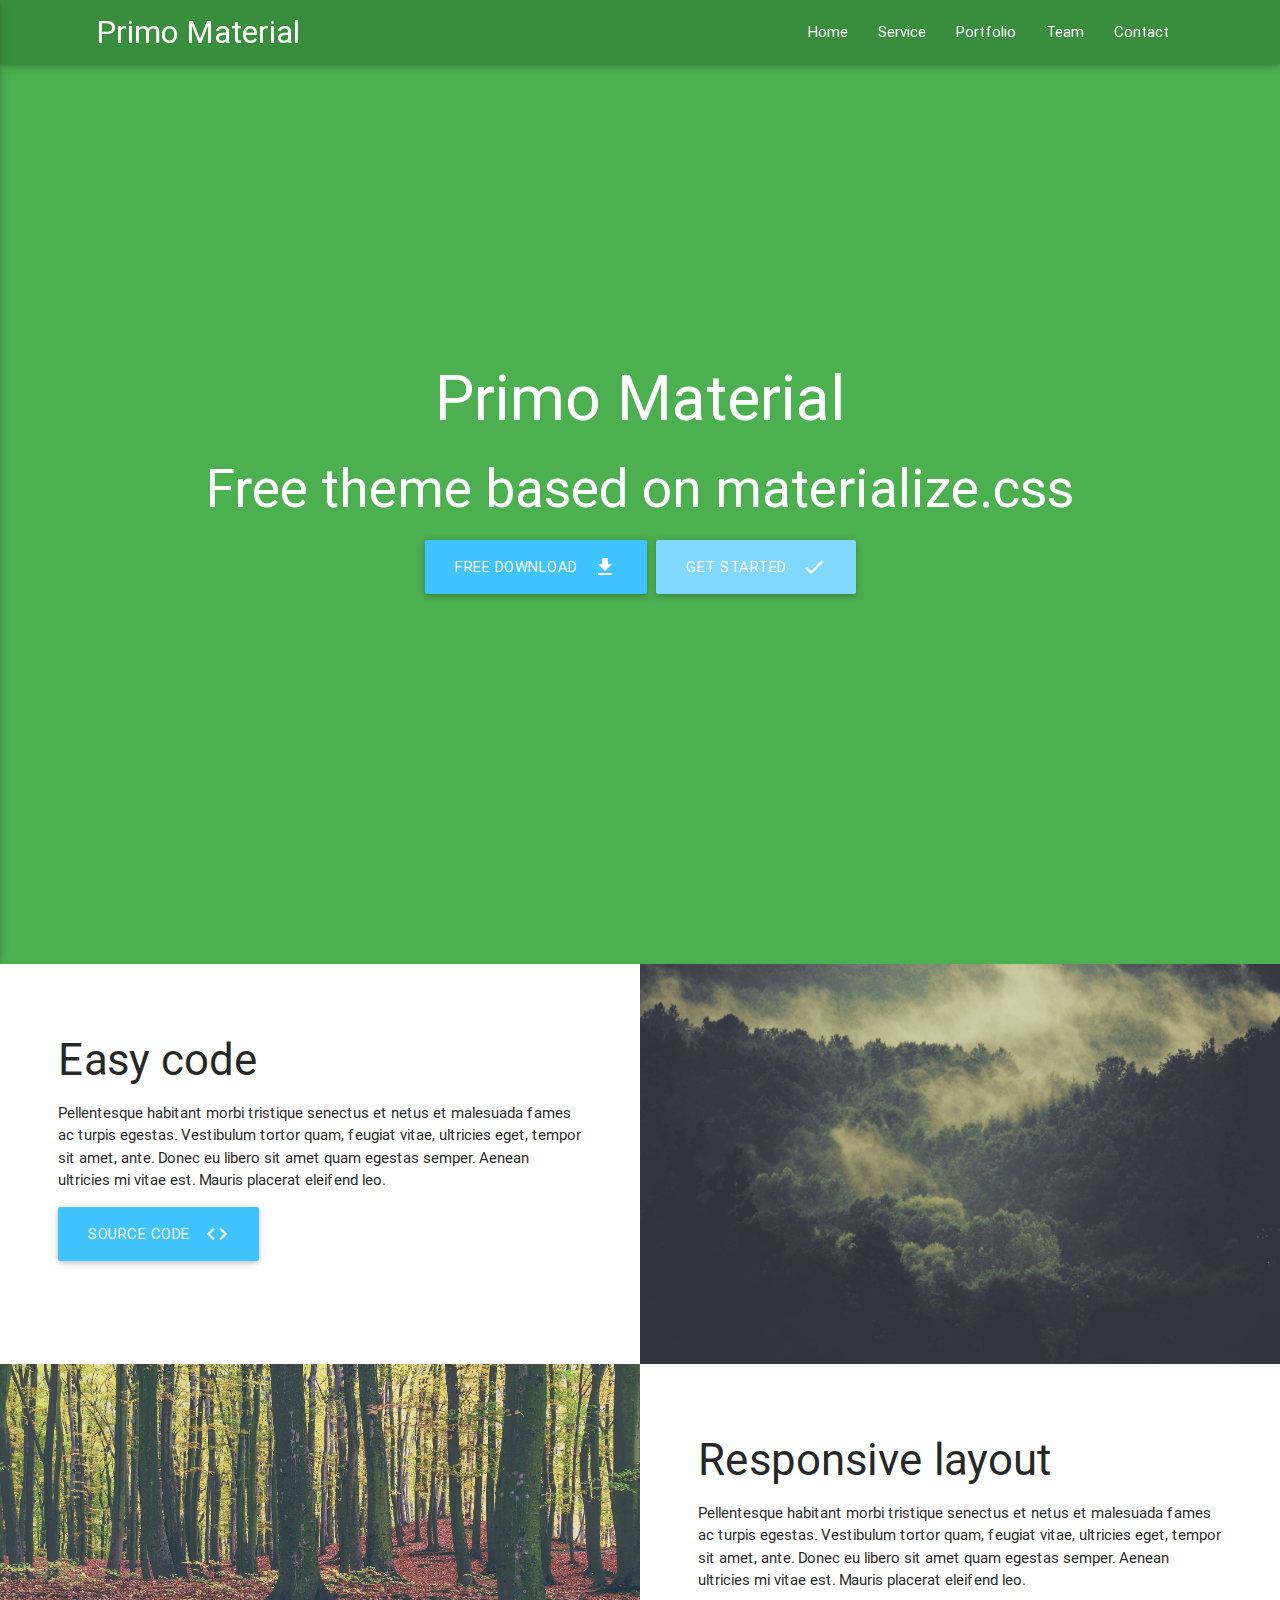
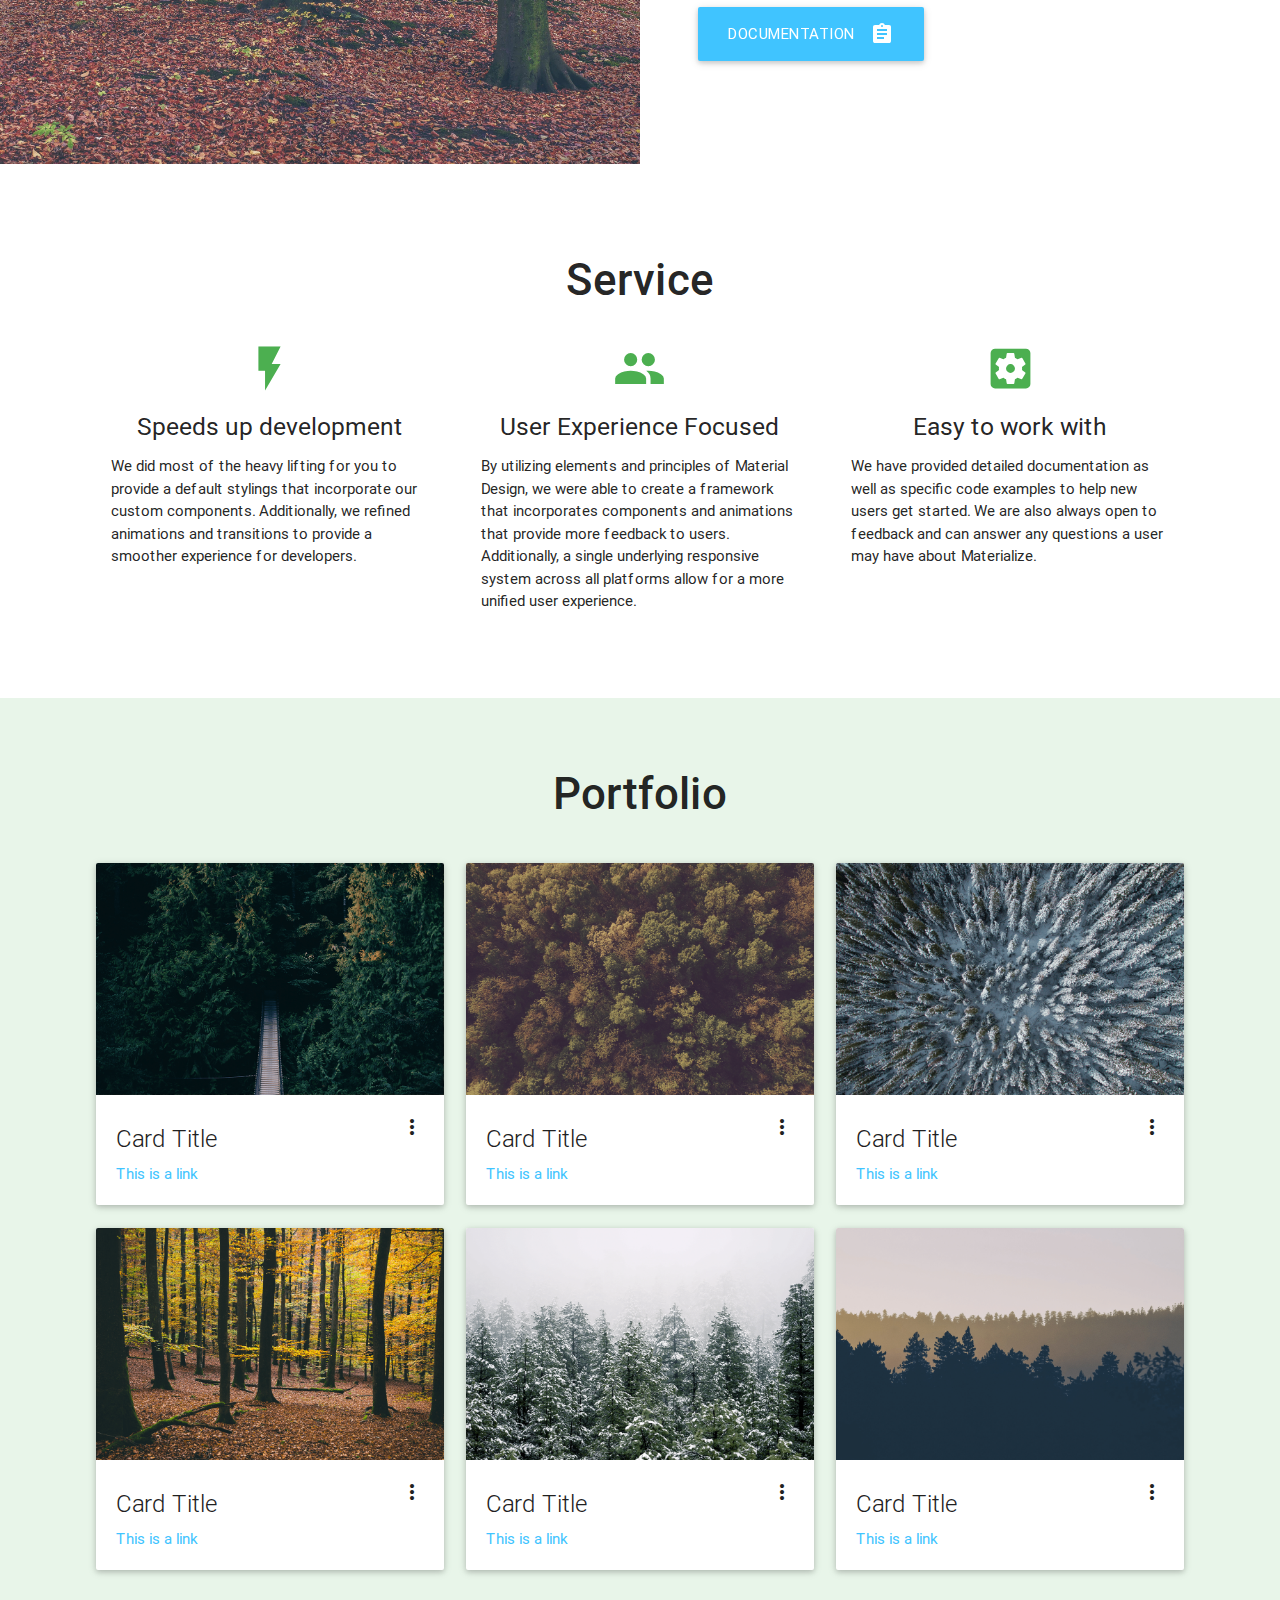
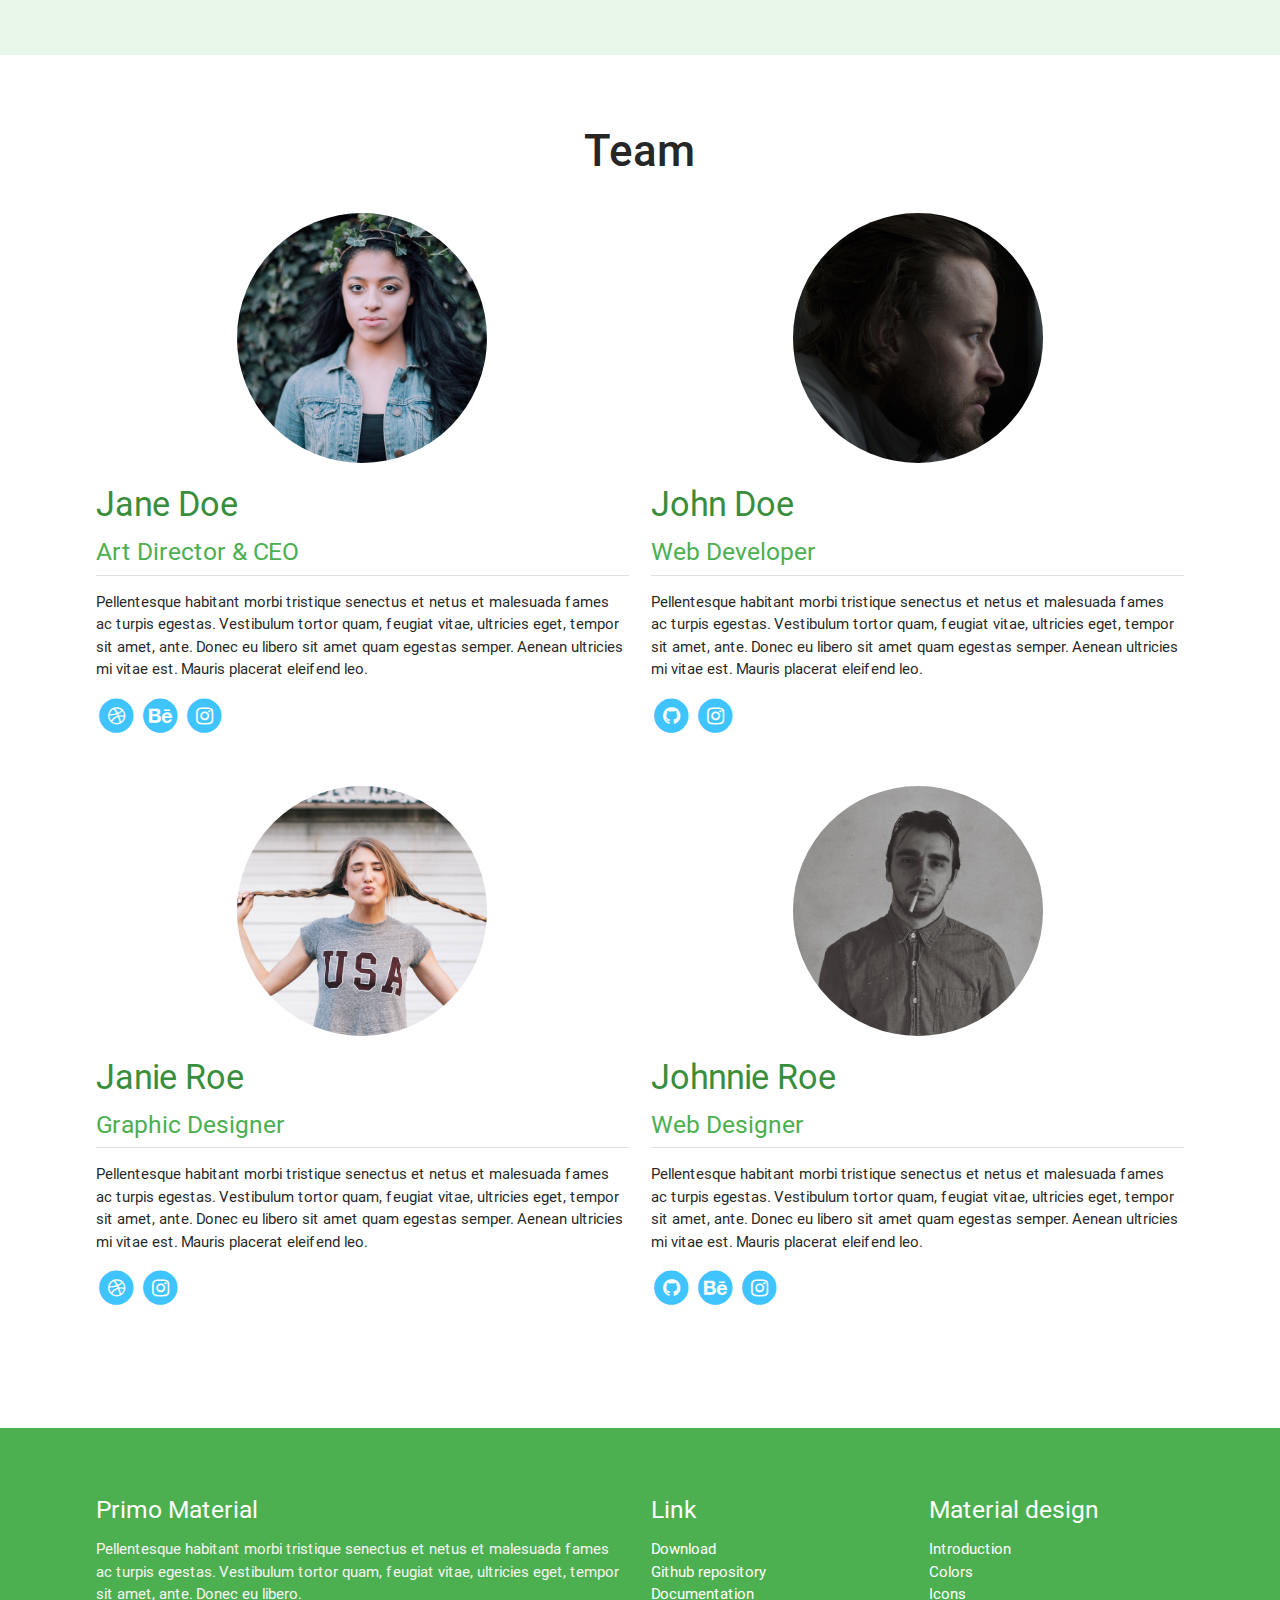
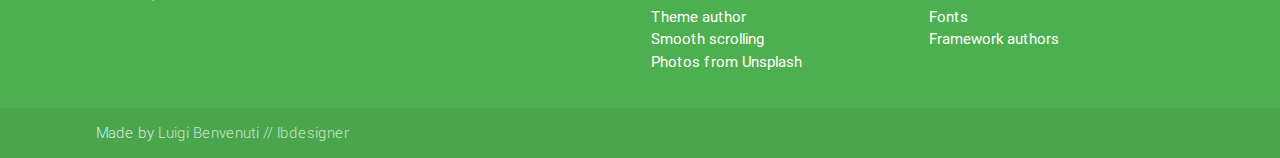
<file: Primo Material/index.html>
<!DOCTYPE html>
<html lang="en">

<head>
  <meta http-equiv="Content-Type" content="text/html; charset=UTF-8" />
  <meta name="viewport" content="width=device-width, initial-scale=1, maximum-scale=1.0" />
  <title>Primo Material | Free HTML & CSS theme</title>

  <!-- CSS -->
  <link href="https://fonts.googleapis.com/icon?family=Material+Icons" rel="stylesheet">
  <link href="css/materialize.css" type="text/css" rel="stylesheet" media="screen,projection" />
  <link href="css/style.min.css" type="text/css" rel="stylesheet">
  <link href="font-awesome-4.6.3/css/font-awesome.min.css" type="text/css" rel="stylesheet">
</head>

<body id="home">
  <!-- Navbar -->
  <header>
    <div class="navbar-fixed">
      <nav class="green darken-2 navbar-fixed" role="navigation">
        <div class="nav-wrapper container"><a id="logo-container" href="#home" class="brand-logo">Primo Material</a>
          <ul class="right hide-on-med-and-down">
            <li><a href="#home">Home</a></li>
            <li><a href="#service">Service</a></li>
            <li><a href="#portfolio">Portfolio</a></li>
            <li><a href="#team">Team</a></li>
            <li><a href="#contact">Contact</a></li>
          </ul>
          <ul id="nav-mobile" class="side-nav">
            <li><a href="#home"><i class="material-icons left">home</i>Home</a></li>
            <li><a href="#service"><i class="material-icons left">settings</i>Service</a></li>
            <li><a href="#portfolio"><i class="material-icons left">image</i>Portfolio</a></li>
            <li><a href="#team"><i class="material-icons left">account_circle</i>Team</a></li>
            <li><a href="#contact"><i class="material-icons left">mail</i>Contact</a></li>
          </ul>
          <a href="#" data-activates="nav-mobile" class="button-collapse"><i class="material-icons">menu</i></a>
        </div>
      </nav>
    </div>

    <!-- Home -->
    <div class="row intro valign-wrapper green shades-text text-white no-margin">
      <div class="container">
        <h1>Primo Material</h1>
        <h2>Free theme based on materialize.css</h2>
        <a class="waves-effect waves-light btn-large light-blue accent-2 primo-btn"><i class="material-icons right">file_download</i>Free Download</a>
        <a href="#start" class="waves-effect waves-light btn-large light-blue accent-1"><i class="material-icons right">check</i>Get Started</a>
      </div>
    </div>
  </header>

  <!-- Start -->
  <div class="row no-margin" id="start">
    <div class="col s12 m6 l6">
      <section class="container section no-pad-top">
        <h3>Easy code</h3>
        <p>Pellentesque habitant morbi tristique senectus et netus et malesuada fames ac turpis egestas. Vestibulum tortor quam, feugiat vitae, ultricies eget, tempor sit amet, ante. Donec eu libero sit amet quam egestas semper. Aenean ultricies mi vitae est. Mauris placerat eleifend leo.</p>
        <a href="https://github.com/lbluigi/primo-material" class="waves-effect waves-light btn-large light-blue accent-2 primo-btn" target="_blank"><i class="material-icons right">code</i>Source code</a>
      </section>
    </div>

    <div class="col s12 m6 l6 primo-start-1">

    </div>
  </div>

  <div class="row">
    <div class="col s12 m6 l6 push-m6 push-l6">
      <section class="container section no-pad-top">
        <h3>Responsive layout</h3>
        <p>Pellentesque habitant morbi tristique senectus et netus et malesuada fames ac turpis egestas. Vestibulum tortor quam, feugiat vitae, ultricies eget, tempor sit amet, ante. Donec eu libero sit amet quam egestas semper. Aenean ultricies mi vitae est. Mauris placerat eleifend leo.</p>
        <a href="http://materializecss.com/getting-started.html" target="_blank" class="waves-effect waves-light btn-large light-blue accent-2 primo-btn"><i class="material-icons right">assignment</i>Documentation</a>
      </section>
    </div>

    <div class="col s12 m6 l6 pull-m6 pull-l6 primo-start-2">

    </div>
  </div>

  <!-- Service -->
  <div class="container pad-bot" id="service">
    <div class="row">
      <div class="col s12 m12 l12 center">
        <h3 class="service-title">Service</h3>
      </div>
    </div>

    <div class="row">
      <div class="col s12 m4">
        <div class="icon-block">
          <div class="center green-text"><i class="material-icons">flash_on</i></div>
          <h5 class="center">Speeds up development</h5>

          <p>We did most of the heavy lifting for you to provide a default stylings that incorporate our custom components. Additionally, we refined animations and transitions to provide a smoother experience for developers.</p>
        </div>
      </div>

      <div class="col s12 m4">
        <div class="icon-block">
          <div class="center green-text"><i class="material-icons">group</i></div>
          <h5 class="center">User Experience Focused</h5>

          <p>By utilizing elements and principles of Material Design, we were able to create a framework that incorporates components and animations that provide more feedback to users. Additionally, a single underlying responsive system across all platforms allow for a more unified user experience.</p>
        </div>
      </div>

      <div class="col s12 m4">
        <div class="icon-block">
          <div class="center green-text"><i class="material-icons">settings_applications</i></div>
          <h5 class="center">Easy to work with</h5>

          <p>We have provided detailed documentation as well as specific code examples to help new users get started. We are also always open to feedback and can answer any questions a user may have about Materialize.</p>
        </div>
      </div>
    </div>

  </div>

  <!-- Portfolio -->
  <div class="green lighten-5 pad-bot" id="portfolio">
    <div class="container">
      <div class="row">
        <div class="col s12 m12 l12 center">
          <h3 class="service-title">Portfolio</h3>
        </div>
      </div>

      <div class="row">
        <div class="col s12 m6 l4">
          <div class="card">
            <div class="card-image waves-effect waves-block waves-light">
              <img class="activator" src="img/portfolio-1.png" alt="primo material">
            </div>
            <div class="card-content">
              <span class="card-title activator grey-text text-darken-4">Card Title<i class="material-icons right">more_vert</i></span>
              <p><a href="#" class="light-blue-text text-accent-2">This is a link</a></p>
            </div>
            <div class="card-reveal">
              <span class="card-title grey-text text-darken-4">Card Title<i class="material-icons right">close</i></span>
              <p>Here is some more information about this product that is only revealed once clicked on.</p>
            </div>
          </div>
        </div>

        <div class="col s12 m6 l4">
          <div class="card">
            <div class="card-image waves-effect waves-block waves-light">
              <img class="activator" src="img/portfolio-2.png" alt="primo material">
            </div>
            <div class="card-content">
              <span class="card-title activator grey-text text-darken-4">Card Title<i class="material-icons right">more_vert</i></span>
              <p><a href="#" class="light-blue-text text-accent-2">This is a link</a></p>
            </div>
            <div class="card-reveal">
              <span class="card-title grey-text text-darken-4">Card Title<i class="material-icons right">close</i></span>
              <p>Here is some more information about this product that is only revealed once clicked on.</p>
            </div>
          </div>
        </div>

        <div class="col s12 m6 l4">
          <div class="card">
            <div class="card-image waves-effect waves-block waves-light">
              <img class="activator" src="img/portfolio-3.png" alt="primo material">
            </div>
            <div class="card-content">
              <span class="card-title activator grey-text text-darken-4">Card Title<i class="material-icons right">more_vert</i></span>
              <p><a href="#" class="light-blue-text text-accent-2">This is a link</a></p>
            </div>
            <div class="card-reveal">
              <span class="card-title grey-text text-darken-4">Card Title<i class="material-icons right">close</i></span>
              <p>Here is some more information about this product that is only revealed once clicked on.</p>
            </div>
          </div>
        </div>

        <div class="col s12 m6 l4">
          <div class="card">
            <div class="card-image waves-effect waves-block waves-light">
              <img class="activator" src="img/portfolio-4.png" alt="primo material">
            </div>
            <div class="card-content">
              <span class="card-title activator grey-text text-darken-4">Card Title<i class="material-icons right">more_vert</i></span>
              <p><a href="#" class="light-blue-text text-accent-2">This is a link</a></p>
            </div>
            <div class="card-reveal">
              <span class="card-title grey-text text-darken-4">Card Title<i class="material-icons right">close</i></span>
              <p>Here is some more information about this product that is only revealed once clicked on.</p>
            </div>
          </div>
        </div>

        <div class="col s12 m6 l4">
          <div class="card">
            <div class="card-image waves-effect waves-block waves-light">
              <img class="activator" src="img/portfolio-5.png" alt="primo material">
            </div>
            <div class="card-content">
              <span class="card-title activator grey-text text-darken-4">Card Title<i class="material-icons right">more_vert</i></span>
              <p><a href="#" class="light-blue-text text-accent-2">This is a link</a></p>
            </div>
            <div class="card-reveal">
              <span class="card-title grey-text text-darken-4">Card Title<i class="material-icons right">close</i></span>
              <p>Here is some more information about this product that is only revealed once clicked on.</p>
            </div>
          </div>
        </div>

        <div class="col s12 m6 l4">
          <div class="card">
            <div class="card-image waves-effect waves-block waves-light">
              <img class="activator" src="img/portfolio-6.png" alt="primo material">
            </div>
            <div class="card-content">
              <span class="card-title activator grey-text text-darken-4">Card Title<i class="material-icons right">more_vert</i></span>
              <p><a href="#" class="light-blue-text text-accent-2">This is a link</a></p>
            </div>
            <div class="card-reveal">
              <span class="card-title grey-text text-darken-4">Card Title<i class="material-icons right">close</i></span>
              <p>Here is some more information about this product that is only revealed once clicked on.</p>
            </div>
          </div>
        </div>
      </div>

    </div>
  </div>

  <!-- Team -->
  <div class="container pad-bot">
    <div class="row" id="team">
      <div class="col s12 m12 l12 center">
        <h3 class="service-title">Team</h3>
      </div>
    </div>

    <div class="row">
      <div class="col s12 m6 l6 team-col">
        <div class="center">
          <img src="img/team-1.png" alt="primo material" class="primo-team">
        </div>
        <h4 class="green-text text-darken-2">Jane Doe</h4>
        <h5 class="green-text">Art Director & CEO</h5>
        <div class="divider"></div>
        <p>Pellentesque habitant morbi tristique senectus et netus et malesuada fames ac turpis egestas. Vestibulum tortor quam, feugiat vitae, ultricies eget, tempor sit amet, ante. Donec eu libero sit amet quam egestas semper. Aenean ultricies mi vitae est. Mauris placerat eleifend leo.</p>
        <a href="#">
          <span class="fa-stack fa-lg">
            <i class="fa fa-circle fa-stack-2x light-blue-text text-accent-2"></i>
            <i class="fa fa-dribbble fa-stack-1x fa-inverse"></i>
          </span>
        </a>

        <a href="#">
          <span class="fa-stack fa-lg">
            <i class="fa fa-circle fa-stack-2x light-blue-text text-accent-2"></i>
            <i class="fa fa-behance fa-stack-1x fa-inverse"></i>
          </span>
        </a>

        <a href="#">
          <span class="fa-stack fa-lg">
            <i class="fa fa-circle fa-stack-2x light-blue-text text-accent-2"></i>
            <i class="fa fa-instagram fa-stack-1x fa-inverse"></i>
          </span>
        </a>
      </div>

      <div class="col s12 m6 l6 team-col">
        <div class="center">
          <img src="img/team-2.png" alt="primo material" class="primo-team">
        </div>
        <h4 class="green-text text-darken-2">John Doe</h4>
        <h5 class="green-text">Web Developer</h5>
        <div class="divider"></div>
        <p>Pellentesque habitant morbi tristique senectus et netus et malesuada fames ac turpis egestas. Vestibulum tortor quam, feugiat vitae, ultricies eget, tempor sit amet, ante. Donec eu libero sit amet quam egestas semper. Aenean ultricies mi vitae est. Mauris placerat eleifend leo.</p>
        <a href="#">
          <span class="fa-stack fa-lg">
            <i class="fa fa-circle fa-stack-2x light-blue-text text-accent-2"></i>
            <i class="fa fa-github fa-stack-1x fa-inverse"></i>
          </span>
        </a>

        <a href="#">
          <span class="fa-stack fa-lg">
            <i class="fa fa-circle fa-stack-2x light-blue-text text-accent-2"></i>
            <i class="fa fa-instagram fa-stack-1x fa-inverse"></i>
          </span>
        </a>
      </div>

    </div>

    <div class="row">

      <div class="col s12 m6 l6 team-col">
        <div class="center">
          <img src="img/team-3.png" alt="primo material" class="primo-team">
        </div>
        <h4 class="green-text text-darken-2">Janie Roe</h4>
        <h5 class="green-text">Graphic Designer</h5>
        <div class="divider"></div>
        <p>Pellentesque habitant morbi tristique senectus et netus et malesuada fames ac turpis egestas. Vestibulum tortor quam, feugiat vitae, ultricies eget, tempor sit amet, ante. Donec eu libero sit amet quam egestas semper. Aenean ultricies mi vitae est. Mauris placerat eleifend leo.</p>
        <a href="#">
          <span class="fa-stack fa-lg">
            <i class="fa fa-circle fa-stack-2x light-blue-text text-accent-2"></i>
            <i class="fa fa-dribbble fa-stack-1x fa-inverse"></i>
          </span>
        </a>

        <a href="#">
          <span class="fa-stack fa-lg">
            <i class="fa fa-circle fa-stack-2x light-blue-text text-accent-2"></i>
            <i class="fa fa-instagram fa-stack-1x fa-inverse"></i>
          </span>
        </a>
      </div>

      <div class="col s12 m6 l6 team-col">
        <div class="center">
          <img src="img/team-4.png" alt="primo material" class="primo-team">
        </div>
        <h4 class="green-text text-darken-2">Johnnie Roe</h4>
        <h5 class="green-text">Web Designer</h5>
        <div class="divider"></div>
        <p>Pellentesque habitant morbi tristique senectus et netus et malesuada fames ac turpis egestas. Vestibulum tortor quam, feugiat vitae, ultricies eget, tempor sit amet, ante. Donec eu libero sit amet quam egestas semper. Aenean ultricies mi vitae est. Mauris placerat eleifend leo.</p>
        <a href="#">
          <span class="fa-stack fa-lg">
            <i class="fa fa-circle fa-stack-2x light-blue-text text-accent-2"></i>
            <i class="fa fa-github fa-stack-1x fa-inverse"></i>
          </span>
        </a>

        <a href="#">
          <span class="fa-stack fa-lg">
            <i class="fa fa-circle fa-stack-2x light-blue-text text-accent-2"></i>
            <i class="fa fa-behance fa-stack-1x fa-inverse"></i>
          </span>
        </a>

        <a href="#">
          <span class="fa-stack fa-lg">
            <i class="fa fa-circle fa-stack-2x light-blue-text text-accent-2"></i>
            <i class="fa fa-instagram fa-stack-1x fa-inverse"></i>
          </span>
        </a>
      </div>

    </div>

  </div>


  <footer class="page-footer green" id="contact">
    <div class="container">
      <div class="row">
        <div class="col l6 s12">
          <h6 class="white-text">Primo Material</h6>
          <p class="grey-text text-lighten-4">Pellentesque habitant morbi tristique senectus et netus et malesuada fames ac turpis egestas. Vestibulum tortor quam, feugiat vitae, ultricies eget, tempor sit amet, ante. Donec eu libero.</p>


        </div>
        <div class="col l3 s12">
          <h6 class="white-text">Link</h6>
          <ul>
            <li><a class="white-text" href="#!" target="_blank">Download</a></li>
            <li><a class="white-text" href="https://github.com/lbluigi/primo-material" target="_blank">Github repository</a></li>
            <li><a class="white-text" href="http://materializecss.com/getting-started.html" target="_blank">Documentation</a></li>
            <li><a class="white-text" href="http://www.lbdesigner.it/" target="_blank">Theme author</a></li>
            <li><a class="white-text" href="https://css-tricks.com/snippets/jquery/smooth-scrolling/" target="_blank">Smooth scrolling</a></li>
            <li><a class="white-text" href="https://unsplash.com/" target="_blank">Photos from Unsplash</a></li>
          </ul>
        </div>
        <div class="col l3 s12">
          <h6 class="white-text">Material design</h6>
          <ul>
            <li><a class="white-text" href="https://material.google.com/" target="_blank">Introduction</a></li>
            <li><a class="white-text" href="https://material.google.com/style/color.html" target="_blank">Colors</a></li>
            <li><a class="white-text" href="https://design.google.com/icons/" target="_blank">Icons</a></li>
            <li><a class="white-text" href="https://material.google.com/resources/roboto-noto-fonts.html" target="_blank">Fonts</a>
            </li>
            <li><a class="white-text" href="http://materializecss.com/" target="_blank">Framework authors</a></li>
          </ul>
        </div>
      </div>
    </div>
    <div class="footer-copyright">
      <div class="container">
        Made by <a class="green-text text-lighten-4" href="http://www.lbdesigner.it/" target="_blank">Luigi Benvenuti // lbdesigner</a>
      </div>
    </div>
  </footer>


  <!-- Scripts -->
  <script src="https://code.jquery.com/jquery-2.1.1.min.js"></script>
  <script src="js/materialize.js"></script>
  <script src="js/init.js"></script>
  <script src="js/scroll.js"></script>

</body>

</html>
</file>
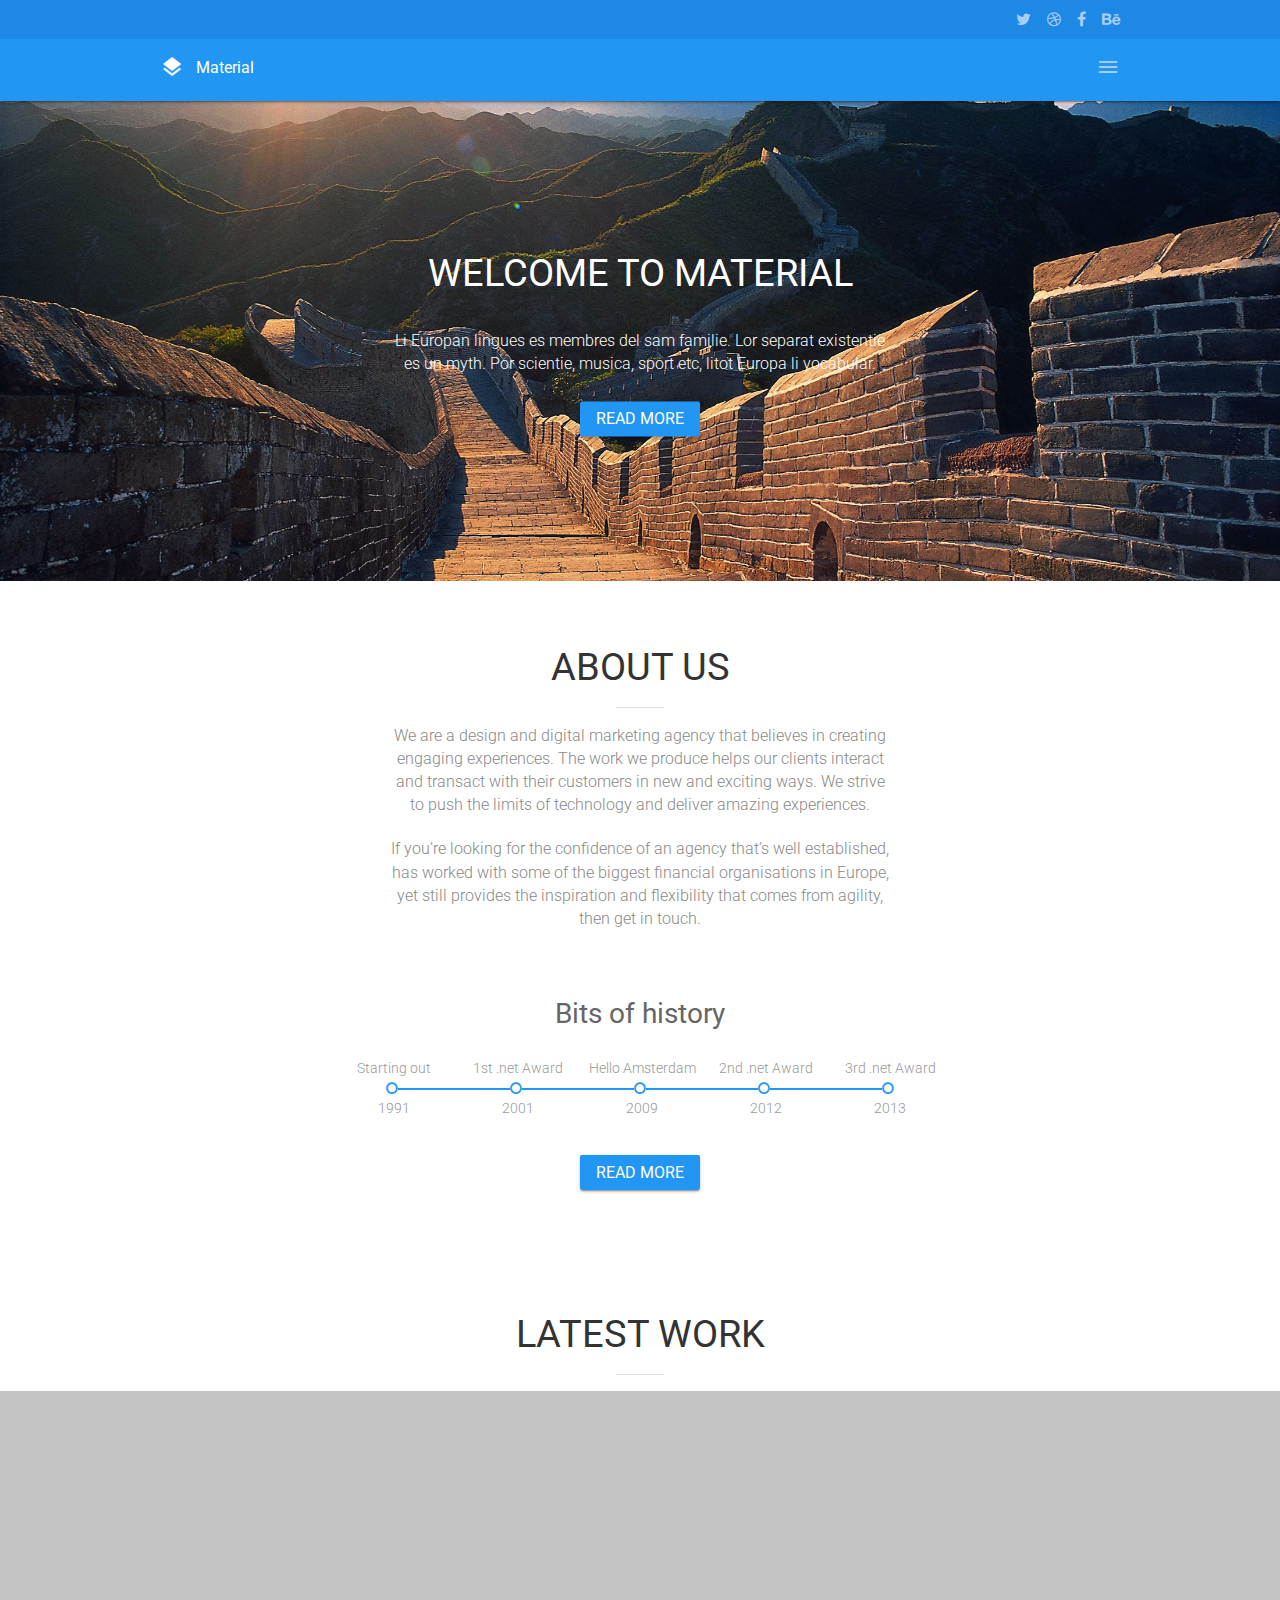
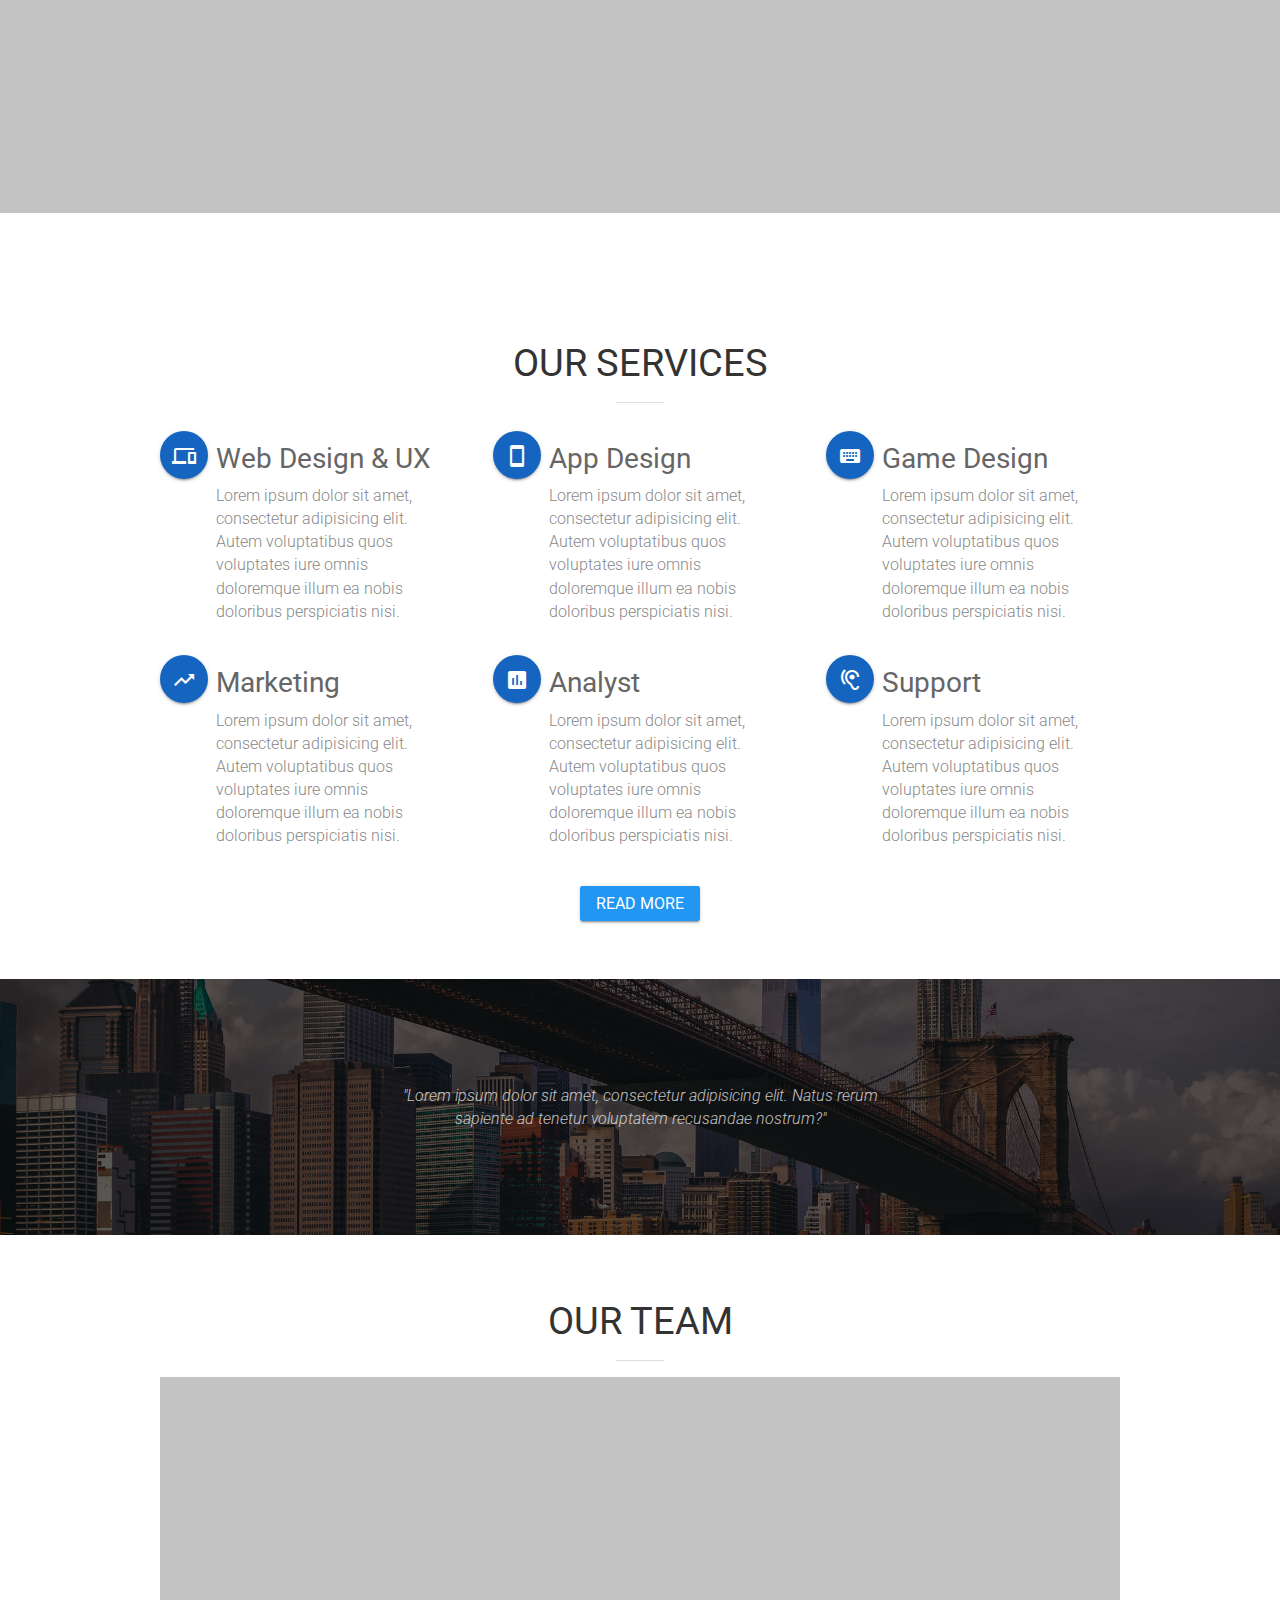
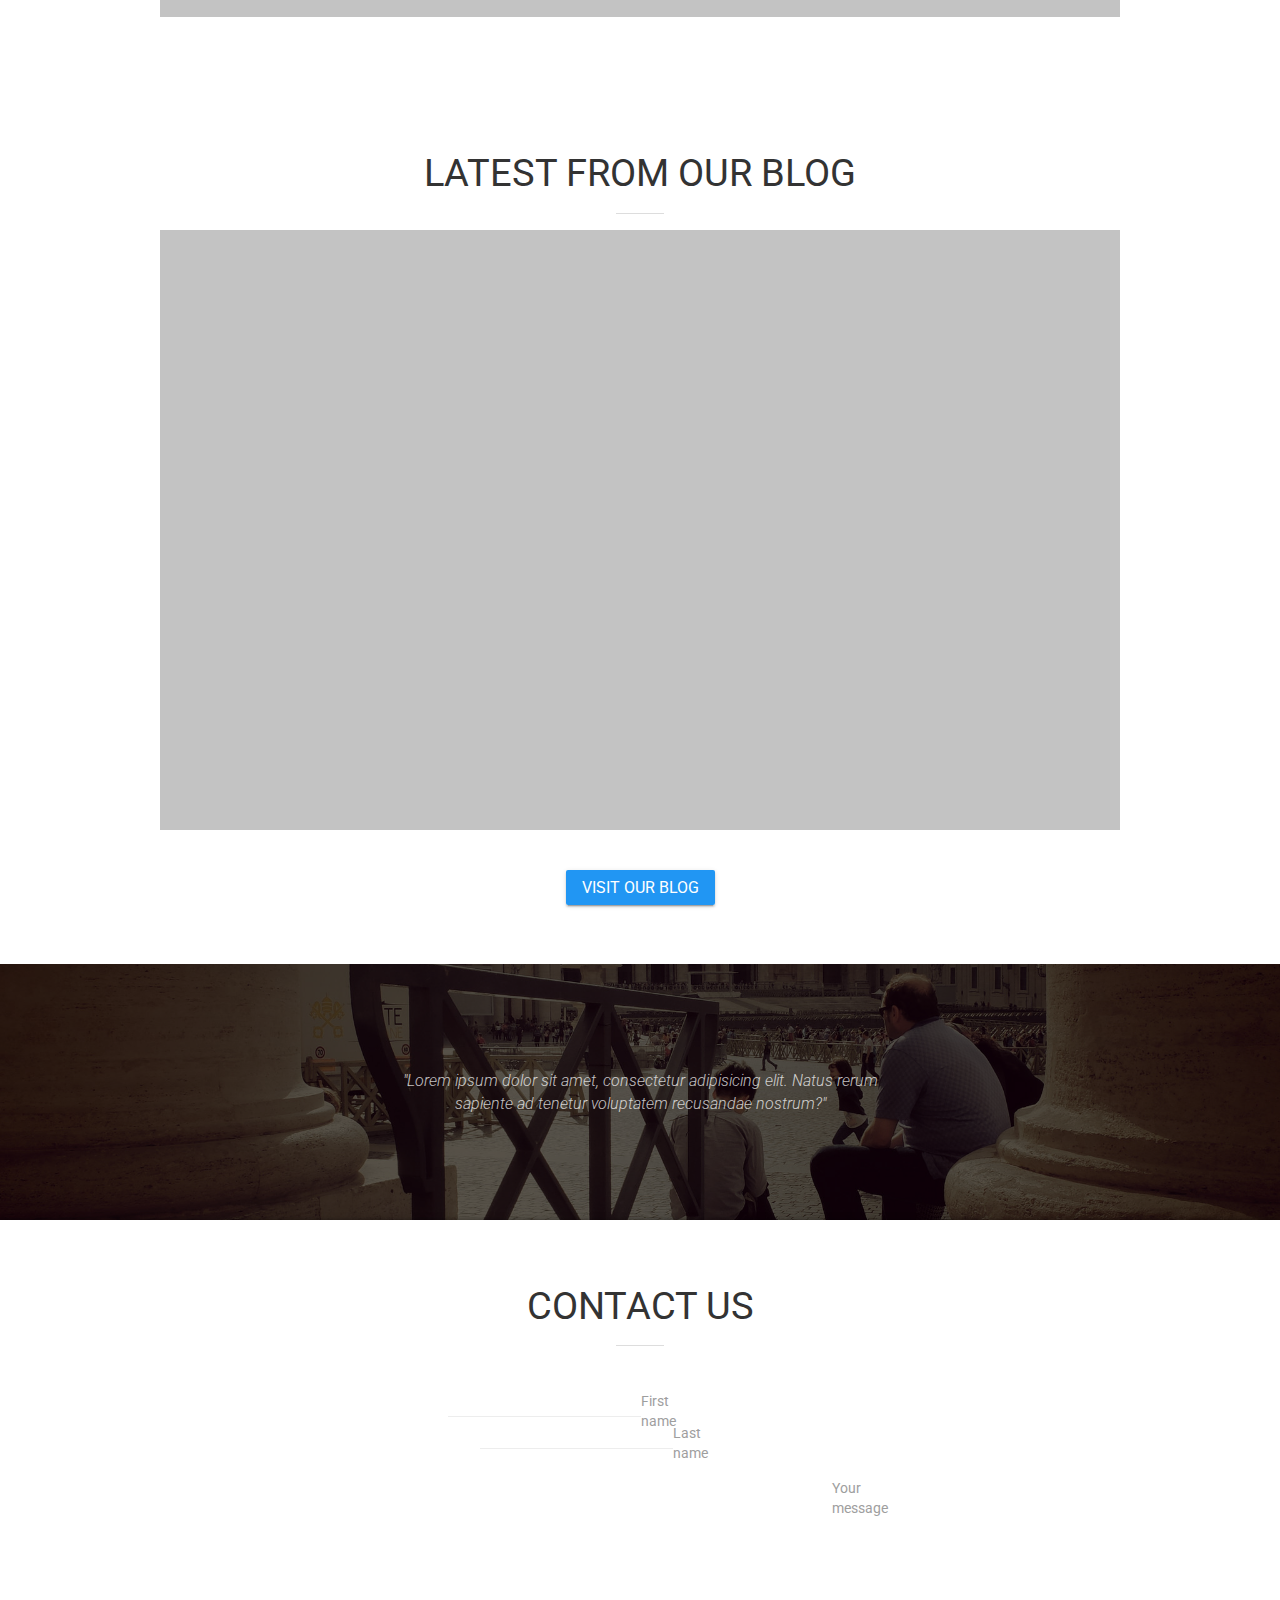
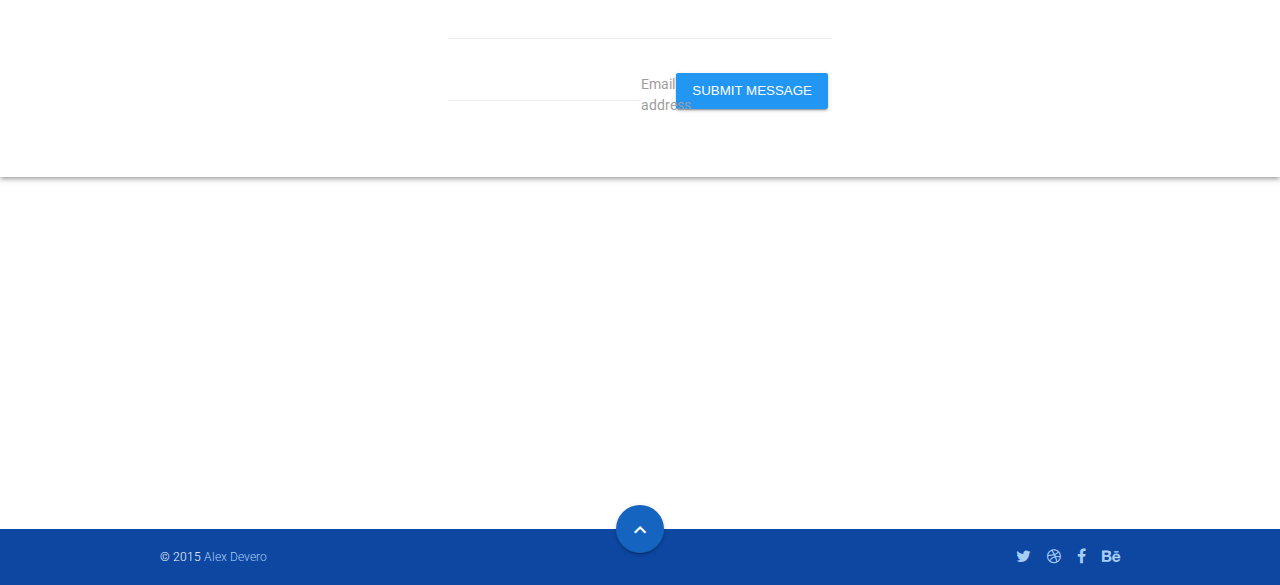
<file: template--material/index.html>
<!DOCTYPE html>
<html lang="en" class="no-js">
<head>
  <meta charset="UTF-8">
  <title>Material – HTML5 Template</title>
  <meta http-equiv="X-UA-Compatible" content="IE=edge">
  <meta name="viewport" content="width=device-width, initial-scale=1">
  <meta name="handheldFriendly" content="true">
  <meta name="" content="">
  <meta name="description" content="Material HTML5 template.">
  <meta name="Author" content="Alex Devero">
  <!-- Favicons -->
  <link rel="apple-touch-icon" sizes="57x57" href="apple-touch-icon-57x57.png">
  <link rel="apple-touch-icon" sizes="60x60" href="apple-touch-icon-60x60.png">
  <link rel="apple-touch-icon" sizes="72x72" href="apple-touch-icon-72x72.png">
  <link rel="apple-touch-icon" sizes="76x76" href="apple-touch-icon-76x76.png">
  <link rel="apple-touch-icon" sizes="114x114" href="apple-touch-icon-114x114.png">
  <link rel="apple-touch-icon" sizes="120x120" href="apple-touch-icon-120x120.png">
  <link rel="apple-touch-icon" sizes="144x144" href="apple-touch-icon-144x144.png">
  <link rel="apple-touch-icon" sizes="152x152" href="apple-touch-icon-152x152.png">
  <link rel="apple-touch-icon" sizes="180x180" href="apple-touch-icon-180x180.png">
  <link rel="icon" type="image/png" href="favicon-32x32.png" sizes="32x32">
  <link rel="icon" type="image/png" href="favicon-194x194.png" sizes="194x194">
  <link rel="icon" type="image/png" href="favicon-96x96.png" sizes="96x96">
  <link rel="icon" type="image/png" href="android-chrome-192x192.png" sizes="192x192">
  <link rel="icon" type="image/png" href="favicon-16x16.png" sizes="16x16">
  <link rel="manifest" href="manifest.json">
  <meta name="msapplication-TileColor" content="#0589d2">
  <meta name="msapplication-TileImage" content="mstile-144x144.png">
  <meta name="theme-color" content="#ffffff">
  <!-- Facebook OpenGraph tags -->
  <meta property="og:title" content=""><!-- Title of the website -->
  <meta property="og:type" content="website"><!-- Type of the Facebook OpenGraph tag -->
  <meta property="og:description" content=""><!-- Desription of the website -->
  <meta property="og:image" content=""><!-- Your photo -->
  <meta property="og:url" content=""><!-- Url of website -->
  <meta property="og:locale" content="en_US"><!-- Default language -->
  <meta property="og:site_name" content=""><!-- Name of the website -->
  <!-- Twitter cards tags -->
  <meta name="twitter:card" content="summary"><!-- Type of Twitter card -->
  <meta name="twitter:creator" content="@AlexDevero"><!-- Your Twitter handler -->
  <meta name="twitter:title" content=""><!-- Title of the website -->
  <meta name="twitter:description" content=""><!-- Desription of the website -->
  <!-- Fonts -->
  <link rel="stylesheet" href="http://fonts.googleapis.com/css?family=Roboto:300,400,500,700" type="text/css"><!-- Roboto font -->
  <link rel="stylesheet" href="https://fonts.googleapis.com/icon?family=Material+Icons"><!-- Material icons font -->
  <!-- Stylesheets -->
  <link rel="stylesheet" href="https://cdnjs.cloudflare.com/ajax/libs/font-awesome/4.4.0/css/font-awesome.min.css">
  <link rel="stylesheet" href="styles/main.css"><!-- Master stylesheet -->
</head>
<body>
  <div class="wrapper">
    <!--[if lt IE 9]>
      <p class="upgrade-browser">You are using an <strong>outdated</strong> browser. Please <a href="http://browsehappy.com/">upgrade your browser</a> to improve your experience.</p>
    <![endif]-->
    <!-- Scripts -->
    <header id="top" role="banner">
      <nav role="navigation">
        <div class="div nav--social">
          <div class="container">
            <ul class="list list--end list--media list--footer">
              <li><a href="#"><i class="fa fa-twitter"></i></a></li>
              <li><a href="#"><i class="fa fa-dribbble"></i></a></li>
              <li><a href="#"><i class="fa fa-facebook"></i></a></li>
              <li><a href="#"><i class="fa fa-behance"></i></a></li>
            </ul>
          </div>
        </div>
        <div class="nav--main">
          <div class="container">
            <div class="logo__container">
              <h1 class="logo__title"><a href="index.html"><i class="material-icons">layers</i> &nbsp; <span>Material</span></a></h1>
            </div>
            <input id="nav__checkbox" class="nav__checkbox item--hidden" type="checkbox">
            <label class="icon icon--menu" for="nav__checkbox"><i class="material-icons">menu</i></label>
            <ul class="nav__list list--end list list--nav">
              <li><a href="index.html">Home</a></li>
              <li><a href="about.html">About</a></li>
              <li><a href="services.html">Services</a></li>
              <li><a href="portfolio.html">Portfolio</a></li>
              <li><a href="blog.html">Blog</a></li>
              <li><a href="contact.html">Contact</a></li>
            </ul>
          </div>
        </div>
      </nav>
    </header>
    <!-- Section - Hero -->
    <section class="sec--hero">
      <div class="container">
        <div class="hero__content text--center">
          <h1 class="hero__title heading--primary">Welcome to material</h1>
          <p class="hero__pitch text--light">Li Europan lingues es membres del sam familie. Lor separat existentie es un myth. Por scientie, musica, sport etc, litot Europa li vocabular.</p>
          <a class="btn btn--success" href="about.html">Read more</a>
        </div>
      </div>
    </section><!-- end Section - Hero -->
    <!-- Section - About -->
    <section class="sec--about">
      <div class="container">
        <h1 class="heading--primary text--center">About Us</h1>
        <hr class="divider divider--small">
        <p class="text--center">We are a design and digital marketing agency that believes in creating engaging experiences. The work we produce helps our clients interact and transact with their customers in new and exciting ways. We strive to push the limits of technology and deliver amazing experiences.</p>
        <p class="text--center">If you’re looking for the confidence of an agency that’s well established, has worked with some of the biggest financial organisations in Europe, yet still provides the inspiration and flexibility that comes from agility, then get in touch.</p>
        <br>
        <!-- timeline -->
        <h2 class="heading--secondary text--center">Bits of history</h2>
        <ul class="list list--center list--timeline">
          <li>
            <span class="timeline__title">Starting out</span>
            <i class="fa fa-circle-o"></i>
            <span class="timeline__date">1991</span>
          </li>
          <li>
            <span class="timeline__title">1st .net Award</span>
            <i class="fa fa-circle-o"></i>
            <span class="timeline__date">2001</span>
          </li>
          <li>
            <span class="timeline__title">Hello Amsterdam</span>
            <i class="fa fa-circle-o"></i>
            <span class="timeline__date">2009</span>
          </li>
          <li>
            <span class="timeline__title">2nd .net Award</span>
            <i class="fa fa-circle-o"></i>
            <span class="timeline__date">2012</span>
          </li>
          <li>
            <span class="timeline__title">3rd .net Award</span>
            <i class="fa fa-circle-o"></i>
            <span class="timeline__date">2013</span>
          </li>
        </ul><!-- end timeline -->
        <br>
        <br>
        <div class="btn__container">
          <a class="btn btn--success" href="about.html" role="buttton">Read more</a>
        </div>
      </div>
    </section><!-- end Section - About -->
    <!-- Section - Portfolio -->
    <section class="sec--portfolio">
      <div class="container">
        <h1 class="heading--primary text--center">Latest work</h1>
        <hr class="divider divider--small">
      </div>
      <div class="list list--center row--flex">
        <div class="col--3">
          <article class="thumbnail__container">
            <div class="thumbnail__inner thumbnail--portfolio">
              <div class="thumbnail__overlay">
                <div class="thumbnail__info">
                  <h2 class="thumbnail__title text--medium">Steve Jobs</h2>
                  <p class="thumbnail__excerpt text--small">Lorem ipsum dolor sit amet, consectetur adipisicing elit.</p>
                  <a class="btn btn--ghost" href="project.html" role="button">View Project</a>
                </div>
              </div>
              <img class="thumbnail__image lazy" data-original="images/portfolio__Csaba-Gyulai---dribbble-stevejobs-floydworx.png" alt="Steve Jobs thumbnail">
              <noscript>
                <img class="thumbnail__image" src="images/portfolio__Csaba-Gyulai---dribbble-stevejobs-floydworx.png" alt="Steve Jobs thumbnail">
              </noscript>
            </div>
          </article>
        </div>
        <div class="col--3">
          <article class="thumbnail__container">
            <div class="thumbnail__inner thumbnail--portfolio">
              <div class="thumbnail__overlay">
                <div class="thumbnail__info">
                  <h2 class="thumbnail__title text--medium">eCommerce website</h2>
                  <p class="thumbnail__excerpt text--small">Lorem ipsum dolor sit amet, consectetur adipisicing elit.</p>
                  <a class="btn btn--ghost" href="project.html" role="button">View Project</a>
                </div>
              </div>
              <img class="thumbnail__image lazy" data-original="images/portfolio__Feng-Xie---dribbble-ID-eCommerce.png" alt="eCommerce website thumbnail">
              <noscript>
                <img class="thumbnail__image" src="images/portfolio__Feng-Xie---dribbble-ID-eCommerce.png" alt="eCommerce website thumbnail">
              </noscript>
            </div>
          </article>
        </div>
        <div class="col--3">
          <article class="thumbnail__container">
            <div class="thumbnail__inner thumbnail--portfolio">
              <div class="thumbnail__overlay">
                <div class="thumbnail__info">
                  <h2 class="thumbnail__title text--medium">Boulder Sunrise</h2>
                  <p class="thumbnail__excerpt text--small">Lorem ipsum dolor sit amet, consectetur adipisicing elit.</p>
                  <a class="btn btn--ghost" href="project.html" role="button">View Project</a>
                </div>
              </div>
              <img class="thumbnail__image lazy" data-original="images/portfolio__Austin-Wood---dribbble-Boulder-Sunrise.png" alt="Boulder Sunrise thumbnail">
              <noscript>
                <img class="thumbnail__image" src="images/portfolio__Austin-Wood---dribbble-Boulder-Sunrise.png" alt="Boulder Sunrise thumbnail">
              </noscript>
            </div>
          </article>
        </div>
        <div class="col--3">
          <article class="thumbnail__container">
            <div class="thumbnail__inner thumbnail--portfolio">
              <div class="thumbnail__overlay">
                <div class="thumbnail__info">
                  <h2 class="thumbnail__title text--medium">Show me yours</h2>
                  <p class="thumbnail__excerpt text--small">Lorem ipsum dolor sit amet, consectetur adipisicing elit.</p>
                  <a class="btn btn--ghost" href="project.html" role="button">View Project</a>
                </div>
              </div>
              <img class="thumbnail__image lazy" data-original="images/portfolio__Rodrigo-Ferreira---dribbble-Show-me-yours-and-I-ll-show-you-mine.jpg" alt=" portfolio thumbnail">
              <noscript>
                <img class="thumbnail__image" src="images/portfolio__Rodrigo-Ferreira---dribbble-Show-me-yours-and-I-ll-show-you-mine.jpg" alt=" portfolio thumbnail">
              </noscript>
            </div>
          </article>
        </div>
      </div>
      <div class="list list--center row--flex">
        <div class="col--3">
          <article class="thumbnail__container">
            <div class="thumbnail__inner thumbnail--portfolio">
              <div class="thumbnail__overlay">
                <div class="thumbnail__info">
                  <h2 class="thumbnail__title text--medium">Dribbble speaker</h2>
                  <p class="thumbnail__excerpt text--small">Lorem ipsum dolor sit amet, consectetur adipisicing elit.</p>
                  <a class="btn btn--ghost" href="project.html" role="button">View Project</a>
                </div>
              </div>
              <img class="thumbnail__image lazy" data-original="images/portfolio__Dea_n---dribbble-Dribbble-Speaker.png" alt="Dribbble speaker thumbnail">
              <noscript>
                <img class="thumbnail__image" src="images/portfolio__Dea_n---dribbble-Dribbble-Speaker.png" alt="Dribbble speaker thumbnail">
              </noscript>
            </div>
          </article>
        </div>
        <div class="col--3">
          <article class="thumbnail__container">
            <div class="thumbnail__inner thumbnail--portfolio">
              <div class="thumbnail__overlay">
                <div class="thumbnail__info">
                  <h2 class="thumbnail__title text--medium">Flipp Style Guide</h2>
                  <p class="thumbnail__excerpt text--small">Lorem ipsum dolor sit amet, consectetur adipisicing elit.</p>
                  <a class="btn btn--ghost" href="project.html" role="button">View Project</a>
                </div>
              </div>
              <img class="thumbnail__image lazy" data-original="images/portfolio__Christine-Lee---dribbble-Flipp-Campaign-Manager-Style-Guide.png" alt="Flipp Campaign Manager Style Guide thumbnail">
              <noscript>
                <img class="thumbnail__image" src="images/portfolio__Christine-Lee---dribbble-Flipp-Campaign-Manager-Style-Guide.png" alt="Flipp Campaign Manager Style Guide thumbnail">
              </noscript>
            </div>
          </article>
        </div>
        <div class="col--3">
          <article class="thumbnail__container">
            <div class="thumbnail__inner thumbnail--portfolio">
              <div class="thumbnail__overlay">
                <div class="thumbnail__info">
                  <h2 class="thumbnail__title text--medium">Radio App Concept</h2>
                  <p class="thumbnail__excerpt text--small">Lorem ipsum dolor sit amet, consectetur adipisicing elit.</p>
                  <a class="btn btn--ghost" href="project.html" role="button">View Project</a>
                </div>
              </div>
              <img class="thumbnail__image lazy" data-original="images/portfolio__Tarik-Mehmedovic---dribbble-Radio-App-Concept.png" alt="Radio App Concept thumbnail">
              <noscript>
                <img class="thumbnail__image" src="images/portfolio__Tarik-Mehmedovic---dribbble-Radio-App-Concept.png" alt="Radio App Concept thumbnail">
              </noscript>
            </div>
          </article>
        </div>
        <div class="col--3">
          <article class="thumbnail__container">
            <div class="thumbnail__inner thumbnail--portfolio">
              <div class="thumbnail__overlay">
                <div class="thumbnail__info">
                  <h2 class="thumbnail__title text--medium">Eventflow App</h2>
                  <p class="thumbnail__excerpt text--small">Lorem ipsum dolor sit amet, consectetur adipisicing elit.</p>
                  <a class="btn btn--ghost" href="project.html" role="button">View Project</a>
                </div>
              </div>
              <img class="thumbnail__image lazy" data-original="images/portfolio__Dima-Panchenko---dribbble-Eventflow-App.png" alt="Eventflow App thumbnail">
              <noscript>
                <img class="thumbnail__image" src="images/portfolio__Dima-Panchenko---dribbble-Eventflow-App.png" alt="Eventflow App thumbnail">
              </noscript>
            </div>
          </article>
        </div>
      </div>
    </section><!-- Section - Portfolio -->
    <!-- Section - Services -->
    <section class="sec--services">
      <div class="container">
        <h1 class="heading--primary text--center">Our Services</h1>
        <hr class="divider divider--small">
        <div class="row">
          <article class="columns four">
            <div class="services__wrapper">
              <div class="services__icon">
                <a href="services.html" class="btn--fab btn--fab--medium btn--fab--footer"><i class="material-icons">phonelink</i></a>
              </div>
              <div class="services__info">
                <h2 class="heading--secondary">Web Design &amp; UX</h2>
                <p>Lorem ipsum dolor sit amet, consectetur adipisicing elit. Autem voluptatibus quos voluptates iure omnis doloremque illum ea nobis doloribus perspiciatis nisi.</p>
              </div>
            </div>
          </article>
          <article class="columns four">
            <div class="services__wrapper">
              <div class="services__icon">
                <a href="services.html" class="btn--fab btn--fab--medium btn--fab--footer"><i class="material-icons">smartphone</i></a>
              </div>
              <div class="services__info">
                <h2 class="heading--secondary">App Design</h2>
                <p>Lorem ipsum dolor sit amet, consectetur adipisicing elit. Autem voluptatibus quos voluptates iure omnis doloremque illum ea nobis doloribus perspiciatis nisi.</p>
              </div>
            </div>
          </article>
          <article class="columns four">
            <div class="services__wrapper">
              <div class="services__icon">
                <a href="services.html" class="btn--fab btn--fab--medium btn--fab--footer"><i class="material-icons">keyboard</i></a>
              </div>
              <div class="services__info">
                <h2 class="heading--secondary">Game Design</h2>
                <p>Lorem ipsum dolor sit amet, consectetur adipisicing elit. Autem voluptatibus quos voluptates iure omnis doloremque illum ea nobis doloribus perspiciatis nisi.</p>
              </div>
            </div>
          </article>
        </div>
        <div class="row">
          <article class="columns four">
            <div class="services__wrapper">
              <div class="services__icon">
                <a href="services.html" class="btn--fab btn--fab--medium btn--fab--footer"><i class="material-icons">trending_up</i></a>
              </div>
              <div class="services__info">
                <h2 class="heading--secondary">Marketing</h2>
                <p>Lorem ipsum dolor sit amet, consectetur adipisicing elit. Autem voluptatibus quos voluptates iure omnis doloremque illum ea nobis doloribus perspiciatis nisi.</p>
              </div>
            </div>
          </article>
          <article class="columns four">
            <div class="services__wrapper">
              <div class="services__icon">
                <a href="services.html" class="btn--fab btn--fab--medium btn--fab--footer"><i class="material-icons">poll</i></a>
              </div>
              <div class="services__info">
                <h2 class="heading--secondary">Analyst</h2>
                <p>Lorem ipsum dolor sit amet, consectetur adipisicing elit. Autem voluptatibus quos voluptates iure omnis doloremque illum ea nobis doloribus perspiciatis nisi.</p>
              </div>
            </div>
          </article>
          <article class="columns four">
            <div class="services__wrapper">
              <div class="services__icon">
                <a href="services.html" class="btn--fab btn--fab--medium btn--fab--footer"><i class="material-icons">hearing</i></a>
              </div>
              <div class="services__info">
                <h2 class="heading--secondary">Support</h2>
                <p>Lorem ipsum dolor sit amet, consectetur adipisicing elit. Autem voluptatibus quos voluptates iure omnis doloremque illum ea nobis doloribus perspiciatis nisi.</p>
              </div>
            </div>
          </article>
        </div>
      </div>
      <br>
      <div class="btn__container">
        <a class="btn btn--success" href="services.html" role="buttton">Read more</a>
      </div>
    </section><!-- Section - Services -->
    <!-- Insert - Image -->
    <div class="insert insert--image insert--city1">
      <div class="insert__overlay">
        <p class="insert__quote">"Lorem ipsum dolor sit amet, consectetur adipisicing elit. Natus rerum sapiente ad tenetur voluptatem recusandae nostrum?"</p>
      </div>
    </div><!-- end Insert - Image -->
    <!-- Section - Team -->
    <section class="sec--team">
      <div class="container">
        <h1 class="heading--primary text--center">Our Team</h1>
        <hr class="divider divider--small">
        <div class="list list--center row--flex">
          <div class="col--3">
            <article class="thumbnail__container">
              <a class="thumbnail__inner" href="about.html">
                <div class="thumbnail__overlay">
                  <div class="thumbnail__info">
                    <h2 class="thumbnail__title">Alex Tankian</h2>
                    <hr class="divider divider--small">
                    <p class="thumbnail__excerpt">Founder, CEO</p>
                  </div>
                </div>
                <img class="thumbnail__image lazy" data-original="images/team__1--small.jpg" alt="Alex Tankian profile">
                <noscript>
                  <img class="thumbnail__image" src="images/team__1--small.jpg" alt="Alex Tankian profile">
                </noscript>
              </a>
            </article>
          </div>
          <div class="col--3">
            <article class="thumbnail__container">
              <a class="thumbnail__inner" href="about.html">
                <div class="thumbnail__overlay">
                  <div class="thumbnail__info">
                    <h2 class="thumbnail__title">Rachel Andrews</h2>
                    <hr class="divider divider--small">
                    <p class="thumbnail__excerpt">Marketing, Social media</p>
                  </div>
                </div>
                <img class="thumbnail__image lazy" data-original="images/team__2--small.jpg" alt="Rachel Andrews profile">
                <noscript>
                  <img class="thumbnail__image" src="images/team__2--small.jpg" alt="Rachel Andrews profile">
                </noscript>
              </a>
            </article>
          </div>
          <div class="col--3">
            <article class="thumbnail__container">
              <a class="thumbnail__inner" href="about.html">
                <div class="thumbnail__overlay">
                  <div class="thumbnail__info">
                    <h2 class="thumbnail__title">Shavo Trujillo</h2>
                    <hr class="divider divider--small">
                    <p class="thumbnail__excerpt">Design, Front End</p>
                  </div>
                </div>
                <img class="thumbnail__image lazy" data-original="images/team__3--small.jpg" alt="Shavo Trujillo profile">
                <noscript>
                  <img class="thumbnail__image" src="images/team__3--small.jpg" alt="Shavo Trujillo profile">
                </noscript>
              </a>
            </article>
          </div>
          <div class="col--3">
            <article class="thumbnail__container">
              <a class="thumbnail__inner" href="about.html">
                <div class="thumbnail__overlay">
                  <div class="thumbnail__info">
                    <h2 class="thumbnail__title">Tailor Lorenz</h2>
                    <hr class="divider divider--small">
                    <p class="thumbnail__excerpt">Design &amp; UX, Back End</p>
                  </div>
                </div>
                <img class="thumbnail__image lazy" data-original="images/team__4--small.jpg" alt="Tailor Lorenz thumbnail">
                <noscript>
                  <img class="thumbnail__image" src="images/team__4--small.jpg" alt="Tailor Lorenz thumbnail">
                </noscript>
              </a>
            </article>
          </div>
        </div>
      </div>
    </section><!-- end Section - Team -->
    <!-- Section - Blog -->
    <section class="sec--blog">
      <div class="container">
        <h1 class="heading--primary text--center">Latest from our Blog</h1>
        <hr class="divider divider--small">
        <div class="list list--center row--flex">
          <div class="col--4">
            <article class="thumbnail__container thumbnail--blog">
              <div class="thumbnail__inner" href="blog-post.html">
                <div class="thumbnail__overlay">
                  <div class="thumbnail__info">
                    <h2 class="thumbnail__title">UX mistakes</h2>
                    <p class="thumbnail__excerpt thumbnail__excerpt--small">Lorem ipsum dolor sit amet, consectetur adipisicing elit.</p>
                    <a class="btn btn--ghost" href="single-post.html" role="button">View Post</a>
                  </div>
                </div>
                <img class="thumbnail__image lazy" data-original="images/blog__uxmethod-thumb.jpg" alt="UX mistakes blog post thumbnail">
                <noscript>
                  <img class="thumbnail__image" src="images/blog__uxmethod-thumb.jpg" alt="UX mistakes blog post thumbnail">
                </noscript>
              </div>
            </article>
          </div>
          <div class="col--4">
            <article class="thumbnail__container thumbnail--blog">
              <div class="thumbnail__inner" href="blog-post.html">
                <div class="thumbnail__overlay">
                  <div class="thumbnail__info">
                    <h2 class="thumbnail__title thumbnail__title--small">Working till night</h2>
                    <p class="thumbnail__excerpt thumbnail__excerpt--small">Lorem ipsum dolor sit amet, consectetur adipisicing elit.</p>
                    <a class="btn btn--ghost" href="single-post.html" role="button">View Post</a>
                  </div>
                </div>
                <img class="thumbnail__image lazy" data-original="images/blog__night-thumb.jpg" alt="Night shift blog post thumbnail">
                <noscript>
                  <img class="thumbnail__image" src="images/blog__night-thumb.jpg" alt="Night shift blog post thumbnail">
                </noscript>
              </div>
            </article>
          </div>
          <div class="col--4">
            <article class="thumbnail__container thumbnail--blog">
              <div class="thumbnail__inner" href="blog-post.html">
                <div class="thumbnail__overlay">
                  <div class="thumbnail__info">
                    <h2 class="thumbnail__title thumbnail__title--small">Inside TED</h2>
                    <p class="thumbnail__excerpt thumbnail__excerpt--small">Lorem ipsum dolor sit amet, consectetur adipisicing elit.</p>
                    <a class="btn btn--ghost" href="single-post.html" role="button">View Post</a>
                  </div>
                </div>
                <img class="thumbnail__image lazy" data-original="images/blog__ted-thumb.jpg" alt="Ted office blog post thumbnail">
                <noscript>
                  <img class="thumbnail__image" src="images/blog__ted-thumb.jpg" alt="Ted office blog post thumbnail">
                </noscript>
              </div>
            </article>
          </div>
          <div class="col--4">
            <article class="thumbnail__container thumbnail--blog">
              <div class="thumbnail__inner" href="blog-post.html">
                <div class="thumbnail__overlay">
                  <div class="thumbnail__info">
                    <h2 class="thumbnail__title thumbnail__title--small">Design for mobile</h2>
                    <p class="thumbnail__excerpt thumbnail__excerpt--small">Lorem ipsum dolor sit amet, consectetur adipisicing elit.</p>
                    <a class="btn btn--ghost" href="single-post.html" role="button">View Post</a>
                  </div>
                </div>
                <img class="thumbnail__image lazy" data-original="images/blog__mobile-thumb.jpg" alt="Mobile design blog post thumbnail">
                <noscript>
                  <img class="thumbnail__image" src="images/blog__mobile-thumb.jpg" alt="Mobile design blog post thumbnail">
                </noscript>
              </div>
            </article>
          </div>
          <div class="col--4">
            <article class="thumbnail__container thumbnail--blog">
              <div class="thumbnail__inner" href="blog-post.html">
                <div class="thumbnail__overlay">
                  <div class="thumbnail__info">
                    <h2 class="thumbnail__title thumbnail__title--small">Work in openspace</h2>
                    <p class="thumbnail__excerpt thumbnail__excerpt--small">Lorem ipsum dolor sit amet, consectetur adipisicing elit.</p>
                    <a class="btn btn--ghost" href="single-post.html" role="button">View Post</a>
                  </div>
                </div>
                <img class="thumbnail__image lazy" data-original="images/blog__openspace-thumb.jpg" alt="Work in openspace blog post thumbnail">
                <noscript>
                  <img class="thumbnail__image" src="images/blog__openspace-thumb.jpg" alt="Work in openspace blog post thumbnail">
                </noscript>
              </div>
            </article>
          </div>
          <div class="col--4">
            <article class="thumbnail__container thumbnail--blog">
              <div class="thumbnail__inner" href="blog-post.html">
                <div class="thumbnail__overlay">
                  <div class="thumbnail__info">
                    <h2 class="thumbnail__title thumbnail__title--small">Secrets of UX</h2>
                    <p class="thumbnail__excerpt thumbnail__excerpt--small">Lorem ipsum dolor sit amet, consectetur adipisicing elit.</p>
                    <a class="btn btn--ghost" href="single-post.html" role="button">View Post</a>
                  </div>
                </div>
                <img class="thumbnail__image lazy" data-original="images/blog__len-thumb.jpg" alt="Secrets of UX blog post thumbnail">
                <noscript>
                  <img class="thumbnail__image" src="images/blog__len-thumb.jpg" alt="Secrets of UX blog post thumbnail">
                </noscript>
              </div>
            </article>
          </div>
          <div class="col--4">
            <article class="thumbnail__container thumbnail--blog">
              <div class="thumbnail__inner" href="blog-post.html">
                <div class="thumbnail__overlay">
                  <div class="thumbnail__info">
                    <h2 class="thumbnail__title thumbnail__title--small">Morning routines</h2>
                    <p class="thumbnail__excerpt thumbnail__excerpt--small">Lorem ipsum dolor sit amet, consectetur adipisicing elit.</p>
                    <a class="btn btn--ghost" href="single-post.html" role="button">View Post</a>
                  </div>
                </div>
                <img class="thumbnail__image lazy" data-original="images/blog__morning-thumb.jpg" alt="Morning routines blog post thumbnail">
                <noscript>
                  <img class="thumbnail__image" src="images/blog__morning-thumb.jpg" alt="Morning routines blog post thumbnail">
                </noscript>
              </div>
            </article>
          </div>
          <div class="col--4">
            <article class="thumbnail__container thumbnail--blog">
              <div class="thumbnail__inner" href="blog-post.html">
                <div class="thumbnail__overlay">
                  <div class="thumbnail__info">
                    <h2 class="thumbnail__title thumbnail__title--small">Design for wearables</h2>
                    <p class="thumbnail__excerpt thumbnail__excerpt--small">Lorem ipsum dolor sit amet, consectetur adipisicing elit.</p>
                    <a class="btn btn--ghost" href="single-post.html" role="button">View Post</a>
                  </div>
                </div>
                <img class="thumbnail__image lazy" data-original="images/blog__wearables-thumb.jpg" alt="Design for wearables blog post thumbnail">
                <noscript>
                  <img class="thumbnail__image" src="images/blog__wearables-thumb.jpg" alt="Design for wearables  blog post thumbnail">
                </noscript>
              </div>
            </article>
          </div>
          <div class="col--4">
            <article class="thumbnail__container thumbnail--blog">
              <div class="thumbnail__inner" href="blog-post.html">
                <div class="thumbnail__overlay">
                  <div class="thumbnail__info">
                    <h2 class="thumbnail__title thumbnail__title--small">Future of design</h2>
                    <p class="thumbnail__excerpt thumbnail__excerpt--small">Lorem ipsum dolor sit amet, consectetur adipisicing elit.</p>
                    <a class="btn btn--ghost" href="single-post.html" role="button">View Post</a>
                  </div>
                </div>
                <img class="thumbnail__image lazy" data-original="images/blog__future-thumb.jpg" alt="Future of design blog post thumbnail">
                <noscript>
                  <img class="thumbnail__image" src="images/blog__future-thumb.jpg" alt="Future of design blog post thumbnail">
                </noscript>
              </div>
            </article>
          </div>
        </div>
        <br>
        <br>
        <div class="btn__container">
          <a class="btn btn--success" href="blog.html" role="buttton">Visit our blog</a>
        </div>
      </div>
    </section><!-- end Section - Blog -->
    <!-- Insert - Image -->
    <div class="insert insert--image insert--city2">
      <div class="insert__overlay">
        <p class="insert__quote">"Lorem ipsum dolor sit amet, consectetur adipisicing elit. Natus rerum sapiente ad tenetur voluptatem recusandae nostrum?"</p>
      </div>
    </div><!-- end Insert - Image -->
    <!-- Section - Contact -->
    <section class="sec--contact section-overlap">
      <div class="container">
        <h1 class="heading--primary text--center">Contact us</h1>
        <hr class="divider divider--small">
        <br>
        <!-- Contact form -->
        <form class="form" action="contact.php" method="post">
          <div class="list row--flex row--form">
            <div class="form__container">
              <input id="firstName" class="form__element form__input" name="firstName" type="text" required>
              <label id="jsFormLabel" class="form__label" for="firstName">First name</label>
            </div>
            <div class="form__container">
              <input id="lastName" class="form__element form__input" name="lastName" type="text" required>
              <label id="jsFormLabel" class="form__label" for="lastName">Last name</label>
            </div>
          </div>
          <br>
          <div class="list row--flex row--form">
            <div class="form__container container__message">
              <textarea id="message" class="form__element form__message" name="message" cols="30" rows="10" required></textarea>
              <label id="jsFormLabel" class="form__label" for="message">Your message</label>
            </div>
          </div>
          <br>
          <div class="list row--flex row--form">
            <div class="form__container">
              <input id="email" class="form__element form__input" name="email" type="email" required>
              <label id="jsFormLabel" class="form__label" for="email">Email address</label>
            </div>
            <button class="btn btn--success" type="submit" value="Submit message" role="button">Submit message</button>
          </div>
        </form><!-- end Contact form -->
      </div>
    </section><!-- end Section - Contact -->
    <!-- Insert - Map -->
    <div class="insert insert--map">
      <div class="map__overlay"></div>
      <iframe class="map__iframe" src="https://www.google.com/maps/embed?pb=!1m18!1m12!1m3!1d1217.931773527081!2d4.899522299999987!3d52.37289420000001!2m3!1f0!2f0!3f0!3m2!1i1024!2i768!4f13.1!3m3!1m2!1s0x47c609b923973e19%3A0x10bd3cb6fa2aed6b!2sBloedstraat+15%2C+1012+BS+Amsterdam!5e0!3m2!1scs!2snl!4v1439293330819" width="600" height="450" frameborder="0" style="border:0" allowfullscreen></iframe>
    </div><!-- end Insert - Map -->
    <footer>
      <div class="container">
        <p class="footer__copy text--small">&copy; 2015 <a class="link--light" href="http://www.alexdevero.com" target="_blank">Alex Devero</a></p>
        <a href="#top" class="btn--fab btn--fab--medium btn--fab--abs btn--fab--footer"><i class="material-icons">expand_less</i></a>
        <ul class="list list--end list--media list--footer">
          <li><a href="#"><i class="fa fa-twitter"></i></a></li>
          <li><a href="#"><i class="fa fa-dribbble"></i></a></li>
          <li><a href="#"><i class="fa fa-facebook"></i></a></li>
          <li><a href="#"><i class="fa fa-behance"></i></a></li>
        </ul>
      </div>
    </footer>
    <script src="https://ajax.googleapis.com/ajax/libs/jquery/1.11.3/jquery.min.js"></script>
    <script>window.jQuery || document.write('<script src="js/vendor/jquery-1.11.3.min.js"><\/script>')</script>
    <!-- Google Analytics: change UA-XXXXX-X to be your site's ID. -->
    <script>
      (function(b,o,i,l,e,r){b.GoogleAnalyticsObject=l;b[l]||(b[l]=
      function(){(b[l].q=b[l].q||[]).push(arguments)});b[l].l=+new Date;
      e=o.createElement(i);r=o.getElementsByTagName(i)[0];
      e.src='https://www.google-analytics.com/analytics.js';
      r.parentNode.insertBefore(e,r)}(window,document,'script','ga'));
      ga('create','UA-XXXXX-X','auto');ga('send','pageview');
    </script>
    <script src="js/jquery.lazyload.v1.9.1.js"></script>
    <script>
      (function() {
        document.getElementsByClassName("no-js")[0].classList.remove("no-js");
        ///
        // Lazy loading images
        ///
        $(".lazy").lazyload({effect: "fadeIn"});
        ///
        // Form label controller
        ///
        $(document).on("blur", "form input, form textarea", function() {
          if ($(this).val() != "") {
            $(this).css({background: "#fff"});
          }
        });
      })($);
    </script>
  </div>
</body>
</html>
</file>
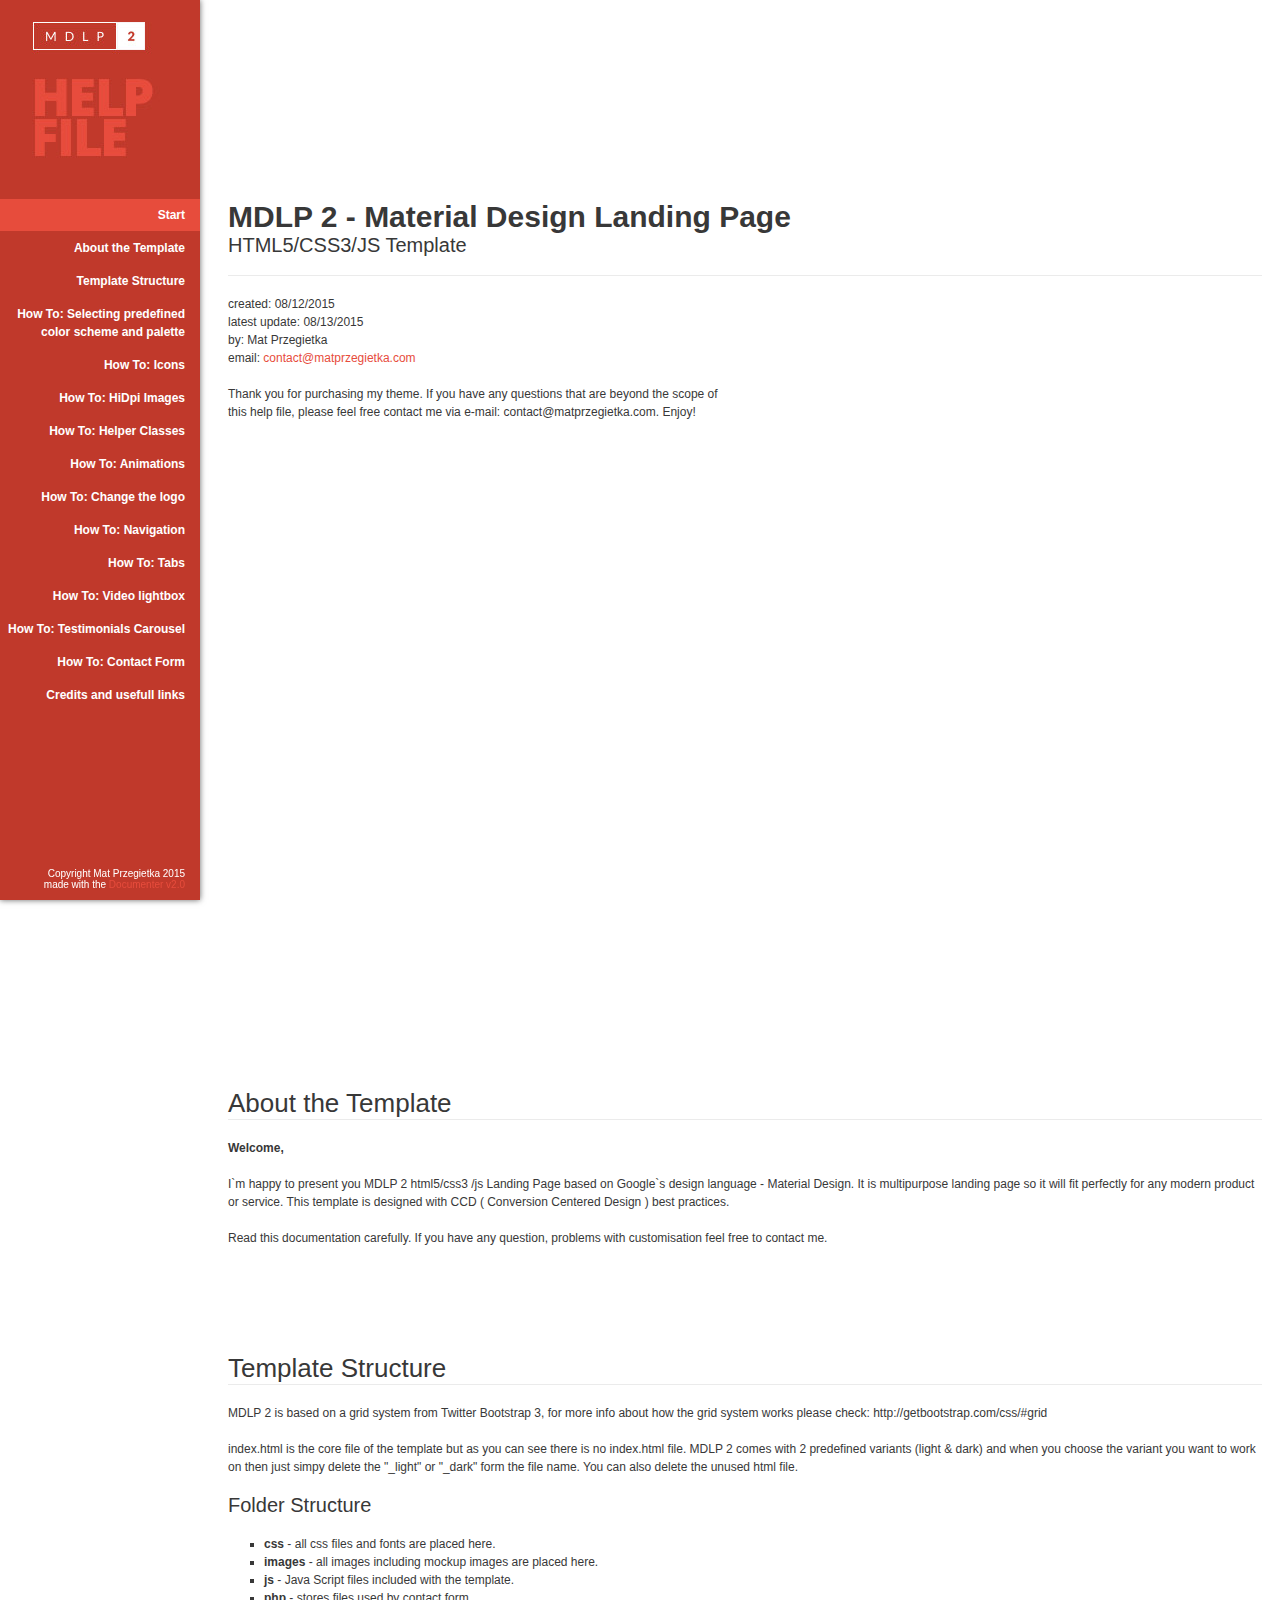
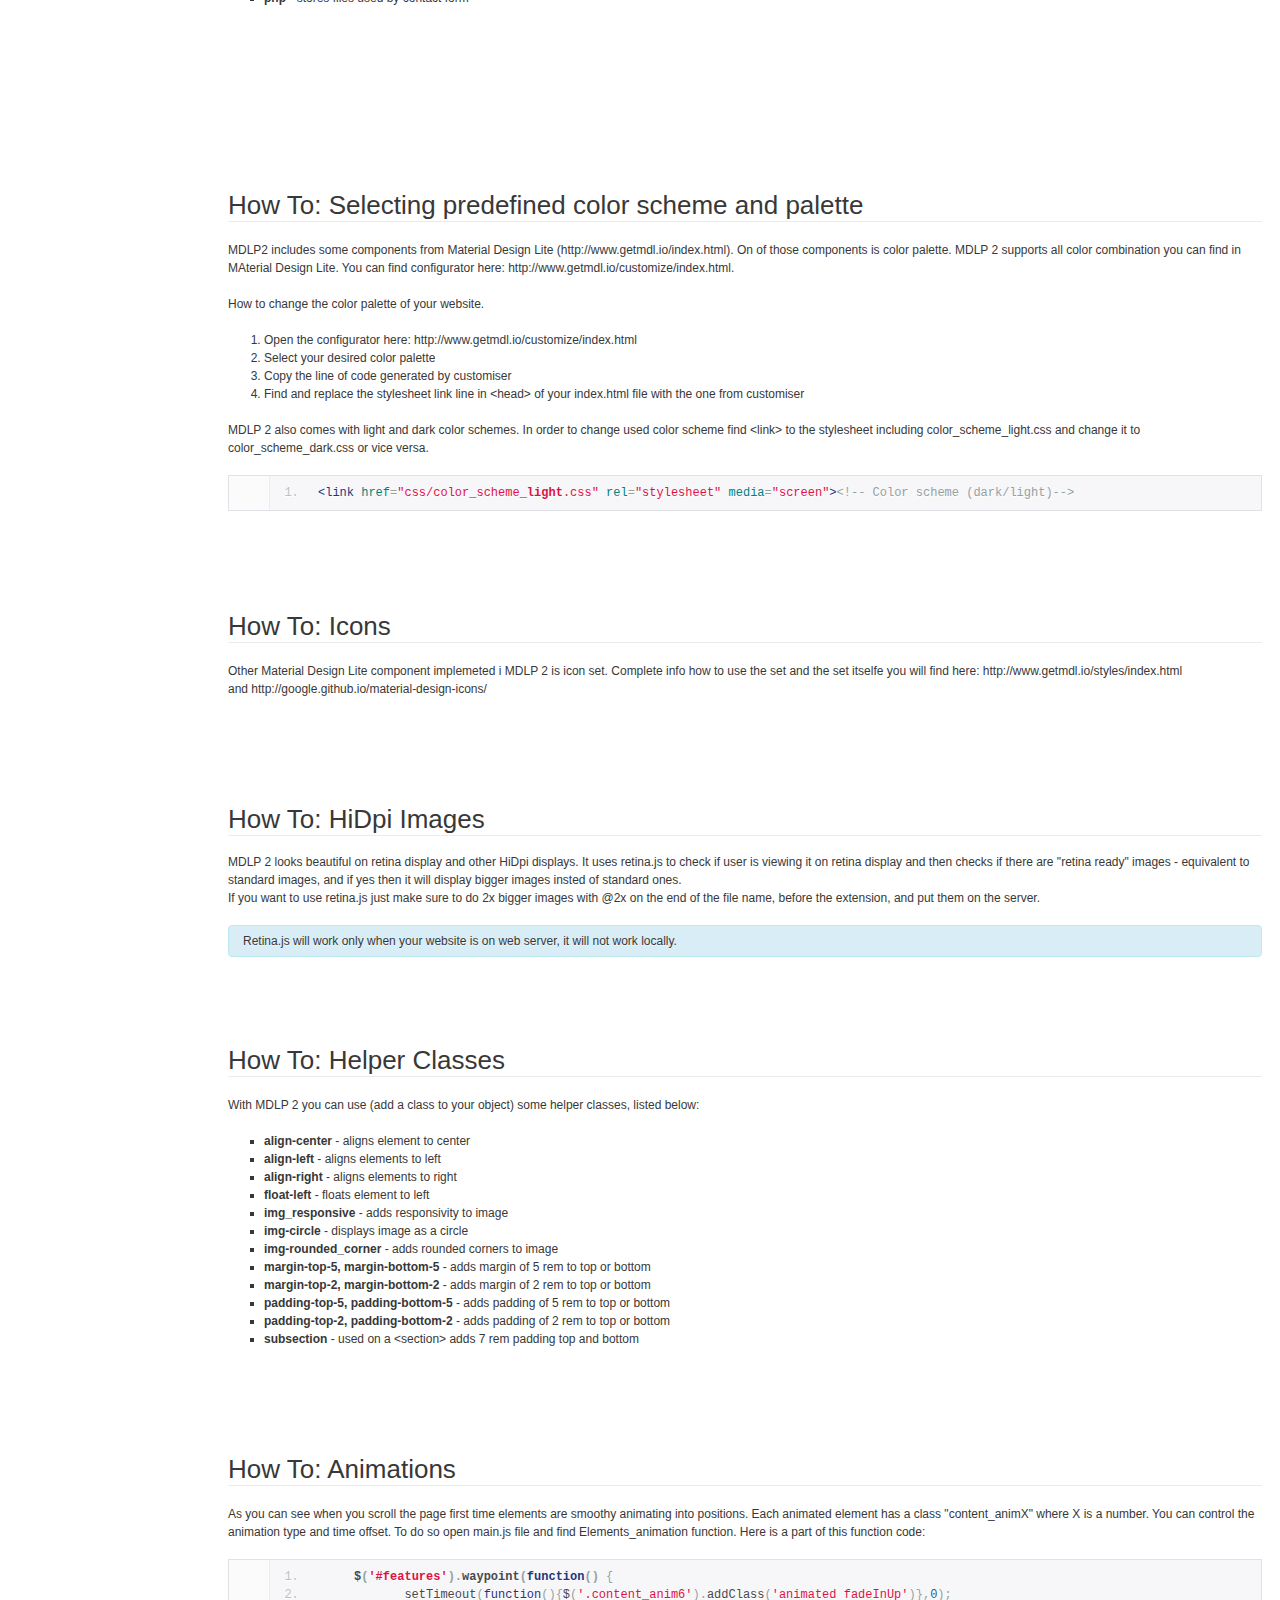
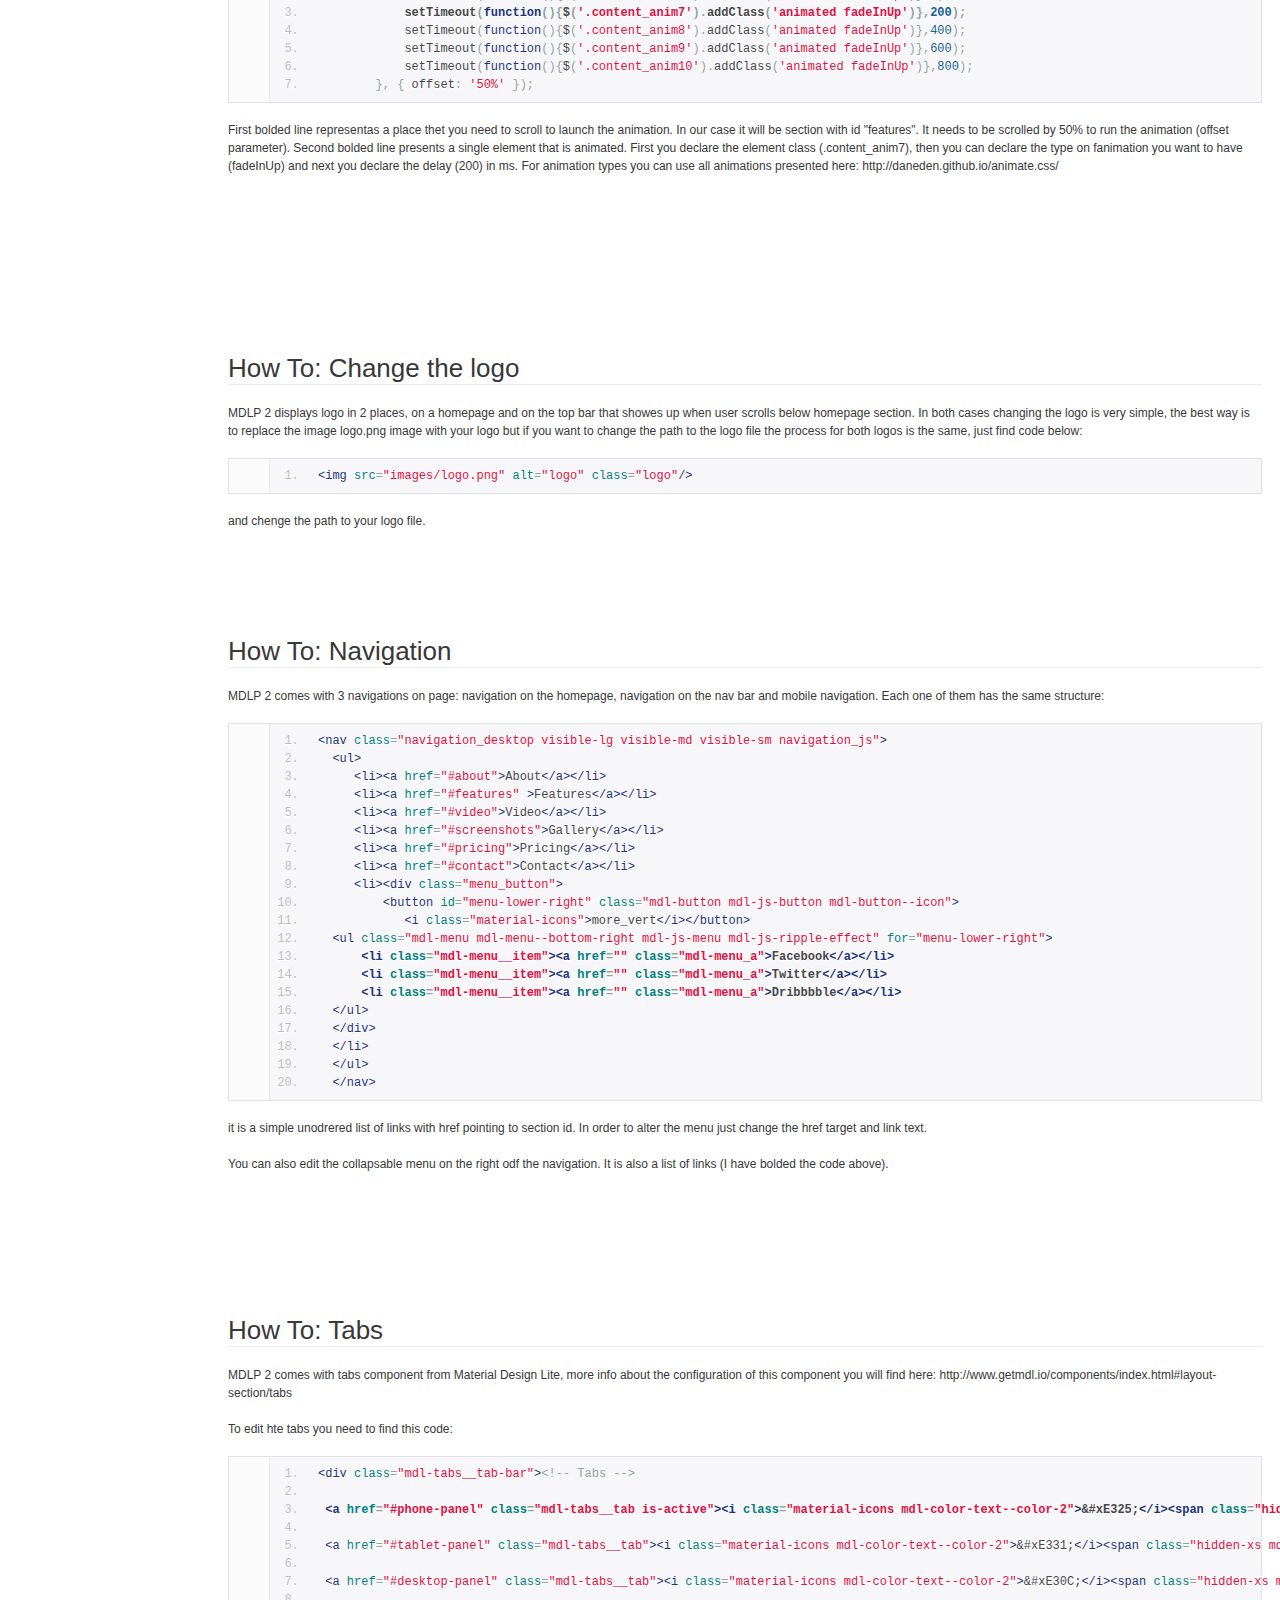
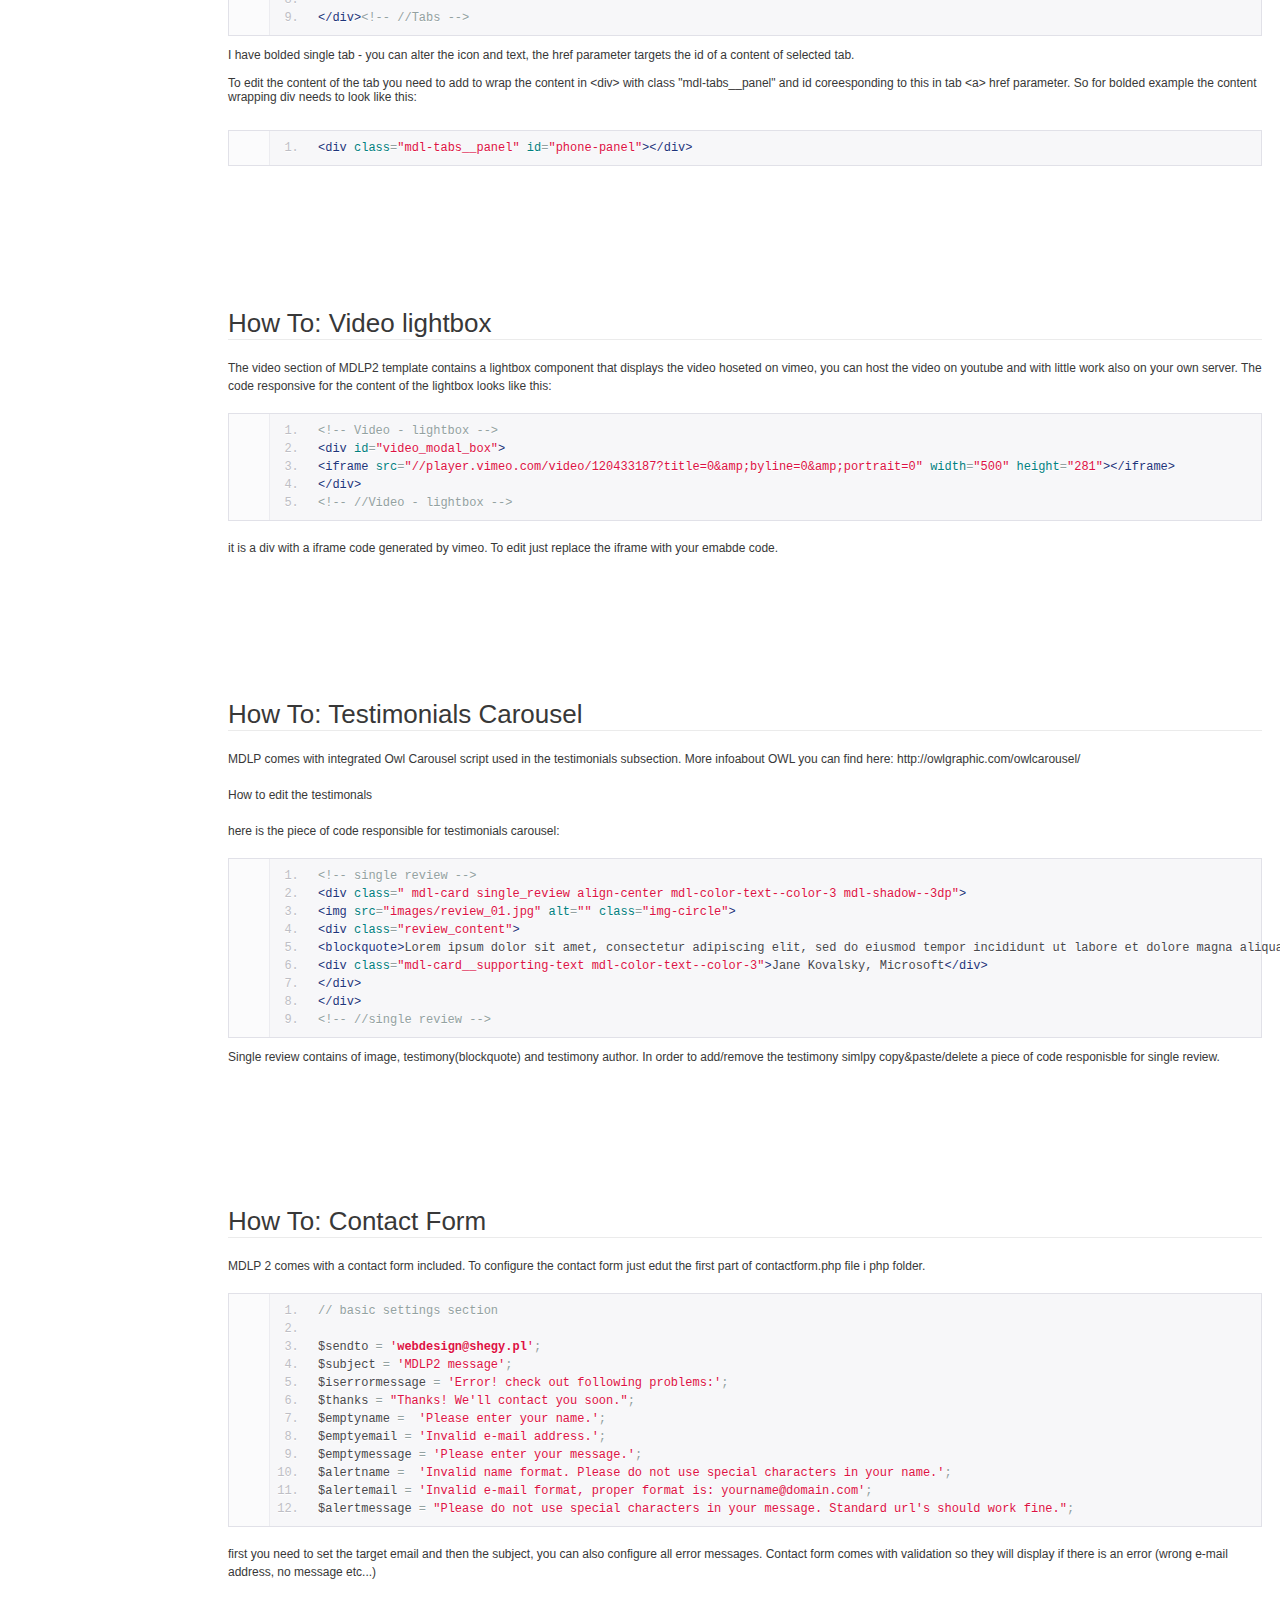
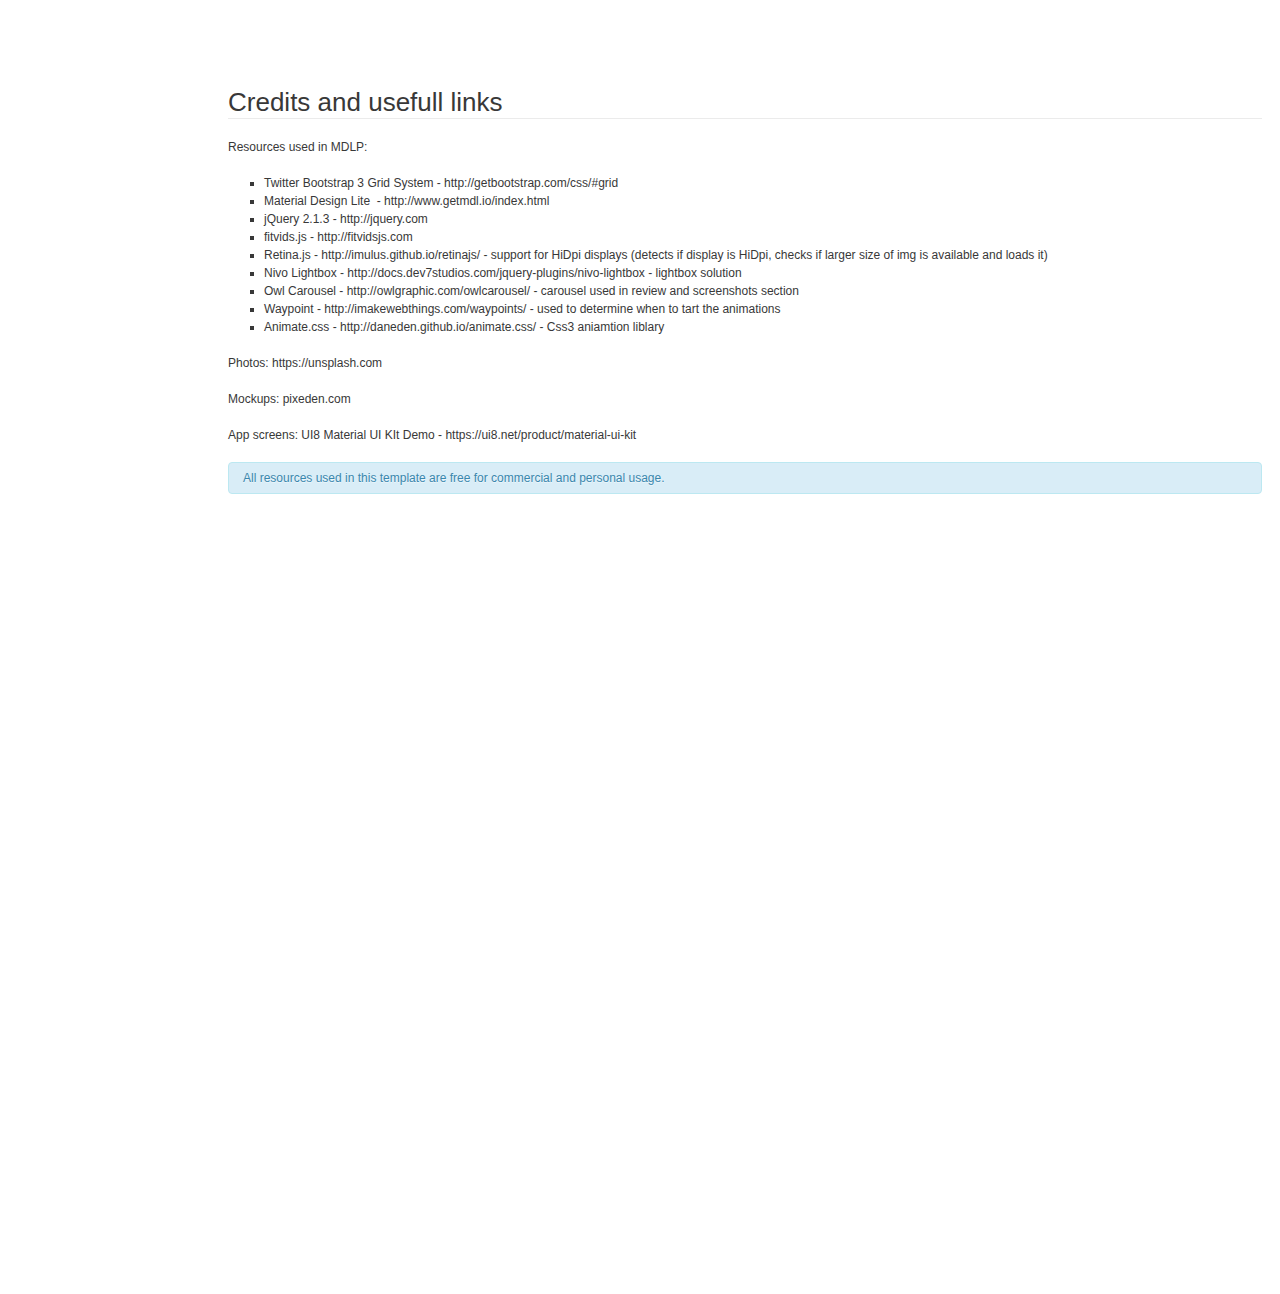
<file: mdlp2_by_mat_przegietka/MDLP2_documentation/index.html>
<!doctype html>  
<!--[if IE 6 ]><html lang="en-us" class="ie6"> <![endif]-->
<!--[if IE 7 ]><html lang="en-us" class="ie7"> <![endif]-->
<!--[if IE 8 ]><html lang="en-us" class="ie8"> <![endif]-->
<!--[if (gt IE 7)|!(IE)]><!-->
<html lang="en-us"><!--<![endif]-->
<head>
	<meta charset="utf-8">
	
	<title>MDLP 2 - Material Design Landing Page - HTML5/CSS3/JS Template</title>
	
	<meta name="description" content="">
	<meta name="author" content="Mat Przegietka">
	<meta name="copyright" content="Mat Przegietka">
	<meta name="generator" content="Documenter v2.0 http://rxa.li/documenter">
	<meta name="date" content="2015-08-13T00:00:00+02:00">
	
	<link rel="stylesheet" href="assets/css/documenter_style.css" media="all">
	<link rel="stylesheet" href="assets/js/google-code-prettify/prettify.css" media="screen">
	<script src="assets/js/google-code-prettify/prettify.js"></script>

	
	
	<script src="assets/js/jquery.js"></script>
	
	<script src="assets/js/jquery.scrollTo.js"></script>
	<script src="assets/js/jquery.easing.js"></script>
	
	<script>document.createElement('section');var duration='731',easing='easeInOutExpo';</script>
	<script src="assets/js/script.js"></script>
	
	<style>
		html{background-color:#FFFFFF;color:#383838;}
		::-moz-selection{background:#E74C3C;color:#FFFFFF;}
		::selection{background:#E74C3C;color:#FFFFFF;}
		#documenter_sidebar #documenter_logo{background-image:url(assets/images/image_1.jpg);}
		a{color:#E74C3C;}
		.btn {
			border-radius:3px;
		}
		.btn-primary {
			  background-image: -moz-linear-gradient(top, #0088CC, #0044CC);
			  background-image: -ms-linear-gradient(top, #0088CC, #0044CC);
			  background-image: -webkit-gradient(linear, 0 0, 0 0088CC%, from(#C0392B), to(#0044CC));
			  background-image: -webkit-linear-gradient(top, #0088CC, #0044CC);
			  background-image: -o-linear-gradient(top, #0088CC, #0044CC);
			  background-image: linear-gradient(top, #0088CC, #0044CC);
			  filter: progid:DXImageTransform.Microsoft.gradient(startColorstr='#0088CC', endColorstr='#0044CC', GradientType=0);
			  border-color: #0044CC #0044CC #bfbfbf;
			  color:#FFFFFF;
		}
		.btn-primary:hover,
		.btn-primary:active,
		.btn-primary.active,
		.btn-primary.disabled,
		.btn-primary[disabled] {
		  border-color: #0088CC #0088CC #bfbfbf;
		  background-color: #0044CC;
		}
		hr{border-top:1px solid #EBEBEB;border-bottom:1px solid #FFFFFF;}
		#documenter_sidebar, #documenter_sidebar ul a{background-color:#C0392B;color:#FFFFFF;}
		#documenter_sidebar ul a{-webkit-text-shadow:1px 1px 0px #C0392B;-moz-text-shadow:1px 1px 0px #C0392B;text-shadow:1px 1px 0px #C0392B;}
		#documenter_sidebar ul{border-top:1px solid #C0392B;}
		#documenter_sidebar ul a{border-top:1px solid #C0392B;border-bottom:1px solid #C0392B;color:#FFFFFF;}
		#documenter_sidebar ul a:hover{background:#E74C3C;color:#FFFFFF;border-top:1px solid #E74C3C;}
		#documenter_sidebar ul a.current{background:#E74C3C;color:#FFFFFF;border-top:1px solid #E74C3C;}
		#documenter_copyright{display:block !important;visibility:visible !important;}
	</style>
	
</head>
<body class="documenter-project-mdlp-2-material-design-landing-page">
	<div id="documenter_sidebar">
		<a href="#documenter_cover" id="documenter_logo"></a>
		<ul id="documenter_nav">
			<li><a class="current" href="#documenter_cover">Start</a></li>
				
			<li><a href="#about_the_template" title="About the Template">About the Template</a></li>
			<li><a href="#template_structure" title="Template Structure">Template Structure</a>
				<ul>
					<li><a href="#template_structure_folder_structure">Folder Structure</a>
					<li><a href="#template_structure__nbsp">&nbsp;</a>
				</ul>
			</li>
			<li><a href="#how_to_selecting_predefined_color_scheme_and_palette" title="How To: Selecting predefined color scheme and palette">How To: Selecting predefined color scheme and palette</a></li>
			<li><a href="#how_to_icons" title="How To: Icons">How To: Icons</a></li>
			<li><a href="#how_to_hidpi_images" title="How To: HiDpi Images">How To: HiDpi Images</a></li>
			<li><a href="#how_to_helper_classes" title="How To: Helper Classes">How To: Helper Classes</a></li>
			<li><a href="#how_to_animations" title="How To: Animations">How To: Animations</a></li>
			<li><a href="#how_to_change_the_logo" title="How To: Change the logo">How To: Change the logo</a></li>
			<li><a href="#how_to_navigation" title="How To: Navigation">How To: Navigation</a></li>
			<li><a href="#how_to_tabs" title="How To: Tabs">How To: Tabs</a></li>
			<li><a href="#how_to_video_lightbox" title="How To: Video lightbox">How To: Video lightbox</a></li>
			<li><a href="#how_to_testimonials_carousel" title="How To: Testimonials Carousel ">How To: Testimonials Carousel </a></li>
			<li><a href="#how_to_contact_form" title="How To: Contact Form">How To: Contact Form</a></li>
			<li><a href="#credits_and_usefull_links" title="Credits and usefull links">Credits and usefull links</a></li>

		</ul>
		<div id="documenter_copyright">Copyright Mat Przegietka 2015<br>
		made with the <a href="http://rxa.li/documenter">Documenter v2.0</a> 
		</div>
	</div>
	<div id="documenter_content">
	<section id="documenter_cover">
	<h1>MDLP 2 - Material Design Landing Page</h1>
	<h2>HTML5/CSS3/JS Template</h2>
	<div id="documenter_buttons">
		
	</div>
	<hr>
	<ul>
	<li>created: 08/12/2015</li>
	<li>latest update: 08/13/2015</li>
	<li>by: Mat Przegietka</li>
	<li><a href=""></a></li>
	<li>email: <a href="mailto:&#99;&#111;&#110;&#116;&#97;&#99;&#116;&#64;&#109;&#97;&#116;&#112;&#114;&#122;&#101;&#103;&#105;&#101;&#116;&#107;&#97;&#46;&#99;&#111;&#109;">&#99;&#111;&#110;&#116;&#97;&#99;&#116;&#64;&#109;&#97;&#116;&#112;&#114;&#122;&#101;&#103;&#105;&#101;&#116;&#107;&#97;&#46;&#99;&#111;&#109;</a></li>
	</ul>
	<p>Thank you for purchasing my theme. If you have any questions that are beyond the scope of this help file, please feel free contact me via e-mail: &#99;&#111;&#110;&#116;&#97;&#99;&#116;&#64;&#109;&#97;&#116;&#112;&#114;&#122;&#101;&#103;&#105;&#101;&#116;&#107;&#97;&#46;&#99;&#111;&#109;. Enjoy!</p>
	</section>
	
	<section id="about_the_template">
	<div class="page-header"><h3>About the Template</h3><hr class="notop"></div>
<p>
	<span style="font-family: inherit; font-style: inherit; font-weight: 700; color: rgb(56, 56, 56); line-height: 1.5em;">Welcome,</span></p>
<p style="margin: 18px 0px; padding: 0px; border: 0px; outline: 0px; font-family: Arial, verdana, arial, sans-serif; vertical-align: baseline; line-height: 1.5em; color: rgb(56, 56, 56);">
	I`m happy to present you MDLP 2 html5/css3 /js Landing Page based on Google`s design language - Material Design. It is multipurpose landing page so it will fit perfectly for any modern product or service. This template is designed with CCD ( Conversion Centered Design ) best practices.&nbsp;</p>
<p style="margin: 18px 0px; padding: 0px; border: 0px; outline: 0px; font-family: Arial, verdana, arial, sans-serif; vertical-align: baseline; line-height: 1.5em; color: rgb(56, 56, 56);">
	Read this documentation carefully. If you have any question, problems with customisation feel free to contact me.</p>
</section>
<section id="template_structure">
	<div class="page-header"><h3>Template Structure</h3><hr class="notop"></div>
<p>
	MDLP 2 is based on a grid system from Twitter Bootstrap 3, for more info about how the grid system works please check: http://getbootstrap.com/css/#grid</p>
<p>
	index.html is the core file of the template but as you can see there is no index.html file. MDLP 2 comes with 2 predefined variants (light &amp; dark) and when you choose the variant you want to work on then just simpy delete the &quot;_light&quot; or &quot;_dark&quot; form the file name. You can also delete the unused html file.</p>
<h4 id="template_structure_folder_structure">Folder Structure</h4>
<ul>
	<li>
		<strong>css </strong>-<strong>&nbsp;</strong>all css files and fonts are placed here.</li>
	<li>
		<strong>images </strong>- all images including mockup images are placed here.</li>
	<li>
		<strong>js</strong> - Java Script files included with the template.</li>
	<li>
		<strong>php </strong>- stores files used by contact form</li>
</ul>
<p>
	&nbsp;</p>
<h4 id="template_structure__nbsp">&nbsp;</h4>
</section>
<section id="how_to_selecting_predefined_color_scheme_and_palette">
	<div class="page-header"><h3>How To: Selecting predefined color scheme and palette</h3><hr class="notop"></div>
<p>
	MDLP2 includes some components from Material Design Lite (http://www.getmdl.io/index.html). On of those components is color palette. MDLP 2 supports all color combination you can find in MAterial Design Lite. You can find configurator here:&nbsp;http://www.getmdl.io/customize/index.html.&nbsp;</p>
<p>
	How to change the color palette of your website.</p>
<ol>
	<li>
		Open the configurator here:&nbsp;http://www.getmdl.io/customize/index.html</li>
	<li>
		Select your desired color palette</li>
	<li>
		Copy the line of code generated by customiser</li>
	<li>
		Find and replace the stylesheet link line in &lt;head&gt; of your index.html file with the one from customiser</li>
</ol>
<p>
	MDLP 2 also comes with light and dark color schemes. In order to change used color scheme find &lt;link&gt; to the stylesheet including color_scheme_light.css and change it to color_scheme_dark.css or vice versa.&nbsp;</p>
<pre class="prettyprint lang-html linenums">
&lt;link href=&quot;css/color_scheme_<strong>light</strong>.css&quot; rel=&quot;stylesheet&quot; media=&quot;screen&quot;&gt;&lt;!-- Color scheme (dark/light)--&gt;
</pre>
</section>
<section id="how_to_icons">
	<div class="page-header"><h3>How To: Icons</h3><hr class="notop"></div>
<p>
	Other Material Design Lite component implemeted i MDLP 2 is icon set. Complete info how to use the set and the set itselfe you will find here:&nbsp;http://www.getmdl.io/styles/index.html and&nbsp;http://google.github.io/material-design-icons/</p>
</section>
<section id="how_to_hidpi_images">
	<div class="page-header"><h3>How To: HiDpi Images</h3><hr class="notop"></div>
<p style="margin: 0px; font-family: Arial; color: rgb(56, 56, 56);">
	<span style="letter-spacing: 0.0px">MDLP 2 looks beautiful on retina display and other HiDpi displays. It uses retina.js to check if user is viewing it on retina display and then checks if there are &quot;retina ready&quot; images - equivalent to standard images, and if yes then it will display bigger images insted of standard ones.</span></p>
<p style="margin: 0px; font-family: Arial; color: rgb(56, 56, 56);">
	<span style="letter-spacing: 0.0px">If you want to use retina.js just make sure to do 2x bigger images with @2x on the end of the file name, before the extension, and put them on the server.&nbsp;</span></p>
<p style="margin: 0px; font-family: Arial; color: rgb(56, 56, 56);">
	&nbsp;</p>
<div class="alert alert-info" style="margin: 0px; font-family: Arial; color: rgb(56, 56, 56);">
	<span style="letter-spacing: 0.0px">Retina.js will work only when your website is on web server, it will not work locally.</span></div>
</section>
<section id="how_to_helper_classes">
	<div class="page-header"><h3>How To: Helper Classes</h3><hr class="notop"></div>
<p>
	With MDLP 2 you can use (add a class to your object) some helper classes, listed below:</p>
<ul>
	<li>
		<strong>align-center </strong>- aligns element to center</li>
	<li>
		<strong>align-left</strong> - aligns elements to left</li>
	<li>
		<strong>align-right </strong>- aligns elements to right</li>
	<li>
		<strong>float-left </strong>- floats element to left</li>
	<li>
		<strong>img_responsive</strong> - adds responsivity to image</li>
	<li>
		<strong>img-circle </strong>- displays image as a circle</li>
	<li>
		<strong>img-rounded_corner </strong>- adds rounded corners to image</li>
	<li>
		<strong>margin-top-5, margin-bottom-5</strong> - adds margin of 5 rem to top or bottom</li>
	<li>
		<strong>margin-top-2, margin-bottom-2</strong> - adds margin of 2 rem to top or bottom</li>
	<li>
		<strong>padding-top-5, padding-bottom-5</strong> - adds padding of 5 rem to top or bottom</li>
	<li>
		<strong>padding-top-2, padding-bottom-2</strong> - adds padding of 2 rem to top or bottom</li>
	<li>
		<strong>subsection</strong> - used on a &lt;section&gt; adds 7 rem padding top and bottom</li>
</ul>
</section>
<section id="how_to_animations">
	<div class="page-header"><h3>How To: Animations</h3><hr class="notop"></div>
<p>
	As you can see when you scroll the page first time elements are smoothy animating into positions. Each animated element has a class &quot;content_animX&quot; where X is a number. You can control the animation type and time offset. To do so open main.js file and find Elements_animation function. Here is a part of this function code:</p>
<pre class="prettyprint lang-js linenums">
    <span class="Apple-tab-span"> </span><strong>$(&#39;#features&#39;).waypoint(function() </strong>{
            setTimeout(function(){$(&#39;.content_anim6&#39;).addClass(&#39;animated fadeInUp&#39;)},0);
<strong>            setTimeout(function(){$(&#39;.content_anim7&#39;).addClass(&#39;animated fadeInUp&#39;)},200);</strong>
            setTimeout(function(){$(&#39;.content_anim8&#39;).addClass(&#39;animated fadeInUp&#39;)},400);
            setTimeout(function(){$(&#39;.content_anim9&#39;).addClass(&#39;animated fadeInUp&#39;)},600);
            setTimeout(function(){$(&#39;.content_anim10&#39;).addClass(&#39;animated fadeInUp&#39;)},800);
        }, { offset: &#39;50%&#39; });</pre>
<p>
	First bolded line representas a place thet you need to scroll to launch the animation. In our case it will be section with id &quot;features&quot;. It needs to be scrolled by 50% to run the animation (offset parameter). Second bolded line presents a single element that is animated. First you declare the element class (.content_anim7), then you can declare the type on fanimation you want to have (fadeInUp) and next you declare the delay (200) in ms. For animation types you can use all animations presented here: http://daneden.github.io/animate.css/&nbsp;</p>
<p>
	&nbsp;</p>
<p>
	&nbsp;</p>
</section>
<section id="how_to_change_the_logo">
	<div class="page-header"><h3>How To: Change the logo</h3><hr class="notop"></div>
<p>
	MDLP 2 displays logo in 2 places, on a homepage and on the top bar that showes up when user scrolls below homepage section. In both cases changing the logo is very simple, the best way is to replace the image logo.png image with your logo but if you want to change the path to the logo file the process for both logos is the same, just find code below:&nbsp;</p>
<pre class="prettyprint lang-html linenums">
&lt;img src=&quot;images/logo.png&quot; alt=&quot;logo&quot; class=&quot;logo&quot;/&gt;</pre>
<p>
	and chenge the path to your logo file.</p>
</section>
<section id="how_to_navigation">
	<div class="page-header"><h3>How To: Navigation</h3><hr class="notop"></div>
<p>
	MDLP 2 comes with 3 navigations on page: navigation on the homepage, navigation on the nav bar and mobile navigation. Each one of them has the same structure:</p>
<pre class="prettyprint lang-html linenums">
&lt;nav class=&quot;navigation_desktop visible-lg visible-md visible-sm navigation_js&quot;&gt;
 <span class="Apple-tab-span" style="white-space:pre"> </span>&lt;ul&gt;
 <span class="Apple-tab-span" style="white-space:pre"> </span>   &lt;li&gt;&lt;a href=&quot;#about&quot;&gt;About&lt;/a&gt;&lt;/li&gt;
 <span class="Apple-tab-span" style="white-space:pre"> </span>   &lt;li&gt;&lt;a href=&quot;#features&quot; &gt;Features&lt;/a&gt;&lt;/li&gt;
 <span class="Apple-tab-span" style="white-space:pre"> </span>   &lt;li&gt;&lt;a href=&quot;#video&quot;&gt;Video&lt;/a&gt;&lt;/li&gt;
 <span class="Apple-tab-span" style="white-space:pre"> </span>   &lt;li&gt;&lt;a href=&quot;#screenshots&quot;&gt;Gallery&lt;/a&gt;&lt;/li&gt;
 <span class="Apple-tab-span" style="white-space:pre"> </span>   &lt;li&gt;&lt;a href=&quot;#pricing&quot;&gt;Pricing&lt;/a&gt;&lt;/li&gt;
 <span class="Apple-tab-span" style="white-space:pre"> </span>   &lt;li&gt;&lt;a href=&quot;#contact&quot;&gt;Contact&lt;/a&gt;&lt;/li&gt;
 <span class="Apple-tab-span" style="white-space:pre"> </span>   &lt;li&gt;&lt;div class=&quot;menu_button&quot;&gt;
 <span class="Apple-tab-span" style="white-space:pre"> </span>       &lt;button id=&quot;menu-lower-right&quot; class=&quot;mdl-button mdl-js-button mdl-button--icon&quot;&gt;
 <span class="Apple-tab-span" style="white-space:pre"> </span>          &lt;i class=&quot;material-icons&quot;&gt;more_vert&lt;/i&gt;&lt;/button&gt;
 <span class="Apple-tab-span" style="white-space:pre"> </span>&lt;ul class=&quot;mdl-menu mdl-menu--bottom-right mdl-js-menu mdl-js-ripple-effect&quot; for=&quot;menu-lower-right&quot;&gt;
 <span class="Apple-tab-span" style="white-space:pre"> </span>    <strong>&lt;li class=&quot;mdl-menu__item&quot;&gt;&lt;a href=&quot;&quot; class=&quot;mdl-menu_a&quot;&gt;Facebook&lt;/a&gt;&lt;/li&gt;
 <span class="Apple-tab-span" style="white-space:pre"> </span>    &lt;li class=&quot;mdl-menu__item&quot;&gt;&lt;a href=&quot;&quot; class=&quot;mdl-menu_a&quot;&gt;Twitter&lt;/a&gt;&lt;/li&gt;
 <span class="Apple-tab-span" style="white-space:pre"> </span>    &lt;li class=&quot;mdl-menu__item&quot;&gt;&lt;a href=&quot;&quot; class=&quot;mdl-menu_a&quot;&gt;Dribbbble&lt;/a&gt;&lt;/li&gt;</strong>
 <span class="Apple-tab-span" style="white-space:pre"> </span>&lt;/ul&gt;
 <span class="Apple-tab-span" style="white-space:pre"> </span>&lt;/div&gt;
 <span class="Apple-tab-span" style="white-space:pre"> </span>&lt;/li&gt;<span class="Apple-tab-span" style="white-space:pre"> </span>
 <span class="Apple-tab-span" style="white-space:pre"> </span>&lt;/ul&gt;
 <span class="Apple-tab-span" style="white-space:pre"> </span>&lt;/nav&gt;</pre>
<p>
	it is a simple unodrered list of links with href pointing to section id. In order to alter the menu just change the href target and link text.</p>
<p>
	You can also edit the collapsable menu on the right odf the navigation. It is also a list of links (I have bolded the code above).&nbsp;</p>
<p>
	&nbsp;</p>
</section>
<section id="how_to_tabs">
	<div class="page-header"><h3>How To: Tabs</h3><hr class="notop"></div>
<p>
	MDLP 2 comes with tabs component from Material Design Lite, more info about the configuration of this component you will find here:&nbsp;http://www.getmdl.io/components/index.html#layout-section/tabs</p>
<p>
	To edit hte tabs you need to find this code:</p>
<pre class="prettyprint lang-html linenums">
&lt;div class=&quot;mdl-tabs__tab-bar&quot;&gt;&lt;!-- Tabs --&gt;

 <strong>&lt;a href=&quot;#phone-panel&quot; class=&quot;mdl-tabs__tab is-active&quot;&gt;&lt;i class=&quot;material-icons mdl-color-text--color-2&quot;&gt;&amp;#xE325;&lt;/i&gt;&lt;span class=&quot;hidden-xs mdl-color-text--color-2&quot;&gt;Phone&lt;/span&gt;&lt;/a&gt;</strong>

 &lt;a href=&quot;#tablet-panel&quot; class=&quot;mdl-tabs__tab&quot;&gt;&lt;i class=&quot;material-icons mdl-color-text--color-2&quot;&gt;&amp;#xE331;&lt;/i&gt;&lt;span class=&quot;hidden-xs mdl-color-text--color-2&quot;&gt;Tablet&lt;/span&gt;&lt;/a&gt;

 &lt;a href=&quot;#desktop-panel&quot; class=&quot;mdl-tabs__tab&quot;&gt;&lt;i class=&quot;material-icons mdl-color-text--color-2&quot;&gt;&amp;#xE30C;&lt;/i&gt;&lt;span class=&quot;hidden-xs mdl-color-text--color-2&quot;&gt;Desktop&lt;/span&gt;&lt;/a&gt;

&lt;/div&gt;&lt;!-- //Tabs --&gt;</pre>
<div>
	I have bolded single tab - you can alter the icon and text, the href parameter targets the id of a content of selected tab.</div>
<div>
	&nbsp;</div>
<div>
	To edit the content of the tab you need to add to wrap the content in &lt;div&gt; with class &quot;mdl-tabs__panel&quot; and id coreesponding to this in tab &lt;a&gt; href parameter. So for bolded example the content wrapping div needs to look like this:</div>
<div>
	&nbsp;</div>
<pre class="prettyprint lang-html linenums">
&lt;div class=&quot;mdl-tabs__panel&quot; id=&quot;phone-panel&quot;&gt;&lt;/div&gt;</pre>
<p>
	&nbsp;</p>
</section>
<section id="how_to_video_lightbox">
	<div class="page-header"><h3>How To: Video lightbox</h3><hr class="notop"></div>
<p>
	The video section of MDLP2 template contains a lightbox component that displays the video hoseted on vimeo, you can host the video on youtube and with little work also on your own server. The code responsive for the content of the lightbox looks like this:</p>
<pre class="prettyprint lang-html linenums">
&lt;!-- Video - lightbox --&gt;
&lt;div id=&quot;video_modal_box&quot;&gt;
&lt;iframe src=&quot;//player.vimeo.com/video/120433187?title=0&amp;amp;byline=0&amp;amp;portrait=0&quot; width=&quot;500&quot; height=&quot;281&quot;&gt;&lt;/iframe&gt;
&lt;/div&gt;
&lt;!-- //Video - lightbox --&gt;</pre>
<p>
	it is a div with a iframe code generated by vimeo. To edit just replace the iframe with your emabde code.</p>
<p>
	&nbsp;</p>
</section>
<section id="how_to_testimonials_carousel">
	<div class="page-header"><h3>How To: Testimonials Carousel </h3><hr class="notop"></div>
<p>
	MDLP comes with integrated Owl Carousel script used in the testimonials subsection. More infoabout OWL you can find here: http://owlgraphic.com/owlcarousel/</p>
<p>
	How to edit the testimonals</p>
<p>
	here is the piece of code responsible for testimonials carousel:</p>
<pre class="prettyprint lang-html linenums">
&lt;!-- single review --&gt;
&lt;div class=&quot; mdl-card single_review align-center mdl-color-text--color-3 mdl-shadow--3dp&quot;&gt;
&lt;img src=&quot;images/review_01.jpg&quot; alt=&quot;&quot; class=&quot;img-circle&quot;&gt;<span class="Apple-tab-span"> </span>
&lt;div class=&quot;review_content&quot;&gt;
&lt;blockquote&gt;Lorem ipsum dolor sit amet, consectetur adipiscing elit, sed do eiusmod tempor incididunt ut labore et dolore magna aliqua.&lt;/blockquote&gt;
&lt;div class=&quot;mdl-card__supporting-text mdl-color-text--color-3&quot;&gt;Jane Kovalsky, Microsoft&lt;/div&gt;
&lt;/div&gt;
&lt;/div&gt;
&lt;!-- //single review --&gt;</pre>
<div>
	Single review contains of image, testimony(blockquote) and testimony author. In order to add/remove the testimony simlpy copy&amp;paste/delete a piece of code responisble for single review.</div>
<p>
	&nbsp;</p>
</section>
<section id="how_to_contact_form">
	<div class="page-header"><h3>How To: Contact Form</h3><hr class="notop"></div>
<p>
	MDLP 2 comes with a contact form included. To configure the contact form just edut the first part of contactform.php file i php folder.&nbsp;</p>
<pre class="prettyprint lang-php linenums">
// basic settings section

$sendto = &#39;<strong>&#119;&#101;&#98;&#100;&#101;&#115;&#105;&#103;&#110;&#64;&#115;&#104;&#101;&#103;&#121;&#46;&#112;&#108;</strong>&#39;;
$subject = &#39;MDLP2 message&#39;;
$iserrormessage = &#39;Error! check out following problems:&#39;;
$thanks = &quot;Thanks! We&#39;ll contact you soon.&quot;;
$emptyname =  &#39;Please enter your name.&#39;;
$emptyemail = &#39;Invalid e-mail address.&#39;;
$emptymessage = &#39;Please enter your message.&#39;;
$alertname =  &#39;Invalid name format. Please do not use special characters in your name.&#39;;
$alertemail = &#39;Invalid e-mail format, proper format is: &#121;&#111;&#117;&#114;&#110;&#97;&#109;&#101;&#64;&#100;&#111;&#109;&#97;&#105;&#110;&#46;&#99;&#111;&#109;&#39;;
$alertmessage = &quot;Please do not use special characters in your message. Standard url&#39;s should work fine.&quot;;</pre>
<p>
	first you need to set the target email and then the subject, you can also configure all error messages. Contact form comes with validation so they will display if there is an error (wrong e-mail address, no message etc...)</p>
</section>
<section id="credits_and_usefull_links">
	<div class="page-header"><h3>Credits and usefull links</h3><hr class="notop"></div>
<p>
	Resources used in MDLP:</p>
<ul>
	<li>
		Twitter Bootstrap 3 Grid System -&nbsp;http://getbootstrap.com/css/#grid</li>
	<li>
		Material Design Lite &nbsp;-&nbsp;http://www.getmdl.io/index.html</li>
	<li>
		jQuery 2.1.3 -&nbsp;http://jquery.com</li>
	<li>
		fitvids.js -&nbsp;http://fitvidsjs.com</li>
	<li>
		Retina.js - http://imulus.github.io/retinajs/ - support for HiDpi displays (detects if display is HiDpi, checks if larger size of img is available and loads it)</li>
	<li>
		Nivo Lightbox -&nbsp;http://docs.dev7studios.com/jquery-plugins/nivo-lightbox - lightbox solution</li>
	<li>
		Owl Carousel -&nbsp;http://owlgraphic.com/owlcarousel/ - carousel used in review and screenshots section</li>
	<li>
		Waypoint -&nbsp;http://imakewebthings.com/waypoints/ - used to determine when to tart the animations</li>
	<li>
		Animate.css -&nbsp;http://daneden.github.io/animate.css/ - Css3 aniamtion liblary</li>
</ul>
<p>
	Photos:&nbsp;https://unsplash.com</p>
<p>
	Mockups: pixeden.com</p>
<p>
	App screens: UI8 Material UI KIt Demo -&nbsp;https://ui8.net/product/material-ui-kit</p>
<div class="alert alert-info">
	All resources used in this template are free for commercial and personal usage.</div>
</section>

	</div>
</body>
</html>
</file>
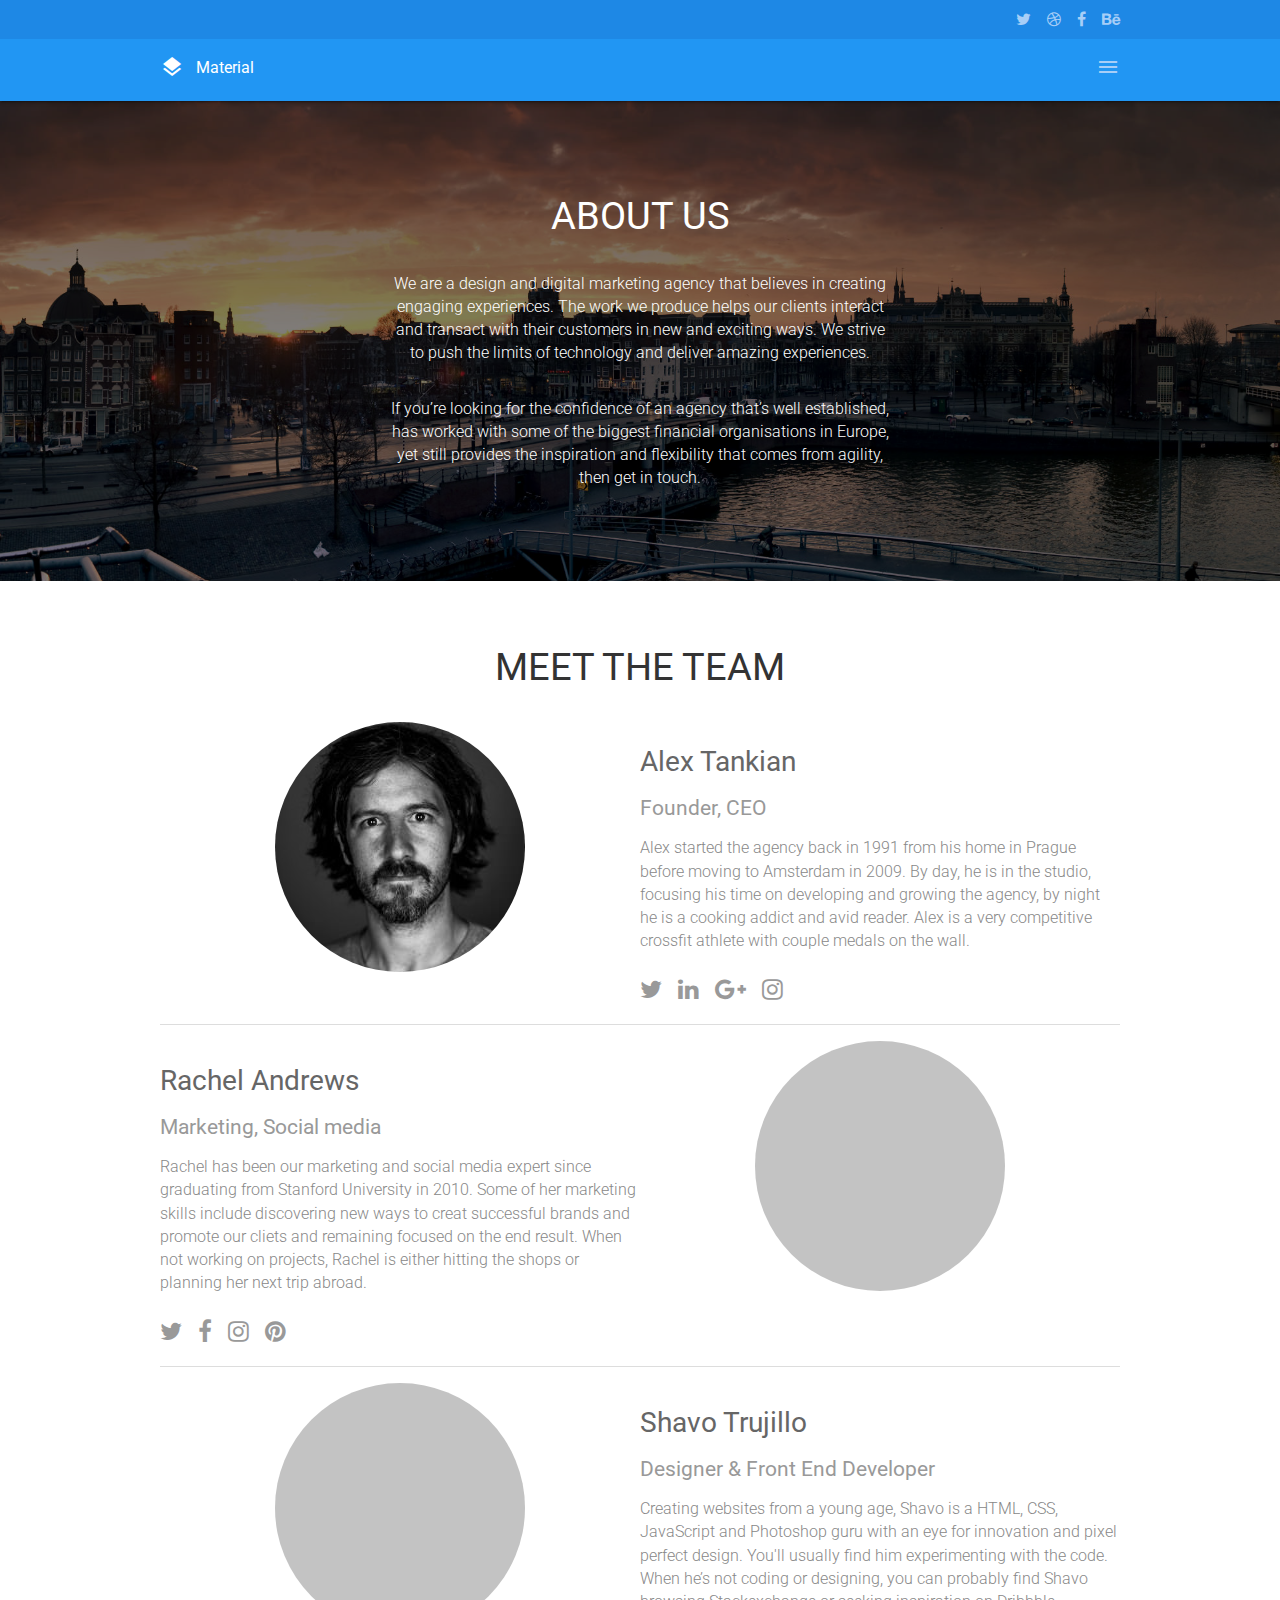
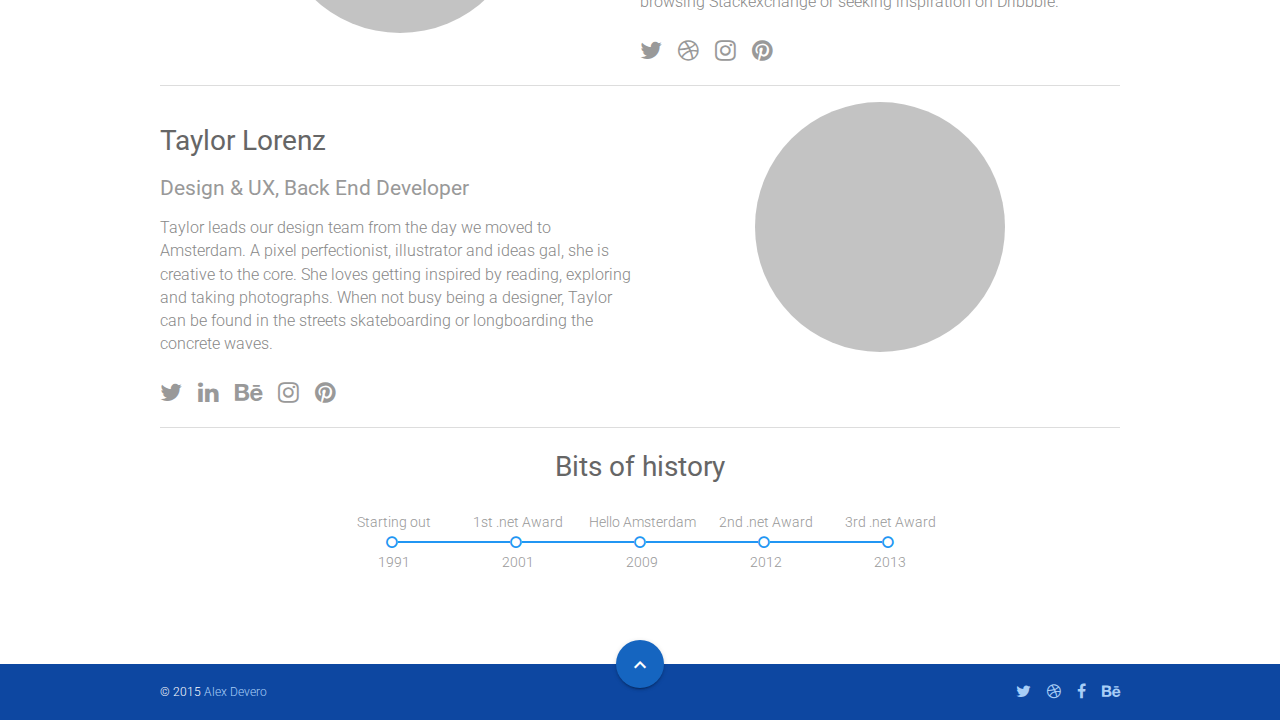
<file: template--material/about.html>
<!DOCTYPE html>
<html lang="en" class="no-js">
<head>
  <meta charset="UTF-8">
  <title>Material – About Us</title>
  <meta http-equiv="X-UA-Compatible" content="IE=edge">
  <meta name="viewport" content="width=device-width, initial-scale=1">
  <meta name="handheldFriendly" content="true">
  <meta name="" content="">
  <meta name="description" content="Material HTML5 template.">
  <meta name="Author" content="Alex Devero">
  <!-- Favicons -->
  <link rel="apple-touch-icon" sizes="57x57" href="apple-touch-icon-57x57.png">
  <link rel="apple-touch-icon" sizes="60x60" href="apple-touch-icon-60x60.png">
  <link rel="apple-touch-icon" sizes="72x72" href="apple-touch-icon-72x72.png">
  <link rel="apple-touch-icon" sizes="76x76" href="apple-touch-icon-76x76.png">
  <link rel="apple-touch-icon" sizes="114x114" href="apple-touch-icon-114x114.png">
  <link rel="apple-touch-icon" sizes="120x120" href="apple-touch-icon-120x120.png">
  <link rel="apple-touch-icon" sizes="144x144" href="apple-touch-icon-144x144.png">
  <link rel="apple-touch-icon" sizes="152x152" href="apple-touch-icon-152x152.png">
  <link rel="apple-touch-icon" sizes="180x180" href="apple-touch-icon-180x180.png">
  <link rel="icon" type="image/png" href="favicon-32x32.png" sizes="32x32">
  <link rel="icon" type="image/png" href="favicon-194x194.png" sizes="194x194">
  <link rel="icon" type="image/png" href="favicon-96x96.png" sizes="96x96">
  <link rel="icon" type="image/png" href="android-chrome-192x192.png" sizes="192x192">
  <link rel="icon" type="image/png" href="favicon-16x16.png" sizes="16x16">
  <link rel="manifest" href="manifest.json">
  <meta name="msapplication-TileColor" content="#0589d2">
  <meta name="msapplication-TileImage" content="mstile-144x144.png">
  <meta name="theme-color" content="#ffffff">
  <!-- Facebook OpenGraph tags -->
  <meta property="og:title" content=""><!-- Title of the website -->
  <meta property="og:type" content="website"><!-- Type of the Facebook OpenGraph tag -->
  <meta property="og:description" content=""><!-- Desription of the website -->
  <meta property="og:image" content=""><!-- Your photo -->
  <meta property="og:url" content=""><!-- Url of website -->
  <meta property="og:locale" content="en_US"><!-- Default language -->
  <meta property="og:site_name" content=""><!-- Name of the website -->
  <!-- Twitter cards tags -->
  <meta name="twitter:card" content="summary"><!-- Type of Twitter card -->
  <meta name="twitter:creator" content="@AlexDevero"><!-- Your Twitter handler -->
  <meta name="twitter:title" content=""><!-- Title of the website -->
  <meta name="twitter:description" content=""><!-- Desription of the website -->
  <!-- Fonts -->
  <link rel="stylesheet" href="http://fonts.googleapis.com/css?family=Roboto:300,400,500,700" type="text/css"><!-- Roboto font -->
  <link rel="stylesheet" href="https://fonts.googleapis.com/icon?family=Material+Icons"><!-- Material icons font -->
  <!-- Stylesheets -->
  <link rel="stylesheet" href="https://cdnjs.cloudflare.com/ajax/libs/font-awesome/4.4.0/css/font-awesome.min.css">
  <link rel="stylesheet" href="styles/main.css"><!-- Master stylesheet -->
</head>
<body>
  <div class="wrapper">
    <!--[if lt IE 9]>
      <p class="upgrade-browser">You are using an <strong>outdated</strong> browser. Please <a href="http://browsehappy.com/">upgrade your browser</a> to improve your experience.</p>
    <![endif]-->
    <!-- Scripts -->
    <header id="top" role="banner">
      <nav role="navigation">
        <div class="div nav--social">
          <div class="container">
            <ul class="list list--end list--media list--footer">
              <li><a href="#"><i class="fa fa-twitter"></i></a></li>
              <li><a href="#"><i class="fa fa-dribbble"></i></a></li>
              <li><a href="#"><i class="fa fa-facebook"></i></a></li>
              <li><a href="#"><i class="fa fa-behance"></i></a></li>
            </ul>
          </div>
        </div>
        <div class="nav--main">
          <div class="container">
            <div class="logo__container">
              <h1 class="logo__title"><a href="index.html"><i class="material-icons">layers</i> &nbsp; <span>Material</span></a></h1>
            </div>
            <input id="nav__checkbox" class="nav__checkbox item--hidden" type="checkbox">
            <label class="icon icon--menu" for="nav__checkbox"><i class="material-icons">menu</i></label>
            <ul class="nav__list list--end list list--nav">
              <li><a href="index.html">Home</a></li>
              <li><a href="about.html">About</a></li>
              <li><a href="services.html">Services</a></li>
              <li><a href="portfolio.html">Portfolio</a></li>
              <li><a href="blog.html">Blog</a></li>
              <li><a href="contact.html">Contact</a></li>
            </ul>
          </div>
        </div>
      </nav>
    </header>
    <!-- Section - Hero -->
    <section class="sec--hero hero--about">
      <div class="hero__overlay"></div>
      <div class="container">
        <div class="hero__content text--center">
          <h1 class="hero__title heading--primary">About us</h1>
          <p class="hero__pitch text--light">We are a design and digital marketing agency that believes in creating engaging experiences. The work we produce helps our clients interact and transact with their customers in new and exciting ways. We strive to push the limits of technology and deliver amazing experiences.</p>
          <p class="hero__pitch text--light">If you’re looking for the confidence of an agency that’s well established, has worked with some of the biggest financial organisations in Europe, yet still provides the inspiration and flexibility that comes from agility, then get in touch.</p>
        </div>
      </div>
    </section><!-- end Section - Hero -->
    <!-- Section - Team -->
    <section class="sec--team">
      <div class="container">
        <h1 class="heading--primary text--center">Meet the Team</h1>
        <br>
        <!-- Team - member -->
        <div class="list team__member">
          <div class="col--2">
            <div class="team__photo">
              <img class="thumbnail__image lazy" data-original="images/team__1--small.jpg" alt="Alex Tankian profile">
              <noscript>
                <img class="thumbnail__image" src="images/team__1--small.jpg" alt="Alex Tankian profile">
              </noscript>
            </div>
          </div>
          <div class="col--2">
            <div class="team__bio">
              <h2 class="team__name heading--secondary">Alex Tankian</h2>
              <h3 class="team__title heading--tertiary">Founder, CEO</h3>
              <p class="team__info">Alex started the agency back in 1991 from his home in Prague before moving to Amsterdam in 2009. By day, he is in the studio, focusing his time on developing and growing the agency, by night he is a cooking addict and avid reader. Alex is a very competitive crossfit athlete with couple medals on the wall.</p>
              <div class="media">
                <ul class="list list--media list--big">
                  <li><a href="#"><i class="fa fa-twitter"></i></a></li>
                  <li><a href="#"><i class="fa fa-linkedin"></i></a></li>
                  <li><a href="#"><i class="fa fa-google-plus"></i></a></li>
                  <li><a href="#"><i class="fa fa-instagram"></i></a></li>
                </ul>
              </div>
            </div>
          </div>
        </div><!-- end Team - member -->
        <hr class="divider divider--big">
        <!-- Team - member -->
        <div class="list row--reverse team__member">
          <div class="col--2">
            <div class="team__photo">
              <img class="thumbnail__image lazy" data-original="images/team__2--small.jpg" alt="Rachel Andrews profile">
              <noscript>
                <img class="thumbnail__image" src="images/team__2--small.jpg" alt="Rachel Andrews profile">
              </noscript>
            </div>
          </div>
          <div class="col--2">
            <div class="team__bio">
              <h2 class="team__name heading--secondary">Rachel Andrews</h2>
              <h3 class="team__title heading--tertiary">Marketing, Social media</h3>
              <p class="team__info">Rachel has been our marketing and social media expert since graduating from Stanford University in 2010. Some of her marketing skills include discovering new ways to creat successful brands and promote our cliets and remaining focused on the end result. When not working on projects, Rachel is either hitting the shops or planning her next trip abroad.</p>
              <div class="media">
                <ul class="list list--media list--big">
                  <li><a href="#"><i class="fa fa-twitter"></i></a></li>
                  <li><a href="#"><i class="fa fa-facebook"></i></a></li>
                  <li><a href="#"><i class="fa fa-instagram"></i></a></li>
                  <li><a href="#"><i class="fa fa-pinterest"></i></a></li>
                </ul>
              </div>
            </div>
          </div>
        </div><!-- end Team - member -->
        <hr class="divider divider--big">
        <!-- Team - member -->
        <div class="list team__member">
          <div class="col--2">
            <div class="team__photo">
              <img class="thumbnail__image lazy" data-original="images/team__3--small.jpg" alt="Shavo Trujillo profile">
              <noscript>
                <img class="thumbnail__image" src="images/team__3--small.jpg" alt="Shavo Trujillo profile">
              </noscript>
            </div>
          </div>
          <div class="col--2">
            <div class="team__bio">
              <h2 class="team__name heading--secondary">Shavo Trujillo</h2>
              <h3 class="team__title heading--tertiary">Designer &amp; Front End Developer</h3>
              <p class="team__info">Creating websites from a young age, Shavo is a HTML, CSS, JavaScript and Photoshop guru with an eye for innovation and pixel perfect design. You'll usually find him experimenting with the code. When he’s not coding or designing, you can probably find Shavo browsing Stackexchange or seeking inspiration on Dribbble.</p>
              <div class="media">
                <ul class="list list--media list--big">
                  <li><a href="#"><i class="fa fa-twitter"></i></a></li>
                  <li><a href="#"><i class="fa fa-dribbble"></i></a></li>
                  <li><a href="#"><i class="fa fa-instagram"></i></a></li>
                  <li><a href="#"><i class="fa fa-pinterest"></i></a></li>
                </ul>
              </div>
            </div>
          </div>
        </div><!-- end Team - member -->
        <hr class="divider divider--big">
        <!-- Team - member -->
        <div class="list row--reverse team__member">
          <div class="col--2">
            <div class="team__photo">
              <img class="thumbnail__image lazy" data-original="images/team__4--small.jpg" alt="Taylor Lorenz thumbnail">
              <noscript>
                <img class="thumbnail__image" src="images/team__4--small.jpg" alt="Taylor Lorenz thumbnail">
              </noscript>
            </div>
          </div>
          <div class="col--2">
            <div class="team__bio">
              <h2 class="team__name heading--secondary">Taylor Lorenz</h2>
              <h3 class="team__title heading--tertiary">Design &amp; UX, Back End Developer</h3>
              <p class="team__info">Taylor leads our design team from the day we moved to Amsterdam. A pixel perfectionist, illustrator and ideas gal, she is creative to the core. She loves getting inspired by reading, exploring and taking photographs. When not busy being a designer, Taylor can be found in the streets skateboarding or longboarding the concrete waves.</p>
              <div class="media">
                <ul class="list list--media list--big">
                  <li><a href="#"><i class="fa fa-twitter"></i></a></li>
                  <li><a href="#"><i class="fa fa-linkedin"></i></a></li>
                  <li><a href="#"><i class="fa fa-behance"></i></a></li>
                  <li><a href="#"><i class="fa fa-instagram"></i></a></li>
                  <li><a href="#"><i class="fa fa-pinterest"></i></a></li>
                </ul>
              </div>
            </div>
          </div>
        </div><!-- end Team - member -->
        <hr class="divider divider--big">
        <!-- Time line -->
        <h2 class="heading--secondary text--center">Bits of history</h2>
        <ul class="list list--center list--timeline">
          <li>
            <span class="timeline__title">Starting out</span>
            <i class="fa fa-circle-o"></i>
            <span class="timeline__date">1991</span>
          </li>
          <li>
            <span class="timeline__title">1st .net Award</span>
            <i class="fa fa-circle-o"></i>
            <span class="timeline__date">2001</span>
          </li>
          <li>
            <span class="timeline__title">Hello Amsterdam</span>
            <i class="fa fa-circle-o"></i>
            <span class="timeline__date">2009</span>
          </li>
          <li>
            <span class="timeline__title">2nd .net Award</span>
            <i class="fa fa-circle-o"></i>
            <span class="timeline__date">2012</span>
          </li>
          <li>
            <span class="timeline__title">3rd .net Award</span>
            <i class="fa fa-circle-o"></i>
            <span class="timeline__date">2013</span>
          </li>
        </ul><!-- end timeline -->
      </div>
    </section><!-- end Section - Team -->
    <footer>
      <div class="container">
        <p class="footer__copy text--small">&copy; 2015 <a class="link--light" href="http://www.alexdevero.com" target="_blank">Alex Devero</a></p>
        <a href="#top" class="btn--fab btn--fab--medium btn--fab--abs btn--fab--footer"><i class="material-icons">expand_less</i></a>
        <ul class="list list--end list--media list--footer">
          <li><a href="#"><i class="fa fa-twitter"></i></a></li>
          <li><a href="#"><i class="fa fa-dribbble"></i></a></li>
          <li><a href="#"><i class="fa fa-facebook"></i></a></li>
          <li><a href="#"><i class="fa fa-behance"></i></a></li>
        </ul>
      </div>
    </footer>
    <script src="https://ajax.googleapis.com/ajax/libs/jquery/1.11.3/jquery.min.js"></script>
    <script>window.jQuery || document.write('<script src="js/vendor/jquery-1.11.3.min.js"><\/script>')</script>
    <!-- Google Analytics: change UA-XXXXX-X to be your site's ID. -->
    <script>
      (function(b,o,i,l,e,r){b.GoogleAnalyticsObject=l;b[l]||(b[l]=
      function(){(b[l].q=b[l].q||[]).push(arguments)});b[l].l=+new Date;
      e=o.createElement(i);r=o.getElementsByTagName(i)[0];
      e.src='https://www.google-analytics.com/analytics.js';
      r.parentNode.insertBefore(e,r)}(window,document,'script','ga'));
      ga('create','UA-XXXXX-X','auto');ga('send','pageview');
    </script>
    <script src="js/jquery.lazyload.v1.9.1.js"></script>
    <script>
      (function() {
        document.getElementsByClassName("no-js")[0].classList.remove("no-js");
        ///
        // Lazy loading images
        ///
        $(".lazy").lazyload({effect: "fadeIn"});
      })($);
    </script>
  </div>
</body>
</html>
</file>
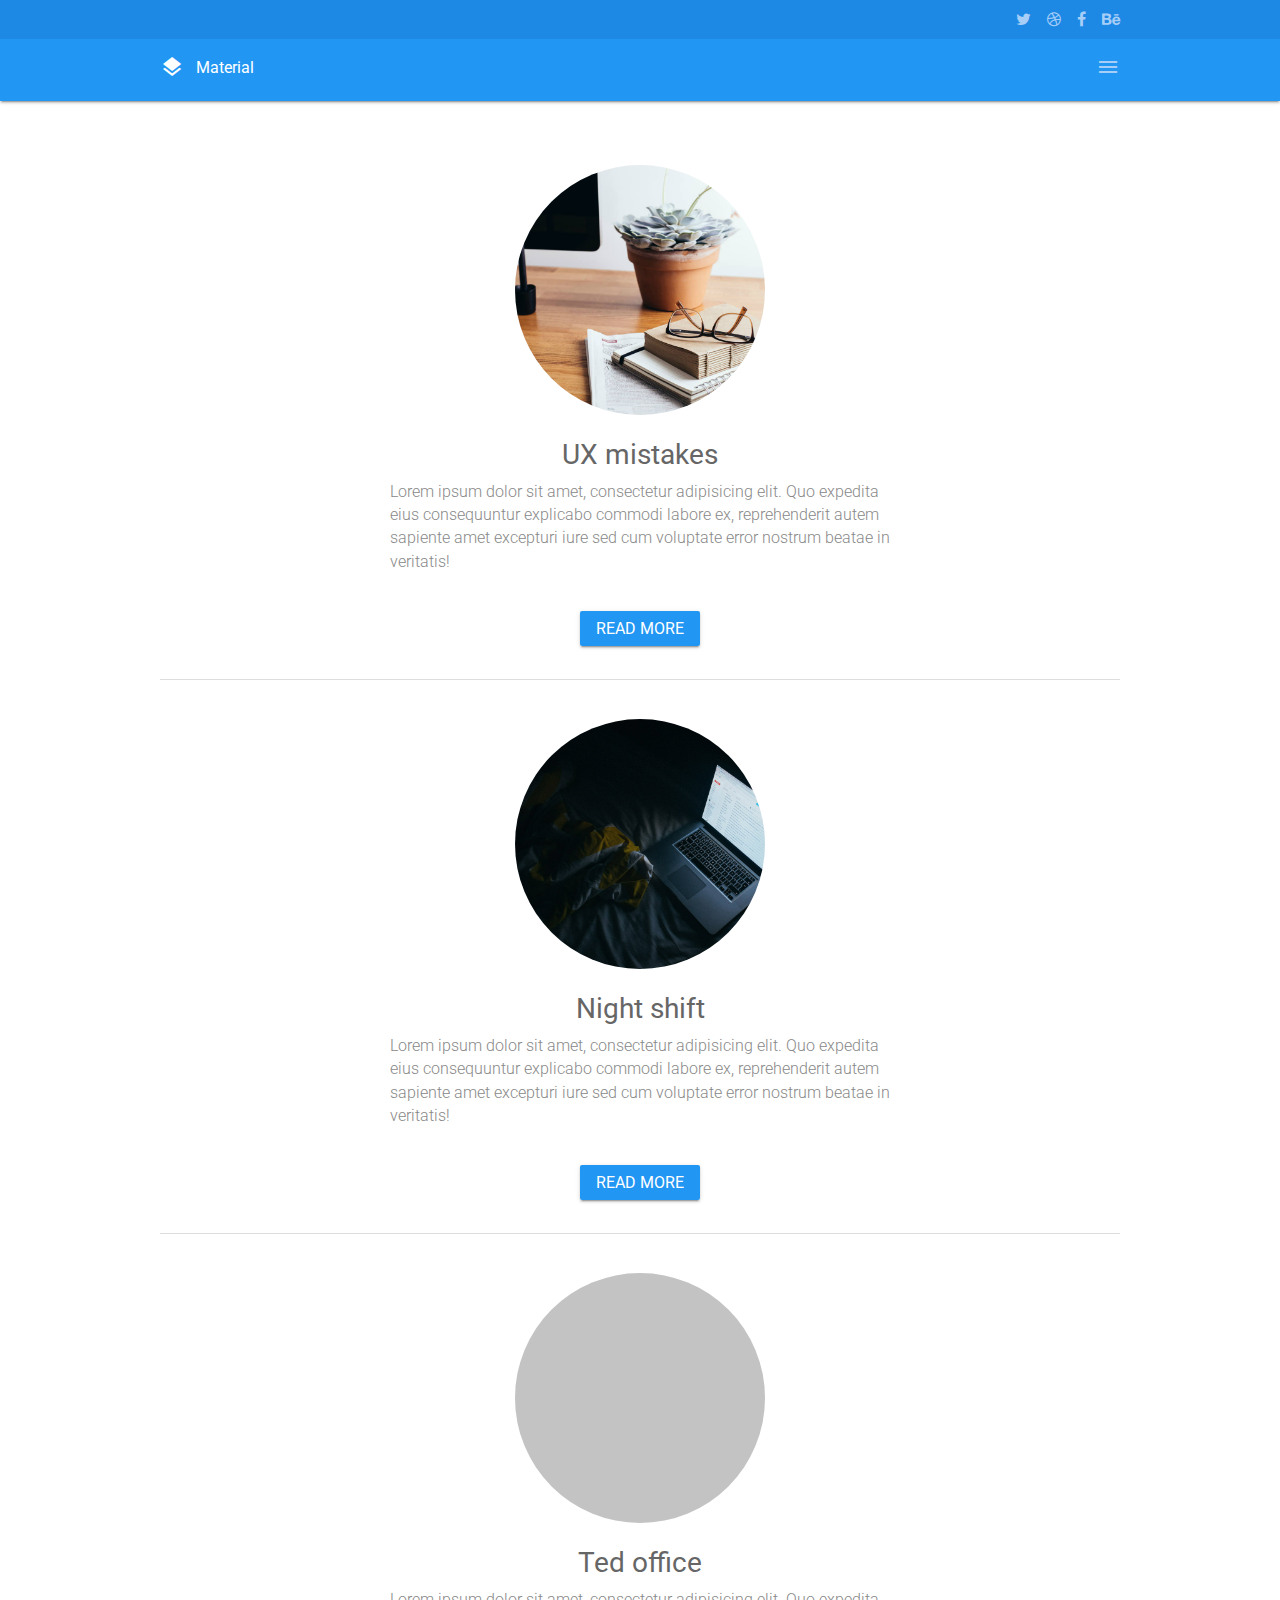
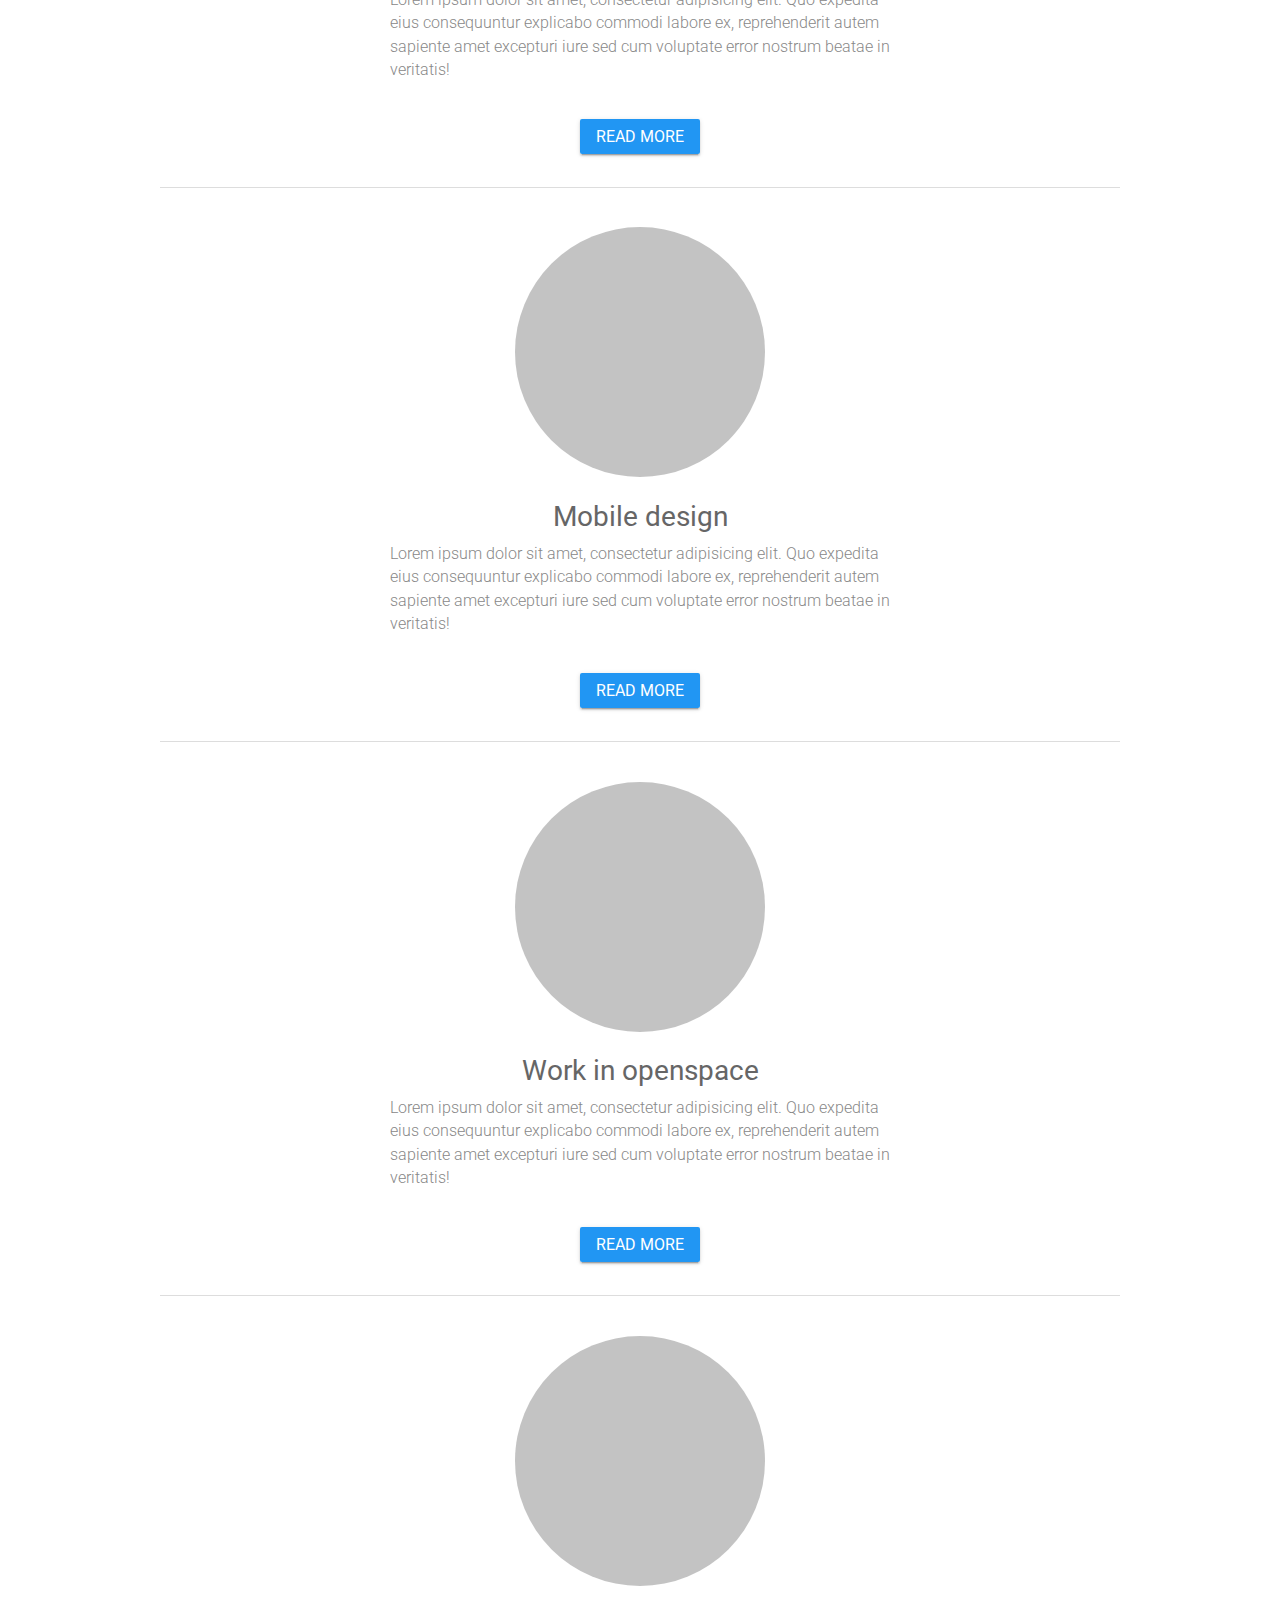
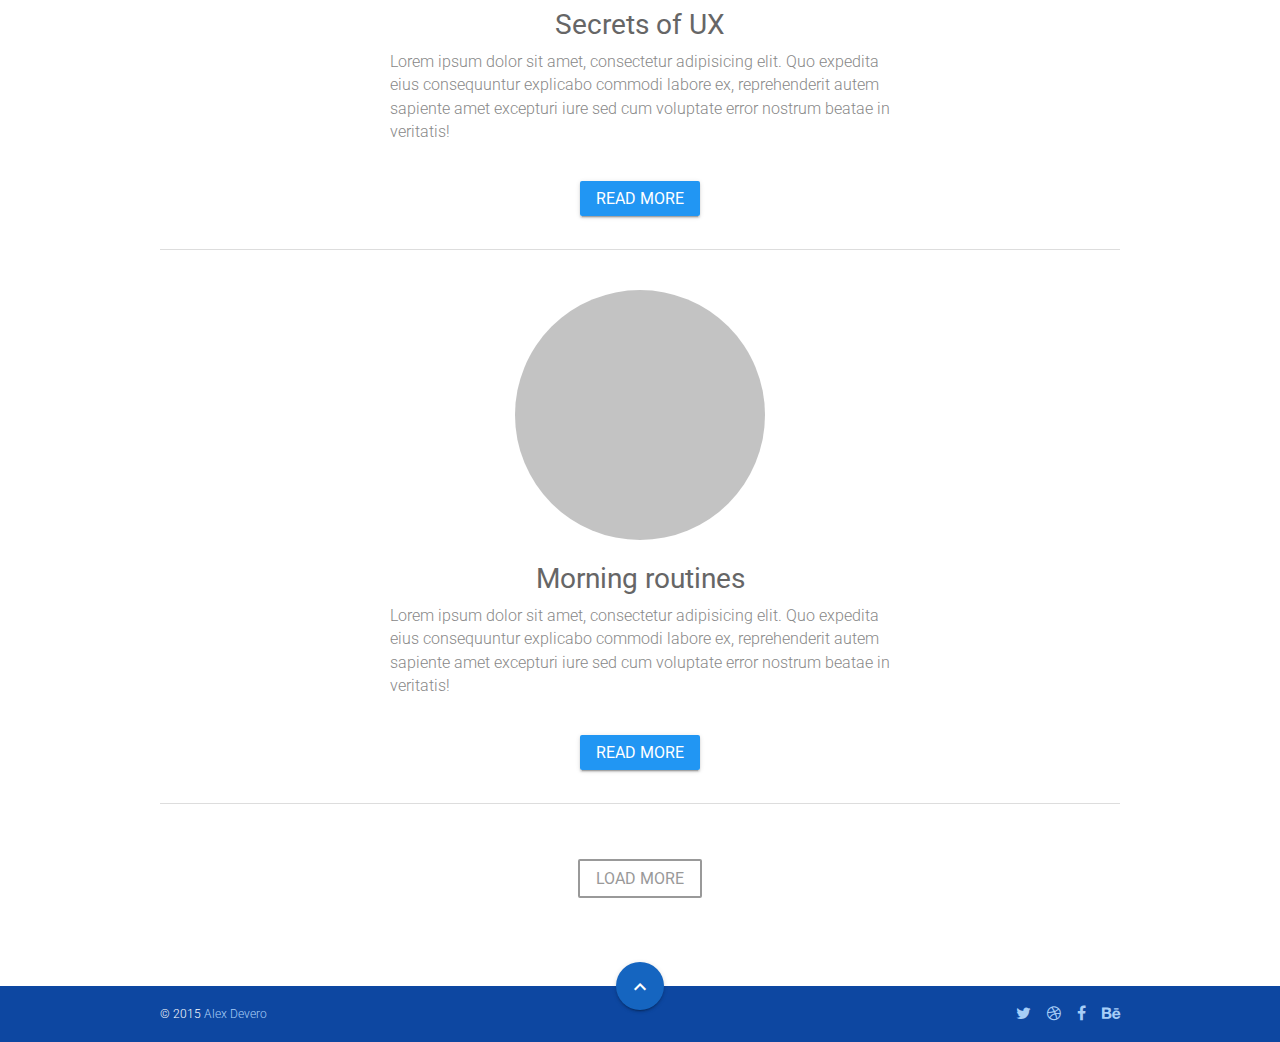
<file: template--material/blog.html>
<!DOCTYPE html>
<html lang="en" class="no-js">
<head>
  <meta charset="UTF-8">
  <title>Material – Our Blog</title>
  <meta http-equiv="X-UA-Compatible" content="IE=edge">
  <meta name="viewport" content="width=device-width, initial-scale=1">
  <meta name="handheldFriendly" content="true">
  <meta name="" content="">
  <meta name="description" content="Material HTML5 template.">
  <meta name="Author" content="Alex Devero">
  <!-- Favicons -->
  <link rel="apple-touch-icon" sizes="57x57" href="apple-touch-icon-57x57.png">
  <link rel="apple-touch-icon" sizes="60x60" href="apple-touch-icon-60x60.png">
  <link rel="apple-touch-icon" sizes="72x72" href="apple-touch-icon-72x72.png">
  <link rel="apple-touch-icon" sizes="76x76" href="apple-touch-icon-76x76.png">
  <link rel="apple-touch-icon" sizes="114x114" href="apple-touch-icon-114x114.png">
  <link rel="apple-touch-icon" sizes="120x120" href="apple-touch-icon-120x120.png">
  <link rel="apple-touch-icon" sizes="144x144" href="apple-touch-icon-144x144.png">
  <link rel="apple-touch-icon" sizes="152x152" href="apple-touch-icon-152x152.png">
  <link rel="apple-touch-icon" sizes="180x180" href="apple-touch-icon-180x180.png">
  <link rel="icon" type="image/png" href="favicon-32x32.png" sizes="32x32">
  <link rel="icon" type="image/png" href="favicon-194x194.png" sizes="194x194">
  <link rel="icon" type="image/png" href="favicon-96x96.png" sizes="96x96">
  <link rel="icon" type="image/png" href="android-chrome-192x192.png" sizes="192x192">
  <link rel="icon" type="image/png" href="favicon-16x16.png" sizes="16x16">
  <link rel="manifest" href="manifest.json">
  <meta name="msapplication-TileColor" content="#0589d2">
  <meta name="msapplication-TileImage" content="mstile-144x144.png">
  <meta name="theme-color" content="#ffffff">
  <!-- Facebook OpenGraph tags -->
  <meta property="og:title" content=""><!-- Title of the website -->
  <meta property="og:type" content="website"><!-- Type of the Facebook OpenGraph tag -->
  <meta property="og:description" content=""><!-- Desription of the website -->
  <meta property="og:image" content=""><!-- Your photo -->
  <meta property="og:url" content=""><!-- Url of website -->
  <meta property="og:locale" content="en_US"><!-- Default language -->
  <meta property="og:site_name" content=""><!-- Name of the website -->
  <!-- Twitter cards tags -->
  <meta name="twitter:card" content="summary"><!-- Type of Twitter card -->
  <meta name="twitter:creator" content="@AlexDevero"><!-- Your Twitter handler -->
  <meta name="twitter:title" content=""><!-- Title of the website -->
  <meta name="twitter:description" content=""><!-- Desription of the website -->
  <!-- Fonts -->
  <link rel="stylesheet" href="http://fonts.googleapis.com/css?family=Roboto:300,400,500,700" type="text/css"><!-- Roboto font -->
  <link rel="stylesheet" href="https://fonts.googleapis.com/icon?family=Material+Icons"><!-- Material icons font -->
  <!-- Stylesheets -->
  <link rel="stylesheet" href="https://cdnjs.cloudflare.com/ajax/libs/font-awesome/4.4.0/css/font-awesome.min.css">
  <link rel="stylesheet" href="styles/main.css"><!-- Master stylesheet -->
</head>
<body>
  <div class="wrapper">
    <!--[if lt IE 9]>
      <p class="upgrade-browser">You are using an <strong>outdated</strong> browser. Please <a href="http://browsehappy.com/">upgrade your browser</a> to improve your experience.</p>
    <![endif]-->
    <!-- Scripts -->
    <header id="top" role="banner">
      <nav role="navigation">
        <div class="div nav--social">
          <div class="container">
            <ul class="list list--end list--media list--footer">
              <li><a href="#"><i class="fa fa-twitter"></i></a></li>
              <li><a href="#"><i class="fa fa-dribbble"></i></a></li>
              <li><a href="#"><i class="fa fa-facebook"></i></a></li>
              <li><a href="#"><i class="fa fa-behance"></i></a></li>
            </ul>
          </div>
        </div>
        <div class="nav--main">
          <div class="container">
            <div class="logo__container">
              <h1 class="logo__title"><a href="index.html"><i class="material-icons">layers</i> &nbsp; <span>Material</span></a></h1>
            </div>
            <input id="nav__checkbox" class="nav__checkbox item--hidden" type="checkbox">
            <label class="icon icon--menu" for="nav__checkbox"><i class="material-icons">menu</i></label>
            <ul class="nav__list list--end list list--nav">
              <li><a href="index.html">Home</a></li>
              <li><a href="about.html">About</a></li>
              <li><a href="services.html">Services</a></li>
              <li><a href="portfolio.html">Portfolio</a></li>
              <li><a href="blog.html">Blog</a></li>
              <li><a href="contact.html">Contact</a></li>
            </ul>
          </div>
        </div>
      </nav>
    </header>
    <!-- Section - Blog -->
    <section class="sec--blog">
      <div class="container">
        <!-- Blog - post -->
        <div class="blog__post">
          <div class="blog__photo team__photo">
            <img class="thumbnail__image lazy" data-original="images/blog__uxmethod-thumb--small.jpg" alt="UX mistakes blog post thumbnail">
            <noscript>
              <img class="thumbnail__image" src="images/blog__uxmethod-thumb--small.jpg" alt="UX mistakes blog post thumbnail">
            </noscript>
          </div>
          <div class="post__info">
            <h2 class="post__heading heading--secondary text--center">UX mistakes</h2>
            <p class="post__excerpt">Lorem ipsum dolor sit amet, consectetur adipisicing elit. Quo expedita eius consequuntur explicabo commodi labore ex, reprehenderit autem sapiente amet excepturi iure sed cum voluptate error nostrum beatae in veritatis!</p>
          </div>
          <br>
          <div class="btn__container">
            <a class="btn btn--success" href="single-post.html" role="buttton">Read more</a>
          </div>
        </div><!-- end Blog - post -->
        <br>
        <hr class="divider divider--big">
        <br>
        <!-- Blog - post -->
        <div class="blog__post">
          <div class="blog__photo team__photo">
            <img class="thumbnail__image lazy" data-original="images/blog__night-thumb--small.jpg" alt="Night shift blog post thumbnail">
            <noscript>
              <img class="thumbnail__image" src="images/blog__night-thumb--small.jpg" alt="Night shift blog post thumbnail">
            </noscript>
          </div>
          <div class="post__info">
            <h2 class="post__heading heading--secondary text--center">Night shift</h2>
            <p class="post__excerpt">Lorem ipsum dolor sit amet, consectetur adipisicing elit. Quo expedita eius consequuntur explicabo commodi labore ex, reprehenderit autem sapiente amet excepturi iure sed cum voluptate error nostrum beatae in veritatis!</p>
          </div>
          <br>
          <div class="btn__container">
            <a class="btn btn--success" href="single-post.html" role="buttton">Read more</a>
          </div>
        </div><!-- end Blog - post -->
        <br>
        <hr class="divider divider--big">
        <br>
        <!-- Blog - post -->
        <div class="blog__post">
          <div class="blog__photo team__photo">
            <img class="thumbnail__image lazy" data-original="images/blog__ted-thumb--small.jpg" alt="Ted office blog post thumbnail">
            <noscript>
              <img class="thumbnail__image" src="images/blog__ted-thumb--small.jpg" alt="Ted office blog post thumbnail">
            </noscript>
          </div>
          <div class="post__info">
            <h2 class="post__heading heading--secondary text--center">Ted office</h2>
            <p class="post__excerpt">Lorem ipsum dolor sit amet, consectetur adipisicing elit. Quo expedita eius consequuntur explicabo commodi labore ex, reprehenderit autem sapiente amet excepturi iure sed cum voluptate error nostrum beatae in veritatis!</p>
          </div>
          <br>
          <div class="btn__container">
            <a class="btn btn--success" href="single-post.html" role="buttton">Read more</a>
          </div>
        </div><!-- end Blog - post -->
        <br>
        <hr class="divider divider--big">
        <br>
        <!-- Blog - post -->
        <div class="blog__post">
          <div class="blog__photo team__photo">
            <img class="thumbnail__image lazy" data-original="images/blog__mobile-thumb--small.jpg" alt="Mobile design blog post thumbnail">
            <noscript>
              <img class="thumbnail__image" src="images/blog__mobile-thumb--small.jpg" alt="Mobile design blog post thumbnail">
            </noscript>
          </div>
          <div class="post__info">
            <h2 class="post__heading heading--secondary text--center">Mobile design</h2>
            <p class="post__excerpt">Lorem ipsum dolor sit amet, consectetur adipisicing elit. Quo expedita eius consequuntur explicabo commodi labore ex, reprehenderit autem sapiente amet excepturi iure sed cum voluptate error nostrum beatae in veritatis!</p>
          </div>
          <br>
          <div class="btn__container">
            <a class="btn btn--success" href="single-post.html" role="buttton">Read more</a>
          </div>
        </div><!-- end Blog - post -->
        <br>
        <hr class="divider divider--big">
        <br>
        <!-- Blog - post -->
        <div class="blog__post">
          <div class="blog__photo team__photo">
            <img class="thumbnail__image lazy" data-original="images/blog__openspace-thumb--small.jpg" alt="Work in openspace blog post thumbnail">
            <noscript>
              <img class="thumbnail__image" src="images/blog__openspace-thumb--small.jpg" alt="Work in openspace blog post thumbnail">
            </noscript>
          </div>
          <div class="post__info">
            <h2 class="post__heading heading--secondary text--center">Work in openspace</h2>
            <p class="post__excerpt">Lorem ipsum dolor sit amet, consectetur adipisicing elit. Quo expedita eius consequuntur explicabo commodi labore ex, reprehenderit autem sapiente amet excepturi iure sed cum voluptate error nostrum beatae in veritatis!</p>
          </div>
          <br>
          <div class="btn__container">
            <a class="btn btn--success" href="single-post.html" role="buttton">Read more</a>
          </div>
        </div><!-- end Blog - post -->
        <br>
        <hr class="divider divider--big">
        <br>
        <!-- Blog - post -->
        <div class="blog__post">
          <div class="blog__photo team__photo">
            <img class="thumbnail__image lazy" data-original="images/blog__len-thumb--small.jpg" alt="Secrets of UX blog post thumbnail">
            <noscript>
              <img class="thumbnail__image" src="images/blog__len-thumb--small.jpg" alt="Secrets of UX blog post thumbnail">
            </noscript>
          </div>
          <div class="post__info">
            <h2 class="post__heading heading--secondary text--center">Secrets of UX</h2>
            <p class="post__excerpt">Lorem ipsum dolor sit amet, consectetur adipisicing elit. Quo expedita eius consequuntur explicabo commodi labore ex, reprehenderit autem sapiente amet excepturi iure sed cum voluptate error nostrum beatae in veritatis!</p>
          </div>
          <br>
          <div class="btn__container">
            <a class="btn btn--success" href="single-post.html" role="buttton">Read more</a>
          </div>
        </div><!-- end Blog - post -->
        <br>
        <hr class="divider divider--big">
        <br>
        <!-- Blog - post -->
        <div class="blog__post">
          <div class="blog__photo team__photo">
            <img class="thumbnail__image lazy" data-original="images/blog__morning-thumb--small.jpg" alt="Morning routines blog post thumbnail">
            <noscript>
              <img class="thumbnail__image" src="images/blog__morning-thumb--small.jpg" alt="Morning routines blog post thumbnail">
            </noscript>
          </div>
          <div class="post__info">
            <h2 class="post__heading heading--secondary text--center">Morning routines</h2>
            <p class="post__excerpt">Lorem ipsum dolor sit amet, consectetur adipisicing elit. Quo expedita eius consequuntur explicabo commodi labore ex, reprehenderit autem sapiente amet excepturi iure sed cum voluptate error nostrum beatae in veritatis!</p>
          </div>
          <br>
          <div class="btn__container">
            <a class="btn btn--success" href="single-post.html" role="buttton">Read more</a>
          </div>
        </div><!-- end Blog - post -->
        <br>
        <hr class="divider divider--big">
        <br>
        <br>
        <div class="btn__container">
          <a class="btn btn--ghost btn--ghost--light" href="#" role="buttton">Load more</a>
        </div>
      </div>
    </section><!-- end Section - Team -->
    <footer>
      <div class="container">
        <p class="footer__copy text--small">&copy; 2015 <a class="link--light" href="http://www.alexdevero.com" target="_blank">Alex Devero</a></p>
        <a href="#top" class="btn--fab btn--fab--medium btn--fab--abs btn--fab--footer"><i class="material-icons">expand_less</i></a>
        <ul class="list list--end list--media list--footer">
          <li><a href="#"><i class="fa fa-twitter"></i></a></li>
          <li><a href="#"><i class="fa fa-dribbble"></i></a></li>
          <li><a href="#"><i class="fa fa-facebook"></i></a></li>
          <li><a href="#"><i class="fa fa-behance"></i></a></li>
        </ul>
      </div>
    </footer>
    <script src="https://ajax.googleapis.com/ajax/libs/jquery/1.11.3/jquery.min.js"></script>
    <script>window.jQuery || document.write('<script src="js/vendor/jquery-1.11.3.min.js"><\/script>')</script>
    <!-- Google Analytics: change UA-XXXXX-X to be your site's ID. -->
    <script>
      (function(b,o,i,l,e,r){b.GoogleAnalyticsObject=l;b[l]||(b[l]=
      function(){(b[l].q=b[l].q||[]).push(arguments)});b[l].l=+new Date;
      e=o.createElement(i);r=o.getElementsByTagName(i)[0];
      e.src='https://www.google-analytics.com/analytics.js';
      r.parentNode.insertBefore(e,r)}(window,document,'script','ga'));
      ga('create','UA-XXXXX-X','auto');ga('send','pageview');
    </script>
    <script src="js/jquery.lazyload.v1.9.1.js"></script>
    <script>
      (function() {
        document.getElementsByClassName("no-js")[0].classList.remove("no-js");
        ///
        // Lazy loading images
        ///
        $(".lazy").lazyload({effect: "fadeIn"});
      })($);
    </script>
  </div>
</body>
</html>
</file>
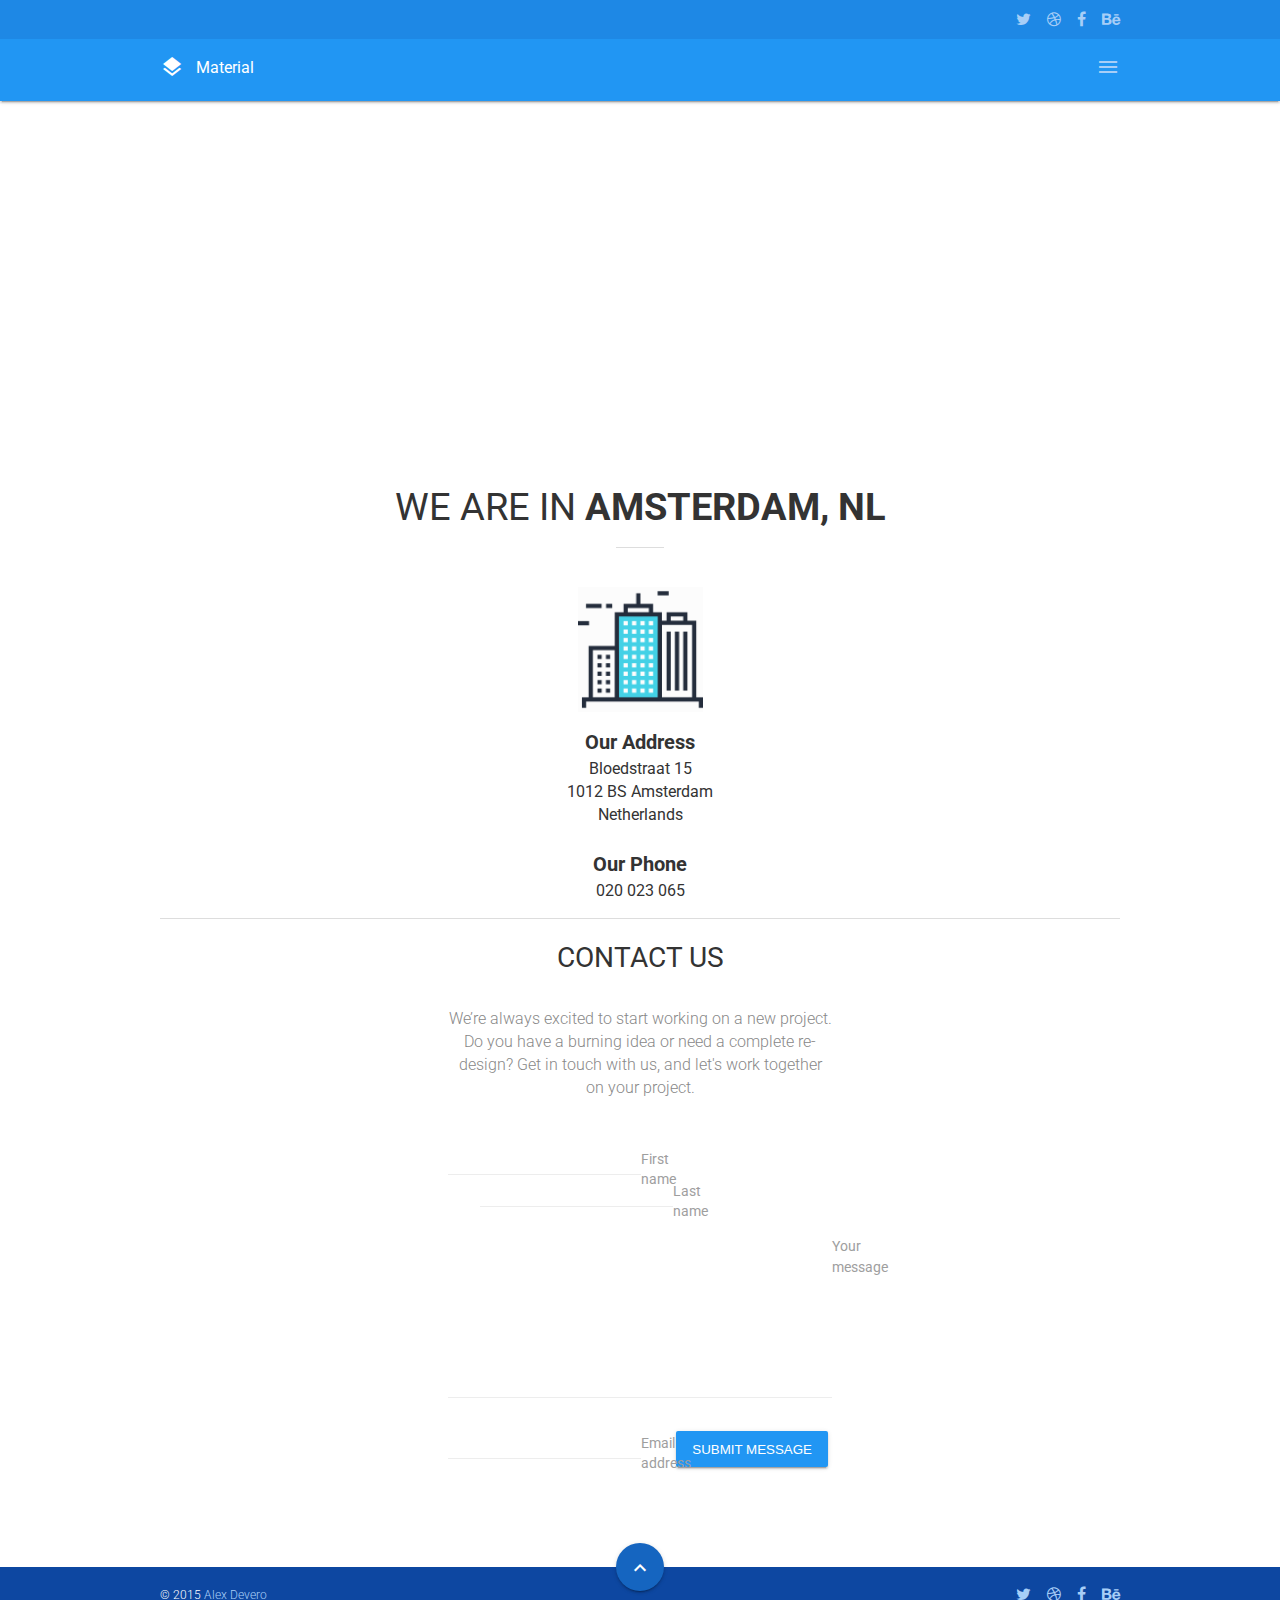
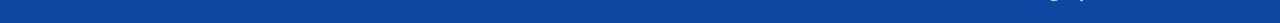
<file: template--material/contact.html>
<!DOCTYPE html>
<html lang="en" class="no-js">
<head>
  <meta charset="UTF-8">
  <title>Material – Contact Us</title>
  <meta http-equiv="X-UA-Compatible" content="IE=edge">
  <meta name="viewport" content="width=device-width, initial-scale=1">
  <meta name="handheldFriendly" content="true">
  <meta name="" content="">
  <meta name="description" content="Material HTML5 template.">
  <meta name="Author" content="Alex Devero">
  <!-- Favicons -->
  <link rel="apple-touch-icon" sizes="57x57" href="apple-touch-icon-57x57.png">
  <link rel="apple-touch-icon" sizes="60x60" href="apple-touch-icon-60x60.png">
  <link rel="apple-touch-icon" sizes="72x72" href="apple-touch-icon-72x72.png">
  <link rel="apple-touch-icon" sizes="76x76" href="apple-touch-icon-76x76.png">
  <link rel="apple-touch-icon" sizes="114x114" href="apple-touch-icon-114x114.png">
  <link rel="apple-touch-icon" sizes="120x120" href="apple-touch-icon-120x120.png">
  <link rel="apple-touch-icon" sizes="144x144" href="apple-touch-icon-144x144.png">
  <link rel="apple-touch-icon" sizes="152x152" href="apple-touch-icon-152x152.png">
  <link rel="apple-touch-icon" sizes="180x180" href="apple-touch-icon-180x180.png">
  <link rel="icon" type="image/png" href="favicon-32x32.png" sizes="32x32">
  <link rel="icon" type="image/png" href="favicon-194x194.png" sizes="194x194">
  <link rel="icon" type="image/png" href="favicon-96x96.png" sizes="96x96">
  <link rel="icon" type="image/png" href="android-chrome-192x192.png" sizes="192x192">
  <link rel="icon" type="image/png" href="favicon-16x16.png" sizes="16x16">
  <link rel="manifest" href="manifest.json">
  <meta name="msapplication-TileColor" content="#0589d2">
  <meta name="msapplication-TileImage" content="mstile-144x144.png">
  <meta name="theme-color" content="#ffffff">
  <!-- Facebook OpenGraph tags -->
  <meta property="og:title" content=""><!-- Title of the website -->
  <meta property="og:type" content="website"><!-- Type of the Facebook OpenGraph tag -->
  <meta property="og:description" content=""><!-- Desription of the website -->
  <meta property="og:image" content=""><!-- Your photo -->
  <meta property="og:url" content=""><!-- Url of website -->
  <meta property="og:locale" content="en_US"><!-- Default language -->
  <meta property="og:site_name" content=""><!-- Name of the website -->
  <!-- Twitter cards tags -->
  <meta name="twitter:card" content="summary"><!-- Type of Twitter card -->
  <meta name="twitter:creator" content="@AlexDevero"><!-- Your Twitter handler -->
  <meta name="twitter:title" content=""><!-- Title of the website -->
  <meta name="twitter:description" content=""><!-- Desription of the website -->
  <!-- Fonts -->
  <link rel="stylesheet" href="http://fonts.googleapis.com/css?family=Roboto:300,400,500,700" type="text/css"><!-- Roboto font -->
  <link rel="stylesheet" href="https://fonts.googleapis.com/icon?family=Material+Icons"><!-- Material icons font -->
  <!-- Stylesheets -->
  <link rel="stylesheet" href="https://cdnjs.cloudflare.com/ajax/libs/font-awesome/4.4.0/css/font-awesome.min.css">
  <link rel="stylesheet" href="styles/main.css"><!-- Master stylesheet -->
</head>
<body>
  <div class="wrapper">
    <!--[if lt IE 9]>
      <p class="upgrade-browser">You are using an <strong>outdated</strong> browser. Please <a href="http://browsehappy.com/">upgrade your browser</a> to improve your experience.</p>
    <![endif]-->
    <!-- Scripts -->
    <header id="top" role="banner">
      <nav role="navigation">
        <div class="div nav--social">
          <div class="container">
            <ul class="list list--end list--media list--footer">
              <li><a href="#"><i class="fa fa-twitter"></i></a></li>
              <li><a href="#"><i class="fa fa-dribbble"></i></a></li>
              <li><a href="#"><i class="fa fa-facebook"></i></a></li>
              <li><a href="#"><i class="fa fa-behance"></i></a></li>
            </ul>
          </div>
        </div>
        <div class="nav--main">
          <div class="container">
            <div class="logo__container">
              <h1 class="logo__title"><a href="index.html"><i class="material-icons">layers</i> &nbsp; <span>Material</span></a></h1>
            </div>
            <input id="nav__checkbox" class="nav__checkbox item--hidden" type="checkbox">
            <label class="icon icon--menu" for="nav__checkbox"><i class="material-icons">menu</i></label>
            <ul class="nav__list list--end list list--nav">
              <li><a href="index.html">Home</a></li>
              <li><a href="about.html">About</a></li>
              <li><a href="services.html">Services</a></li>
              <li><a href="portfolio.html">Portfolio</a></li>
              <li><a href="blog.html">Blog</a></li>
              <li><a href="contact.html">Contact</a></li>
            </ul>
          </div>
        </div>
      </nav>
    </header>
    <!-- Insert - Map -->
    <div class="insert insert--map">
      <div class="map__overlay"></div>
      <iframe class="map__iframe" src="https://www.google.com/maps/embed?pb=!1m18!1m12!1m3!1d1217.931773527081!2d4.899522299999987!3d52.37289420000001!2m3!1f0!2f0!3f0!3m2!1i1024!2i768!4f13.1!3m3!1m2!1s0x47c609b923973e19%3A0x10bd3cb6fa2aed6b!2sBloedstraat+15%2C+1012+BS+Amsterdam!5e0!3m2!1scs!2snl!4v1439293330819" width="600" height="450" frameborder="0" style="border:0" allowfullscreen></iframe>
    </div><!-- end Insert - Map -->
    <!-- Section - Contact -->
    <section class="sec--contact">
      <div class="container">
        <h1 class="heading--primary text--center">We are in <span class="text--bold">Amsterdam, NL</span></h1>
        <hr class="divider divider--small">
        <br>
        <div class="icon-container">
          <img class="icon--small lazy" data-original="images/icon--building.png" alt="Building icon.">
          <noscript>
            <img class="icon--small" src="images/icon--building.png" alt="Building icon.">
          </noscript>
        </div>
        <ul class="list list--center list--contact text--center">
          <li><span class="text--bold text--medium">Our Address</span></li>
          <li>Bloedstraat 15</li>
          <li>1012 BS Amsterdam</li>
          <li>Netherlands</li>
          <li class="item--blank"></li>
          <li><span class="text--bold text--medium">Our Phone</span></li>
          <li>020 023 065</li>
        </ul>
        <hr class="divider divider--big">
        <!-- Contact form -->
        <form class="form" action="contact.php" method="post">
          <h2 class="heading--primary text--center">Contact Us</h2>
          <br>
          <p class="text--center">We’re always excited to start working on a new project. Do you have a burning idea or need a complete re-design? Get in touch with us, and let's work together on your project.</p>
          <br>
          <div class="list row--flex row--form">
            <div class="form__container">
              <input id="firstName" class="form__element form__input" name="firstName" type="text" required>
              <label id="jsFormLabel" class="form__label" for="firstName">First name</label>
            </div>
            <div class="form__container">
              <input id="lastName" class="form__element form__input" name="lastName" type="text" required>
              <label id="jsFormLabel" class="form__label" for="lastName">Last name</label>
            </div>
          </div>
          <br>
          <div class="list row--flex row--form">
            <div class="form__container container__message">
              <textarea id="message" class="form__element form__message" name="message" cols="30" rows="10" required></textarea>
              <label id="jsFormLabel" class="form__label" for="message">Your message</label>
            </div>
          </div>
          <br>
          <div class="list row--flex row--form">
            <div class="form__container">
              <input id="email" class="form__element form__input" name="email" type="email" required>
              <label id="jsFormLabel" class="form__label" for="email">Email address</label>
            </div>
            <button class="btn btn--success" type="submit" value="Submit message" role="button">Submit message</button>
          </div>
        </form><!-- end Contact form -->
      </div>
    </section><!-- end Section - Contact -->
    <footer>
      <div class="container">
        <p class="footer__copy text--small">&copy; 2015 <a class="link--light" href="http://www.alexdevero.com" target="_blank">Alex Devero</a></p>
        <a href="#top" class="btn--fab btn--fab--medium btn--fab--abs btn--fab--footer"><i class="material-icons">expand_less</i></a>
        <ul class="list list--end list--media list--footer">
          <li><a href="#"><i class="fa fa-twitter"></i></a></li>
          <li><a href="#"><i class="fa fa-dribbble"></i></a></li>
          <li><a href="#"><i class="fa fa-facebook"></i></a></li>
          <li><a href="#"><i class="fa fa-behance"></i></a></li>
        </ul>
      </div>
    </footer>
    <script src="https://ajax.googleapis.com/ajax/libs/jquery/1.11.3/jquery.min.js"></script>
    <script>window.jQuery || document.write('<script src="js/vendor/jquery-1.11.3.min.js"><\/script>')</script>
    <!-- Google Analytics: change UA-XXXXX-X to be your site's ID. -->
    <script>
      (function(b,o,i,l,e,r){b.GoogleAnalyticsObject=l;b[l]||(b[l]=
      function(){(b[l].q=b[l].q||[]).push(arguments)});b[l].l=+new Date;
      e=o.createElement(i);r=o.getElementsByTagName(i)[0];
      e.src='https://www.google-analytics.com/analytics.js';
      r.parentNode.insertBefore(e,r)}(window,document,'script','ga'));
      ga('create','UA-XXXXX-X','auto');ga('send','pageview');
    </script>
    <script src="js/jquery.lazyload.v1.9.1.js"></script>
    <script>
      (function() {
        document.getElementsByClassName("no-js")[0].classList.remove("no-js");
        ///
        // Lazy loading images
        ///
        $(".lazy").lazyload({effect: "fadeIn"});
        ///
        // Form label controller
        ///
        $(document).on("blur", "form input, form textarea", function() {
          if ($(this).val() != "") {
            $(this).css({background: "#fff"});
          }
        });
      })($);
    </script>
  </div>
</body>
</html>
</file>
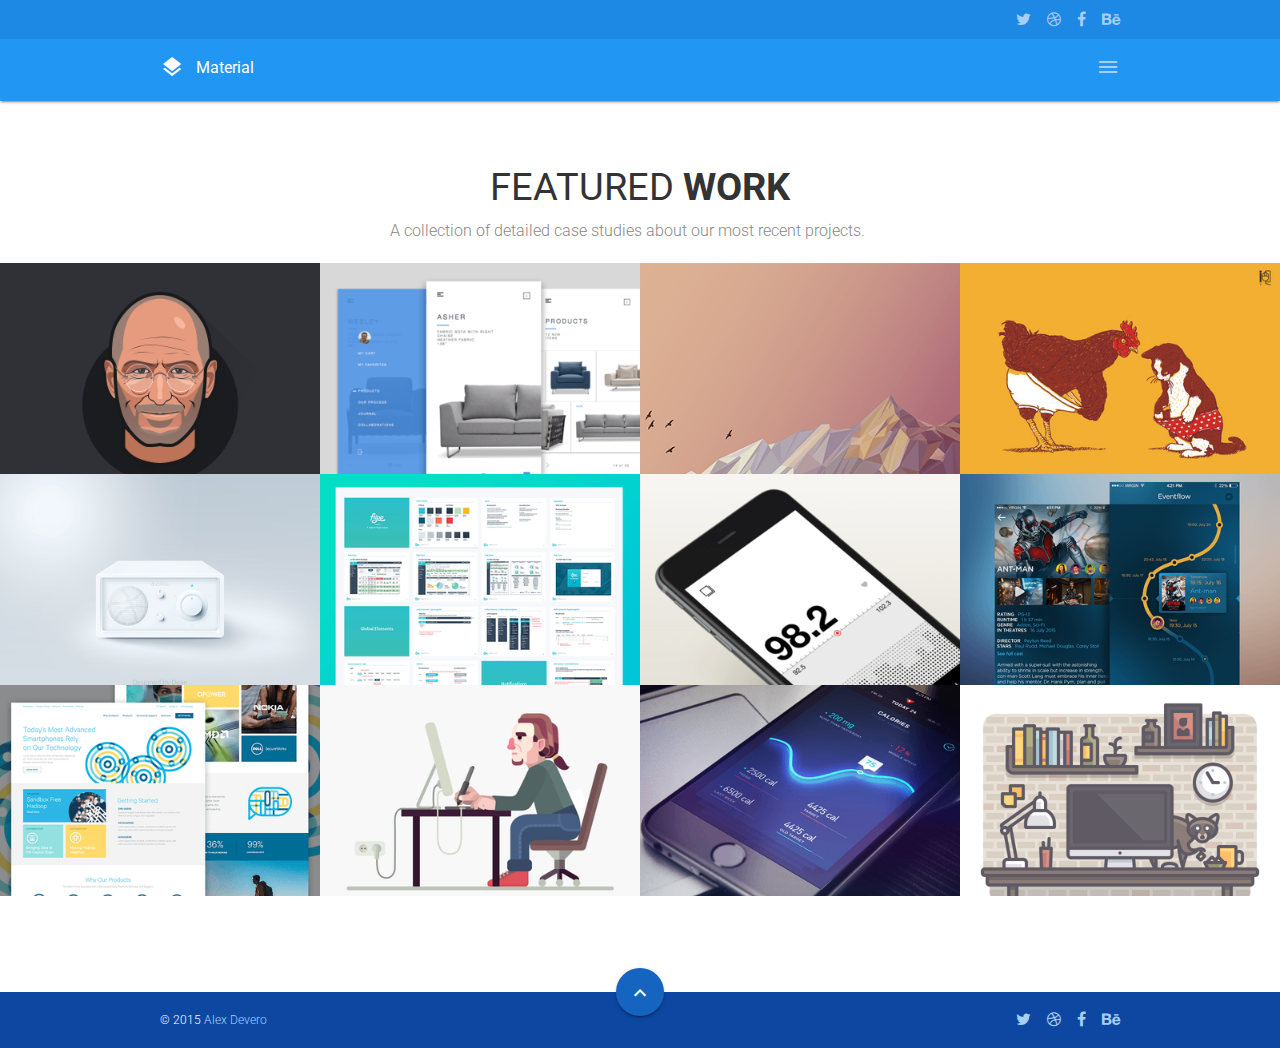
<file: template--material/portfolio.html>
<!DOCTYPE html>
<html lang="en" class="no-js">
<head>
  <meta charset="UTF-8">
  <title>Material – Portfolio</title>
  <meta http-equiv="X-UA-Compatible" content="IE=edge">
  <meta name="viewport" content="width=device-width, initial-scale=1">
  <meta name="handheldFriendly" content="true">
  <meta name="" content="">
  <meta name="description" content="Material HTML5 template.">
  <meta name="Author" content="Alex Devero">
  <!-- Favicons -->
  <link rel="apple-touch-icon" sizes="57x57" href="apple-touch-icon-57x57.png">
  <link rel="apple-touch-icon" sizes="60x60" href="apple-touch-icon-60x60.png">
  <link rel="apple-touch-icon" sizes="72x72" href="apple-touch-icon-72x72.png">
  <link rel="apple-touch-icon" sizes="76x76" href="apple-touch-icon-76x76.png">
  <link rel="apple-touch-icon" sizes="114x114" href="apple-touch-icon-114x114.png">
  <link rel="apple-touch-icon" sizes="120x120" href="apple-touch-icon-120x120.png">
  <link rel="apple-touch-icon" sizes="144x144" href="apple-touch-icon-144x144.png">
  <link rel="apple-touch-icon" sizes="152x152" href="apple-touch-icon-152x152.png">
  <link rel="apple-touch-icon" sizes="180x180" href="apple-touch-icon-180x180.png">
  <link rel="icon" type="image/png" href="favicon-32x32.png" sizes="32x32">
  <link rel="icon" type="image/png" href="favicon-194x194.png" sizes="194x194">
  <link rel="icon" type="image/png" href="favicon-96x96.png" sizes="96x96">
  <link rel="icon" type="image/png" href="android-chrome-192x192.png" sizes="192x192">
  <link rel="icon" type="image/png" href="favicon-16x16.png" sizes="16x16">
  <link rel="manifest" href="manifest.json">
  <meta name="msapplication-TileColor" content="#0589d2">
  <meta name="msapplication-TileImage" content="mstile-144x144.png">
  <meta name="theme-color" content="#ffffff">
  <!-- Facebook OpenGraph tags -->
  <meta property="og:title" content=""><!-- Title of the website -->
  <meta property="og:type" content="website"><!-- Type of the Facebook OpenGraph tag -->
  <meta property="og:description" content=""><!-- Desription of the website -->
  <meta property="og:image" content=""><!-- Your photo -->
  <meta property="og:url" content=""><!-- Url of website -->
  <meta property="og:locale" content="en_US"><!-- Default language -->
  <meta property="og:site_name" content=""><!-- Name of the website -->
  <!-- Twitter cards tags -->
  <meta name="twitter:card" content="summary"><!-- Type of Twitter card -->
  <meta name="twitter:creator" content="@AlexDevero"><!-- Your Twitter handler -->
  <meta name="twitter:title" content=""><!-- Title of the website -->
  <meta name="twitter:description" content=""><!-- Desription of the website -->
  <!-- Fonts -->
  <link rel="stylesheet" href="http://fonts.googleapis.com/css?family=Roboto:300,400,500,700" type="text/css"><!-- Roboto font -->
  <link rel="stylesheet" href="https://fonts.googleapis.com/icon?family=Material+Icons"><!-- Material icons font -->
  <!-- Stylesheets -->
  <link rel="stylesheet" href="https://cdnjs.cloudflare.com/ajax/libs/font-awesome/4.4.0/css/font-awesome.min.css">
  <link rel="stylesheet" href="styles/main.css"><!-- Master stylesheet -->
</head>
<body>
  <div class="wrapper">
    <!--[if lt IE 9]>
      <p class="upgrade-browser">You are using an <strong>outdated</strong> browser. Please <a href="http://browsehappy.com/">upgrade your browser</a> to improve your experience.</p>
    <![endif]-->
    <!-- Scripts -->
    <header id="top" role="banner">
      <nav role="navigation">
        <div class="div nav--social">
          <div class="container">
            <ul class="list list--end list--media list--footer">
              <li><a href="#"><i class="fa fa-twitter"></i></a></li>
              <li><a href="#"><i class="fa fa-dribbble"></i></a></li>
              <li><a href="#"><i class="fa fa-facebook"></i></a></li>
              <li><a href="#"><i class="fa fa-behance"></i></a></li>
            </ul>
          </div>
        </div>
        <div class="nav--main">
          <div class="container">
            <div class="logo__container">
              <h1 class="logo__title"><a href="index.html"><i class="material-icons">layers</i> &nbsp; <span>Material</span></a></h1>
            </div>
            <input id="nav__checkbox" class="nav__checkbox item--hidden" type="checkbox">
            <label class="icon icon--menu" for="nav__checkbox"><i class="material-icons">menu</i></label>
            <ul class="nav__list list--end list list--nav">
              <li><a href="index.html">Home</a></li>
              <li><a href="about.html">About</a></li>
              <li><a href="services.html">Services</a></li>
              <li><a href="portfolio.html">Portfolio</a></li>
              <li><a href="blog.html">Blog</a></li>
              <li><a href="contact.html">Contact</a></li>
            </ul>
          </div>
        </div>
      </nav>
    </header>
    <!-- Section - Portfolio -->
    <section class="sec--portfolio">
      <div class="container">
        <h1 class="heading--primary text--center">Featured <span class="text--bold">Work</span></h1>
        <p>A collection of detailed case studies about our most recent projects.</p>
      </div>
      <div class="list list--center row--flex">
        <div class="col--3">
          <article class="thumbnail__container">
            <div class="thumbnail__inner thumbnail--portfolio">
              <div class="thumbnail__overlay">
                <div class="thumbnail__info">
                  <h2 class="thumbnail__title text--medium">Steve Jobs</h2>
                  <p class="thumbnail__excerpt text--small">Lorem ipsum dolor sit amet, consectetur adipisicing elit.</p>
                  <a class="btn btn--ghost" href="project.html" role="button">View Project</a>
                </div>
              </div>
              <img class="thumbnail__image lazy" data-original="images/portfolio__Csaba-Gyulai---dribbble-stevejobs-floydworx.png" alt="Steve Jobs thumbnail">
              <noscript>
                <img class="thumbnail__image" src="images/portfolio__Csaba-Gyulai---dribbble-stevejobs-floydworx.png" alt="Steve Jobs thumbnail">
              </noscript>
            </div>
          </article>
        </div>
        <div class="col--3">
          <article class="thumbnail__container">
            <div class="thumbnail__inner thumbnail--portfolio">
              <div class="thumbnail__overlay">
                <div class="thumbnail__info">
                  <h2 class="thumbnail__title text--medium">eCommerce website</h2>
                  <p class="thumbnail__excerpt text--small">Lorem ipsum dolor sit amet, consectetur adipisicing elit.</p>
                  <a class="btn btn--ghost" href="project.html" role="button">View Project</a>
                </div>
              </div>
              <img class="thumbnail__image lazy" data-original="images/portfolio__Feng-Xie---dribbble-ID-eCommerce.png" alt="eCommerce website thumbnail">
              <noscript>
                <img class="thumbnail__image" src="images/portfolio__Feng-Xie---dribbble-ID-eCommerce.png" alt="eCommerce website thumbnail">
              </noscript>
            </div>
          </article>
        </div>
        <div class="col--3">
          <article class="thumbnail__container">
            <div class="thumbnail__inner thumbnail--portfolio">
              <div class="thumbnail__overlay">
                <div class="thumbnail__info">
                  <h2 class="thumbnail__title text--medium">Boulder Sunrise</h2>
                  <p class="thumbnail__excerpt text--small">Lorem ipsum dolor sit amet, consectetur adipisicing elit.</p>
                  <a class="btn btn--ghost" href="project.html" role="button">View Project</a>
                </div>
              </div>
              <img class="thumbnail__image lazy" data-original="images/portfolio__Austin-Wood---dribbble-Boulder-Sunrise.png" alt="Boulder Sunrise thumbnail">
              <noscript>
                <img class="thumbnail__image" src="images/portfolio__Austin-Wood---dribbble-Boulder-Sunrise.png" alt="Boulder Sunrise thumbnail">
              </noscript>
            </div>
          </article>
        </div>
        <div class="col--3">
          <article class="thumbnail__container">
            <div class="thumbnail__inner thumbnail--portfolio">
              <div class="thumbnail__overlay">
                <div class="thumbnail__info">
                  <h2 class="thumbnail__title text--medium">Show me yours</h2>
                  <p class="thumbnail__excerpt text--small">Lorem ipsum dolor sit amet, consectetur adipisicing elit.</p>
                  <a class="btn btn--ghost" href="project.html" role="button">View Project</a>
                </div>
              </div>
              <img class="thumbnail__image lazy" data-original="images/portfolio__Rodrigo-Ferreira---dribbble-Show-me-yours-and-I-ll-show-you-mine.jpg" alt=" portfolio thumbnail">
              <noscript>
                <img class="thumbnail__image" src="images/portfolio__Rodrigo-Ferreira---dribbble-Show-me-yours-and-I-ll-show-you-mine.jpg" alt=" portfolio thumbnail">
              </noscript>
            </div>
          </article>
        </div>
      </div>
      <div class="list list--center row--flex">
        <div class="col--3">
          <article class="thumbnail__container">
            <div class="thumbnail__inner thumbnail--portfolio">
              <div class="thumbnail__overlay">
                <div class="thumbnail__info">
                  <h2 class="thumbnail__title text--medium">Dribbble speaker</h2>
                  <p class="thumbnail__excerpt text--small">Lorem ipsum dolor sit amet, consectetur adipisicing elit.</p>
                  <a class="btn btn--ghost" href="project.html" role="button">View Project</a>
                </div>
              </div>
              <img class="thumbnail__image lazy" data-original="images/portfolio__Dea_n---dribbble-Dribbble-Speaker.png" alt="Dribbble speaker thumbnail">
              <noscript>
                <img class="thumbnail__image" src="images/portfolio__Dea_n---dribbble-Dribbble-Speaker.png" alt="Dribbble speaker thumbnail">
              </noscript>
            </div>
          </article>
        </div>
        <div class="col--3">
          <article class="thumbnail__container">
            <div class="thumbnail__inner thumbnail--portfolio">
              <div class="thumbnail__overlay">
                <div class="thumbnail__info">
                  <h2 class="thumbnail__title text--medium">Flipp Style Guide</h2>
                  <p class="thumbnail__excerpt text--small">Lorem ipsum dolor sit amet, consectetur adipisicing elit.</p>
                  <a class="btn btn--ghost" href="project.html" role="button">View Project</a>
                </div>
              </div>
              <img class="thumbnail__image lazy" data-original="images/portfolio__Christine-Lee---dribbble-Flipp-Campaign-Manager-Style-Guide.png" alt="Flipp Campaign Manager Style Guide thumbnail">
              <noscript>
                <img class="thumbnail__image" src="images/portfolio__Christine-Lee---dribbble-Flipp-Campaign-Manager-Style-Guide.png" alt="Flipp Campaign Manager Style Guide thumbnail">
              </noscript>
            </div>
          </article>
        </div>
        <div class="col--3">
          <article class="thumbnail__container">
            <div class="thumbnail__inner thumbnail--portfolio">
              <div class="thumbnail__overlay">
                <div class="thumbnail__info">
                  <h2 class="thumbnail__title text--medium">Radio App Concept</h2>
                  <p class="thumbnail__excerpt text--small">Lorem ipsum dolor sit amet, consectetur adipisicing elit.</p>
                  <a class="btn btn--ghost" href="project.html" role="button">View Project</a>
                </div>
              </div>
              <img class="thumbnail__image lazy" data-original="images/portfolio__Tarik-Mehmedovic---dribbble-Radio-App-Concept.png" alt="Radio App Concept thumbnail">
              <noscript>
                <img class="thumbnail__image" src="images/portfolio__Tarik-Mehmedovic---dribbble-Radio-App-Concept.png" alt="Radio App Concept thumbnail">
              </noscript>
            </div>
          </article>
        </div>
        <div class="col--3">
          <article class="thumbnail__container">
            <div class="thumbnail__inner thumbnail--portfolio">
              <div class="thumbnail__overlay">
                <div class="thumbnail__info">
                  <h2 class="thumbnail__title text--medium">Eventflow App</h2>
                  <p class="thumbnail__excerpt text--small">Lorem ipsum dolor sit amet, consectetur adipisicing elit.</p>
                  <a class="btn btn--ghost" href="project.html" role="button">View Project</a>
                </div>
              </div>
              <img class="thumbnail__image lazy" data-original="images/portfolio__Dima-Panchenko---dribbble-Eventflow-App.png" alt="Eventflow App thumbnail">
              <noscript>
                <img class="thumbnail__image" src="images/portfolio__Dima-Panchenko---dribbble-Eventflow-App.png" alt="Eventflow App thumbnail">
              </noscript>
            </div>
          </article>
        </div>
      </div>
      <div class="list list--center row--flex">
        <div class="col--3">
          <article class="thumbnail__container">
            <div class="thumbnail__inner thumbnail--portfolio">
              <div class="thumbnail__overlay">
                <div class="thumbnail__info">
                  <h2 class="thumbnail__title text--medium">Apache Hadoop</h2>
                  <p class="thumbnail__excerpt text--small">Lorem ipsum dolor sit amet, consectetur adipisicing elit.</p>
                  <a class="btn btn--ghost" href="project.html" role="button">View Project</a>
                </div>
              </div>
              <img class="thumbnail__image lazy" data-original="images/portfolio__Rachel-Holland---dribbble-Apache-Hadoop-Provider-Website.png" alt="Apache Hadoop thumbnail">
              <noscript>
                <img class="thumbnail__image" src="images/portfolio__Rachel-Holland---dribbble-Apache-Hadoop-Provider-Website.png" alt="Apache Hadoop thumbnail">
              </noscript>
            </div>
          </article>
        </div>
        <div class="col--3">
          <article class="thumbnail__container">
            <div class="thumbnail__inner thumbnail--portfolio">
              <div class="thumbnail__overlay">
                <div class="thumbnail__info">
                  <h2 class="thumbnail__title text--medium">Designer at work</h2>
                  <p class="thumbnail__excerpt text--small">Lorem ipsum dolor sit amet, consectetur adipisicing elit.</p>
                  <a class="btn btn--ghost" href="project.html" role="button">View Project</a>
                </div>
              </div>
              <img class="thumbnail__image lazy" data-original="images/portfolio__George-R---dribbble-thanks-max.png" alt="Designer at work thumbnail">
              <noscript>
                <img class="thumbnail__image" src="images/portfolio__George-R---dribbble-thanks-max.png" alt="Designer at work thumbnail">
              </noscript>
            </div>
          </article>
        </div>
        <div class="col--3">
          <article class="thumbnail__container">
            <div class="thumbnail__inner thumbnail--portfolio">
              <div class="thumbnail__overlay">
                <div class="thumbnail__info">
                  <h2 class="thumbnail__title text--medium">Line light graph</h2>
                  <p class="thumbnail__excerpt text--small">Lorem ipsum dolor sit amet, consectetur adipisicing elit.</p>
                  <a class="btn btn--ghost" href="project.html" role="button">View Project</a>
                </div>
              </div>
              <img class="thumbnail__image lazy" data-original="images/portfolio__Gleb-Kuznetsov---dribbble-Line-Light-Graph.png" alt="Line light graph thumbnail">
              <noscript>
                <img class="thumbnail__image" src="images/portfolio__Gleb-Kuznetsov---dribbble-Line-Light-Graph.png" alt="Line light graph thumbnail">
              </noscript>
            </div>
          </article>
        </div>
        <div class="col--3">
          <article class="thumbnail__container">
            <div class="thumbnail__inner thumbnail--portfolio">
              <div class="thumbnail__overlay">
                <div class="thumbnail__info">
                  <h2 class="thumbnail__title text--medium">Workspace illustration</h2>
                  <p class="thumbnail__excerpt text--small">Lorem ipsum dolor sit amet, consectetur adipisicing elit.</p>
                  <a class="btn btn--ghost" href="project.html" role="button">View Project</a>
                </div>
              </div>
              <img class="thumbnail__image lazy" data-original="images/portfolio__Yegor-Shustov---dribbble-workspace.png" alt="Workspace illustration thumbnail">
              <noscript>
                <img class="thumbnail__image" src="images/portfolio__Yegor-Shustov---dribbble-workspace.png" alt="Workspace illustration thumbnail">
              </noscript>
            </div>
          </article>
        </div>
      </div>
    </section><!-- Section - Portfolio -->
    <footer>
      <div class="container">
        <p class="footer__copy text--small">&copy; 2015 <a class="link--light" href="http://www.alexdevero.com" target="_blank">Alex Devero</a></p>
        <a href="#top" class="btn--fab btn--fab--medium btn--fab--abs btn--fab--footer"><i class="material-icons">expand_less</i></a>
        <ul class="list list--end list--media list--footer">
          <li><a href="#"><i class="fa fa-twitter"></i></a></li>
          <li><a href="#"><i class="fa fa-dribbble"></i></a></li>
          <li><a href="#"><i class="fa fa-facebook"></i></a></li>
          <li><a href="#"><i class="fa fa-behance"></i></a></li>
        </ul>
      </div>
    </footer>
    <script src="https://ajax.googleapis.com/ajax/libs/jquery/1.11.3/jquery.min.js"></script>
    <script>window.jQuery || document.write('<script src="js/vendor/jquery-1.11.3.min.js"><\/script>')</script>
    <!-- Google Analytics: change UA-XXXXX-X to be your site's ID. -->
    <script>
      (function(b,o,i,l,e,r){b.GoogleAnalyticsObject=l;b[l]||(b[l]=
      function(){(b[l].q=b[l].q||[]).push(arguments)});b[l].l=+new Date;
      e=o.createElement(i);r=o.getElementsByTagName(i)[0];
      e.src='https://www.google-analytics.com/analytics.js';
      r.parentNode.insertBefore(e,r)}(window,document,'script','ga'));
      ga('create','UA-XXXXX-X','auto');ga('send','pageview');
    </script>
    <script src="js/jquery.lazyload.v1.9.1.js"></script>
    <script>
      (function() {
        document.getElementsByClassName("no-js")[0].classList.remove("no-js");
        ///
        // Lazy loading images
        ///
        $(".lazy").lazyload({effect: "fadeIn"});
        ///
        // Form label controller
        ///
        $(document).on("blur", "form input, form textarea", function() {
          if ($(this).val() != "") {
            $(this).css({background: "#fff"});
          }
        });/*
        $(document).on("click", "form textarea", function() {
          $(this).css({background: "#fff"});
        });*/
      })($);
    </script>
  </div>
</body>
</html>
</file>
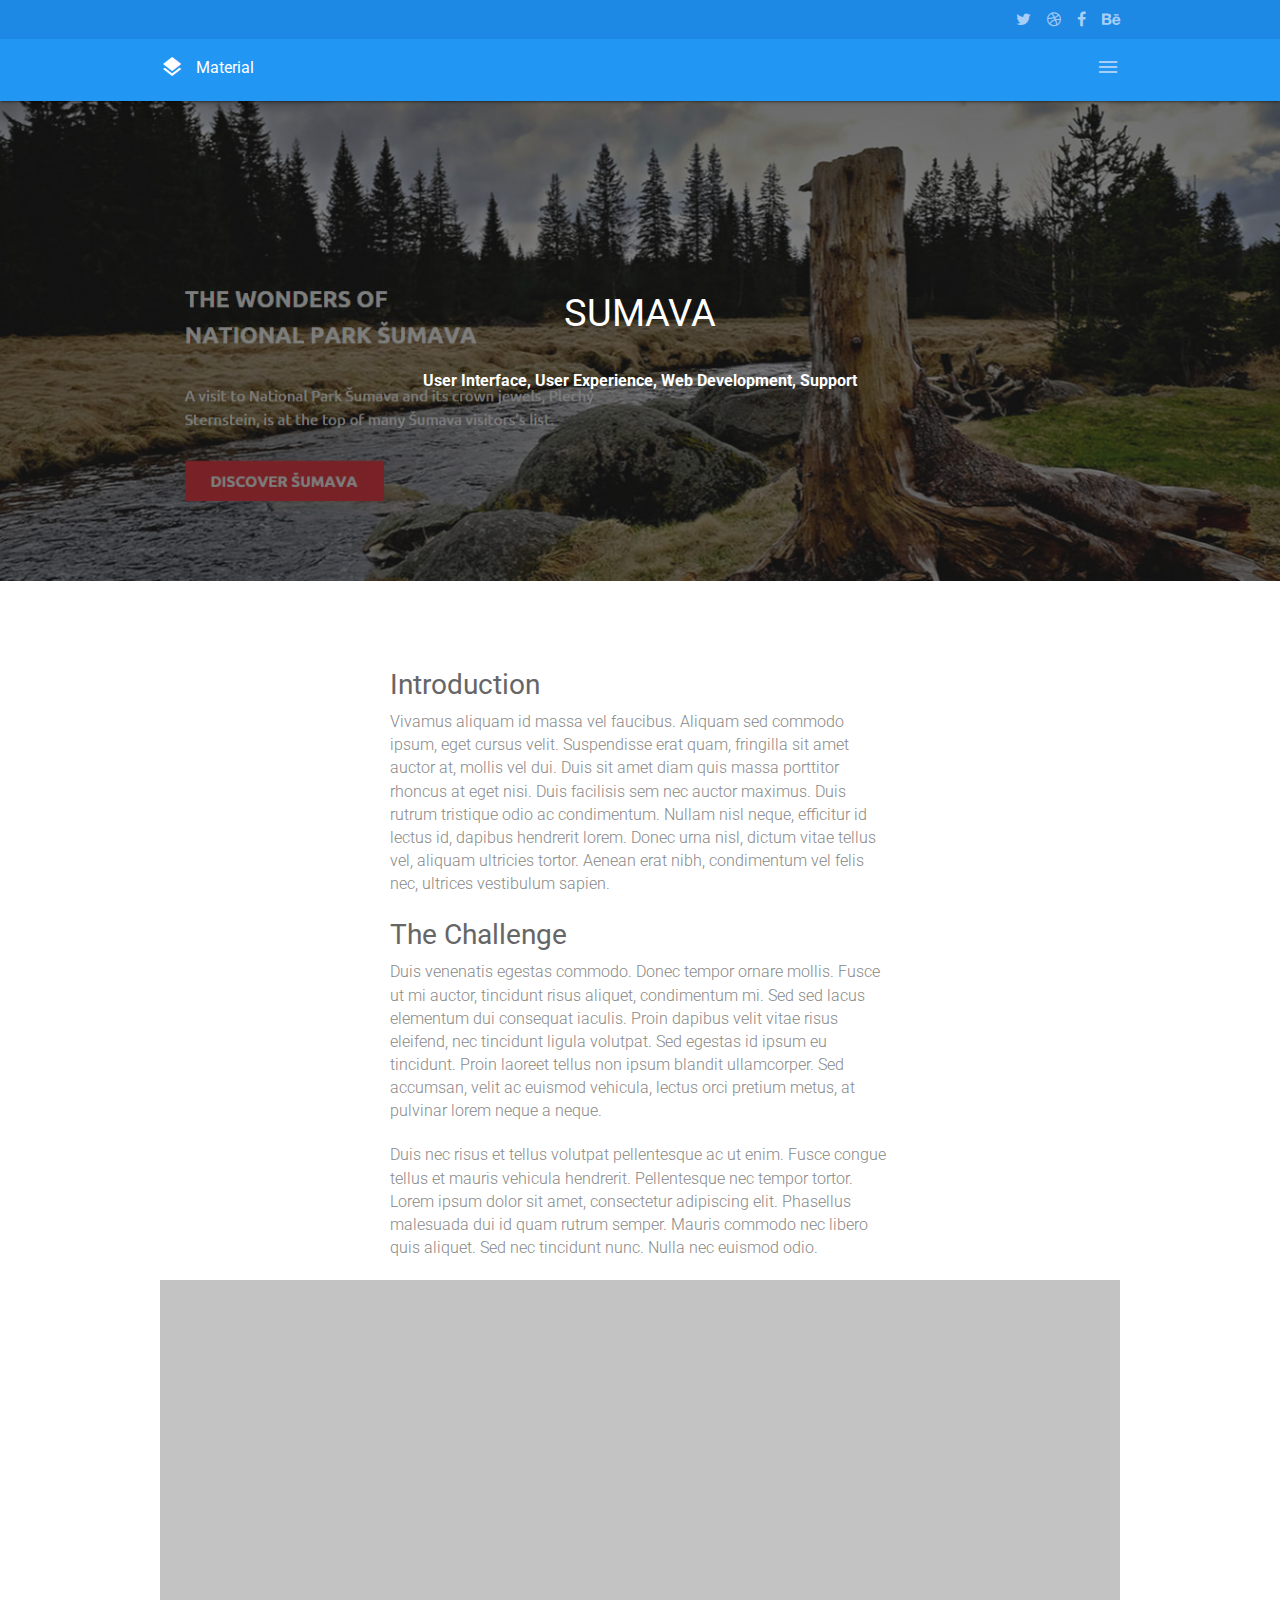
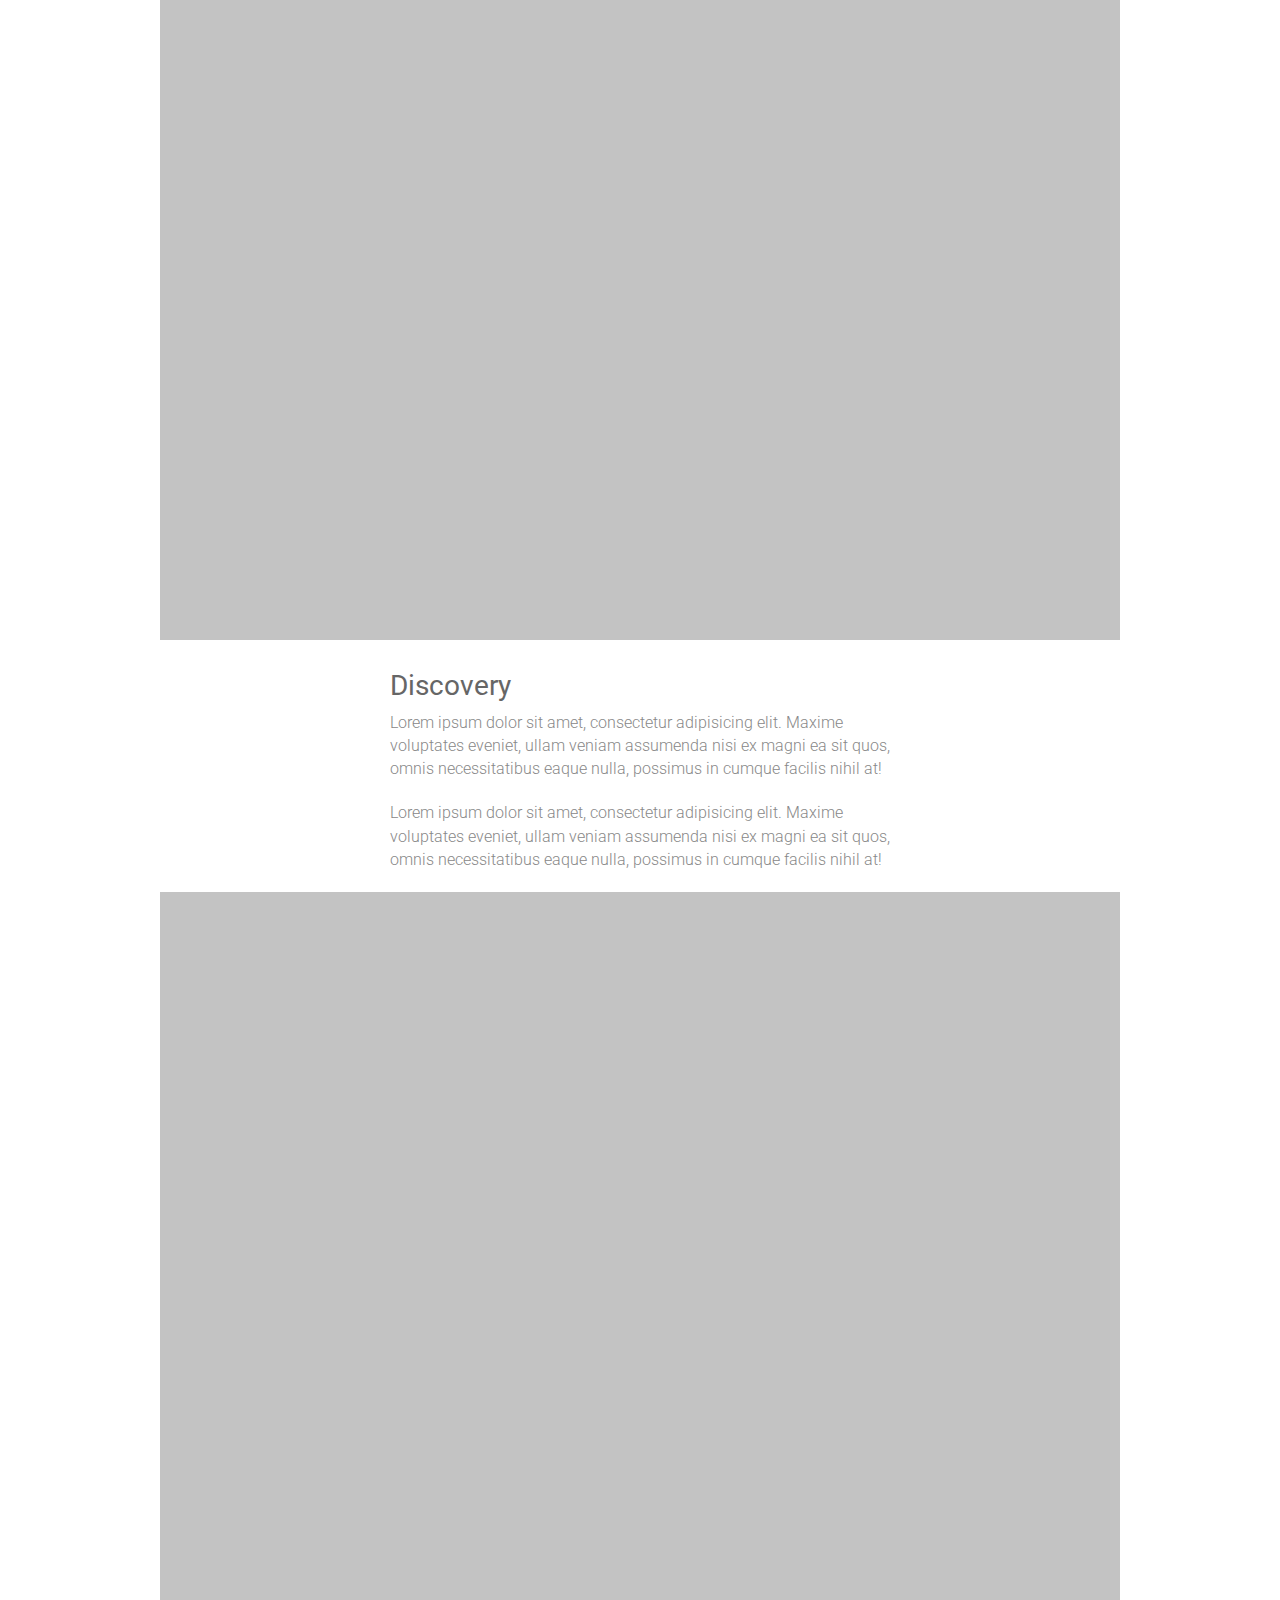
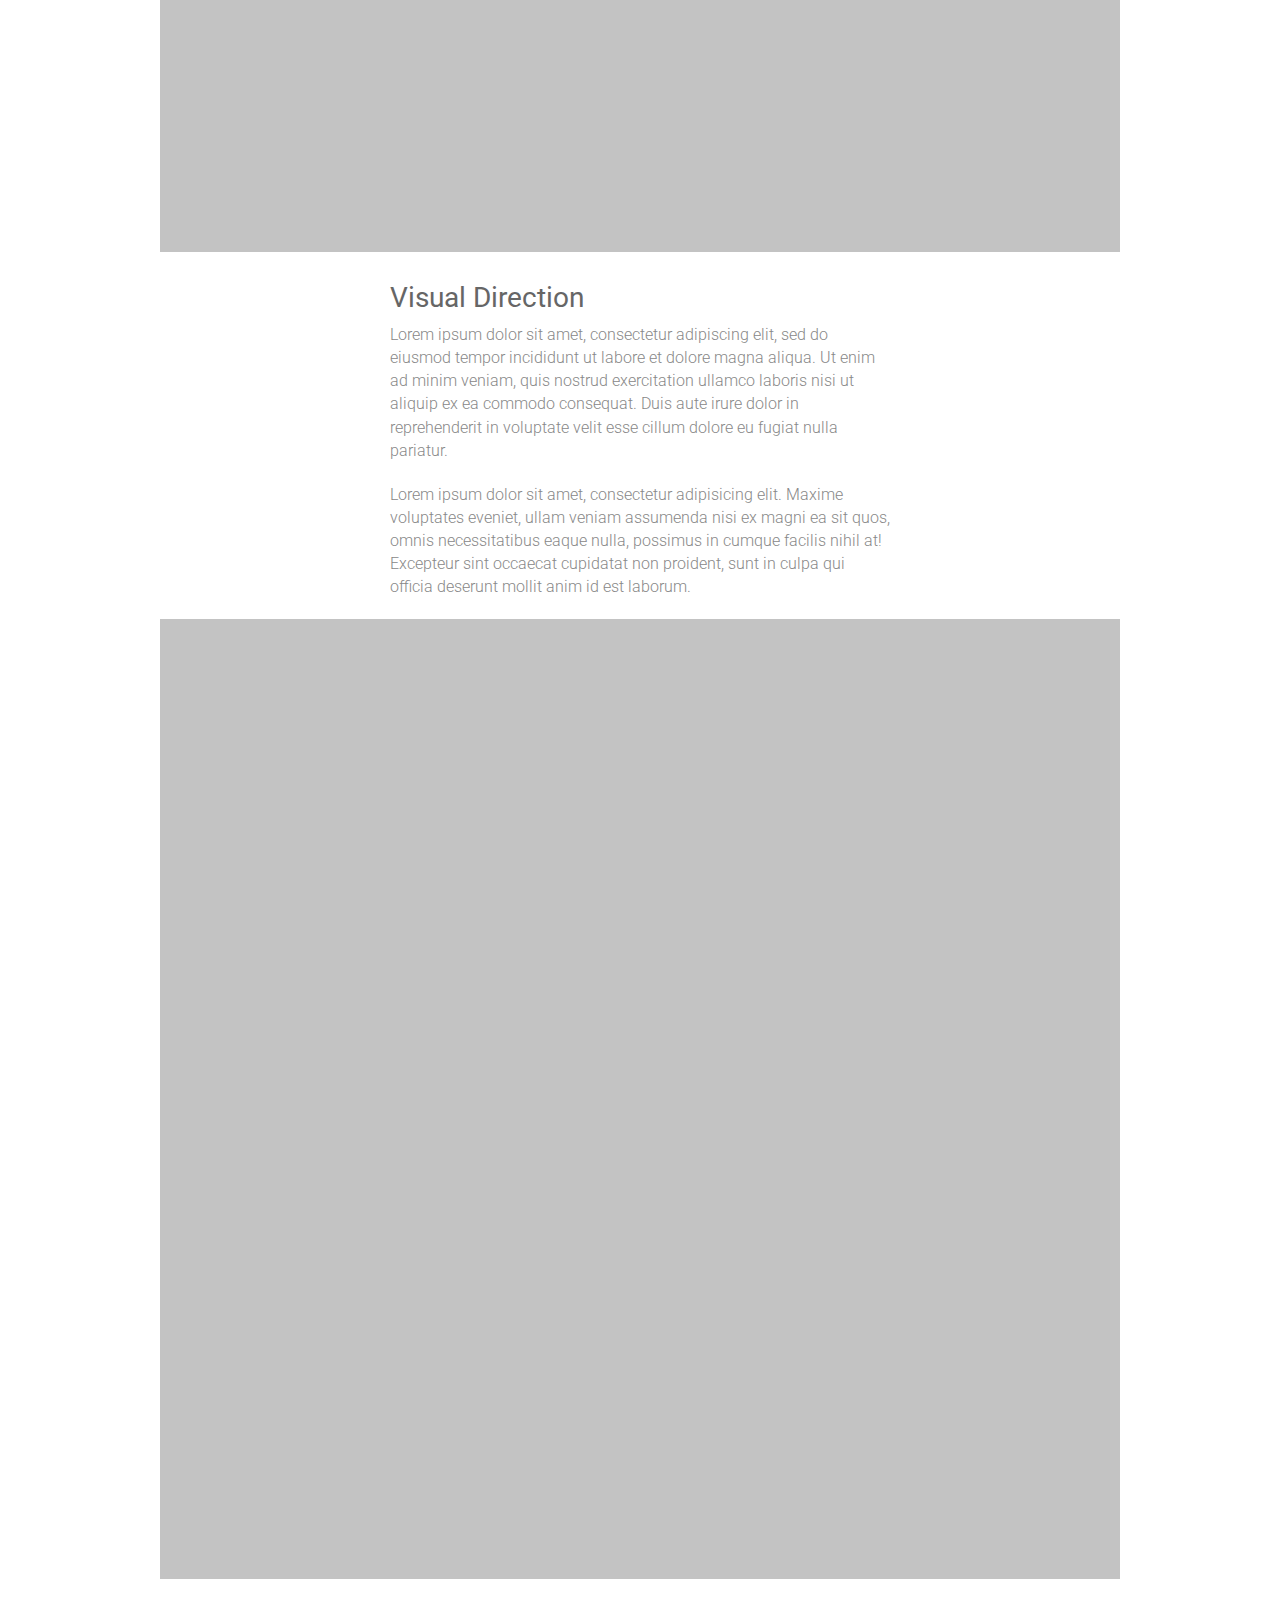
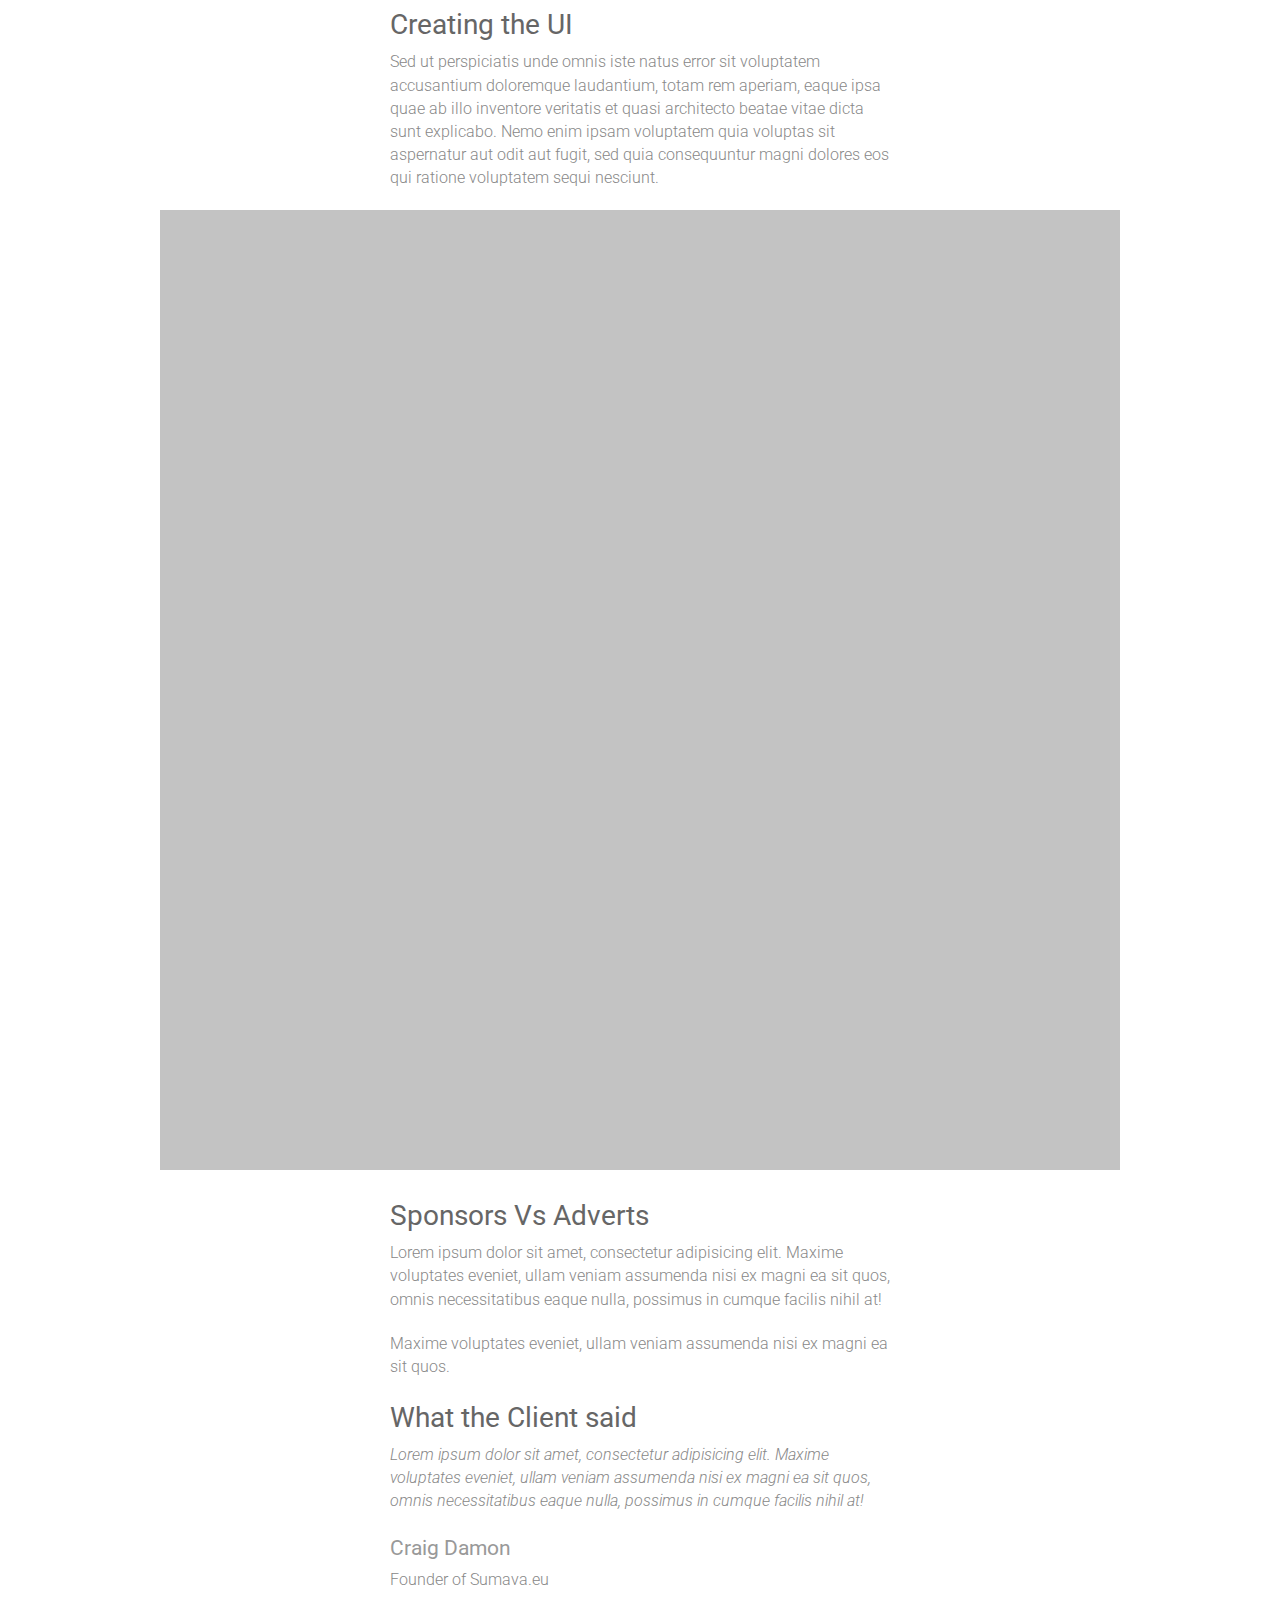
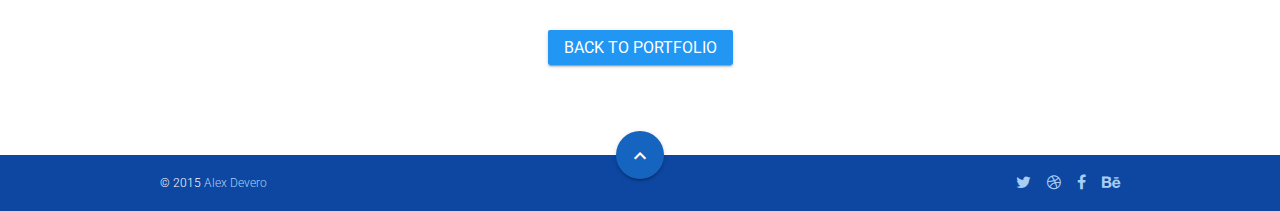
<file: template--material/project.html>
<!DOCTYPE html>
<html lang="en" class="no-js">
<head>
  <meta charset="UTF-8">
  <title>Material – Case Study</title>
  <meta http-equiv="X-UA-Compatible" content="IE=edge">
  <meta name="viewport" content="width=device-width, initial-scale=1">
  <meta name="handheldFriendly" content="true">
  <meta name="" content="">
  <meta name="description" content="Material HTML5 template.">
  <meta name="Author" content="Alex Devero">
  <!-- Favicons -->
  <link rel="apple-touch-icon" sizes="57x57" href="apple-touch-icon-57x57.png">
  <link rel="apple-touch-icon" sizes="60x60" href="apple-touch-icon-60x60.png">
  <link rel="apple-touch-icon" sizes="72x72" href="apple-touch-icon-72x72.png">
  <link rel="apple-touch-icon" sizes="76x76" href="apple-touch-icon-76x76.png">
  <link rel="apple-touch-icon" sizes="114x114" href="apple-touch-icon-114x114.png">
  <link rel="apple-touch-icon" sizes="120x120" href="apple-touch-icon-120x120.png">
  <link rel="apple-touch-icon" sizes="144x144" href="apple-touch-icon-144x144.png">
  <link rel="apple-touch-icon" sizes="152x152" href="apple-touch-icon-152x152.png">
  <link rel="apple-touch-icon" sizes="180x180" href="apple-touch-icon-180x180.png">
  <link rel="icon" type="image/png" href="favicon-32x32.png" sizes="32x32">
  <link rel="icon" type="image/png" href="favicon-194x194.png" sizes="194x194">
  <link rel="icon" type="image/png" href="favicon-96x96.png" sizes="96x96">
  <link rel="icon" type="image/png" href="android-chrome-192x192.png" sizes="192x192">
  <link rel="icon" type="image/png" href="favicon-16x16.png" sizes="16x16">
  <link rel="manifest" href="manifest.json">
  <meta name="msapplication-TileColor" content="#0589d2">
  <meta name="msapplication-TileImage" content="mstile-144x144.png">
  <meta name="theme-color" content="#ffffff">
  <!-- Facebook OpenGraph tags -->
  <meta property="og:title" content=""><!-- Title of the website -->
  <meta property="og:type" content="website"><!-- Type of the Facebook OpenGraph tag -->
  <meta property="og:description" content=""><!-- Desription of the website -->
  <meta property="og:image" content=""><!-- Your photo -->
  <meta property="og:url" content=""><!-- Url of website -->
  <meta property="og:locale" content="en_US"><!-- Default language -->
  <meta property="og:site_name" content=""><!-- Name of the website -->
  <!-- Twitter cards tags -->
  <meta name="twitter:card" content="summary"><!-- Type of Twitter card -->
  <meta name="twitter:creator" content="@AlexDevero"><!-- Your Twitter handler -->
  <meta name="twitter:title" content=""><!-- Title of the website -->
  <meta name="twitter:description" content=""><!-- Desription of the website -->
  <!-- Fonts -->
  <link rel="stylesheet" href="http://fonts.googleapis.com/css?family=Roboto:300,400,500,700" type="text/css"><!-- Roboto font -->
  <link rel="stylesheet" href="https://fonts.googleapis.com/icon?family=Material+Icons"><!-- Material icons font -->
  <!-- Stylesheets -->
  <link rel="stylesheet" href="https://cdnjs.cloudflare.com/ajax/libs/font-awesome/4.4.0/css/font-awesome.min.css">
  <link rel="stylesheet" href="styles/main.css"><!-- Master stylesheet -->
</head>
<body>
  <div class="wrapper">
    <!--[if lt IE 9]>
      <p class="upgrade-browser">You are using an <strong>outdated</strong> browser. Please <a href="http://browsehappy.com/">upgrade your browser</a> to improve your experience.</p>
    <![endif]-->
    <!-- Scripts -->
    <header id="top" role="banner">
      <nav role="navigation">
        <div class="div nav--social">
          <div class="container">
            <ul class="list list--end list--media list--footer">
              <li><a href="#"><i class="fa fa-twitter"></i></a></li>
              <li><a href="#"><i class="fa fa-dribbble"></i></a></li>
              <li><a href="#"><i class="fa fa-facebook"></i></a></li>
              <li><a href="#"><i class="fa fa-behance"></i></a></li>
            </ul>
          </div>
        </div>
        <div class="nav--main">
          <div class="container">
            <div class="logo__container">
              <h1 class="logo__title"><a href="index.html"><i class="material-icons">layers</i> &nbsp; <span>Material</span></a></h1>
            </div>
            <input id="nav__checkbox" class="nav__checkbox item--hidden" type="checkbox">
            <label class="icon icon--menu" for="nav__checkbox"><i class="material-icons">menu</i></label>
            <ul class="nav__list list--end list list--nav">
              <li><a href="index.html">Home</a></li>
              <li><a href="about.html">About</a></li>
              <li><a href="services.html">Services</a></li>
              <li><a href="portfolio.html">Portfolio</a></li>
              <li><a href="blog.html">Blog</a></li>
              <li><a href="contact.html">Contact</a></li>
            </ul>
          </div>
        </div>
      </nav>
    </header>
    <!-- Section - Hero -->
    <section class="sec--hero hero--case-study">
      <div class="hero__overlay"></div>
      <div class="container">
        <div class="hero__content text--center">
          <h1 class="hero__title heading--primary">Sumava</h1>
          <p class="hero__pitch text--bold">User Interface, User Experience, Web Development, Support</p>
        </div>
      </div>
    </section><!-- end Section - Hero -->
    <!-- Section - Case study -->
    <section class="sec--case-study">
      <div class="container">
        <div class="post__info">
          <h2 class="case__heading heading--secondary">Introduction</h2>
          <p>Vivamus aliquam id massa vel faucibus. Aliquam sed commodo ipsum, eget cursus velit. Suspendisse erat quam, fringilla sit amet auctor at, mollis vel dui. Duis sit amet diam quis massa porttitor rhoncus at eget nisi. Duis facilisis sem nec auctor maximus. Duis rutrum tristique odio ac condimentum. Nullam nisl neque, efficitur id lectus id, dapibus hendrerit lorem. Donec urna nisl, dictum vitae tellus vel, aliquam ultricies tortor. Aenean erat nibh, condimentum vel felis nec, ultrices vestibulum sapien.</p>
          <h2 class="heading--secondary">The Challenge</h2>
          <p>Duis venenatis egestas commodo. Donec tempor ornare mollis. Fusce ut mi auctor, tincidunt risus aliquet, condimentum mi. Sed sed lacus elementum dui consequat iaculis. Proin dapibus velit vitae risus eleifend, nec tincidunt ligula volutpat. Sed egestas id ipsum eu tincidunt. Proin laoreet tellus non ipsum blandit ullamcorper. Sed accumsan, velit ac euismod vehicula, lectus orci pretium metus, at pulvinar lorem neque a neque.</p>
          <p>Duis nec risus et tellus volutpat pellentesque ac ut enim. Fusce congue tellus et mauris vehicula hendrerit. Pellentesque nec tempor tortor. Lorem ipsum dolor sit amet, consectetur adipiscing elit. Phasellus malesuada dui id quam rutrum semper. Mauris commodo nec libero quis aliquet. Sed nec tincidunt nunc. Nulla nec euismod odio.</p>
          <img class="case__image lazy" data-original="images/case-study--1.jpg" alt="Case study image thumbnail">
          <noscript>
            <img class="case__image" src="images/case-study--1.jpg" alt="Case study image thumbnail">
          </noscript>
          <h2 class="heading--secondary">Discovery</h2>
          <p>Lorem ipsum dolor sit amet, consectetur adipisicing elit. Maxime voluptates eveniet, ullam veniam assumenda nisi ex magni ea sit quos, omnis necessitatibus eaque nulla, possimus in cumque facilis nihil at!</p>
          <p>Lorem ipsum dolor sit amet, consectetur adipisicing elit. Maxime voluptates eveniet, ullam veniam assumenda nisi ex magni ea sit quos, omnis necessitatibus eaque nulla, possimus in cumque facilis nihil at!</p>
          <p></p>
          <img class="case__image lazy" data-original="images/case-study--3.jpg" alt="Case study image thumbnail">
          <noscript>
            <img class="case__image" src="images/case-study--3.jpg" alt="Case study image thumbnail">
          </noscript>
          <h2 class="heading--secondary">Visual Direction</h2>
          <p>Lorem ipsum dolor sit amet, consectetur adipiscing elit, sed do eiusmod tempor incididunt ut labore et dolore magna aliqua. Ut enim ad minim veniam, quis nostrud exercitation ullamco laboris nisi ut aliquip ex ea commodo consequat. Duis aute irure dolor in reprehenderit in voluptate velit esse cillum dolore eu fugiat nulla pariatur.</p>
          <p>Lorem ipsum dolor sit amet, consectetur adipisicing elit. Maxime voluptates eveniet, ullam veniam assumenda nisi ex magni ea sit quos, omnis necessitatibus eaque nulla, possimus in cumque facilis nihil at! Excepteur sint occaecat cupidatat non proident, sunt in culpa qui officia deserunt mollit anim id est laborum.</p>
          <img class="case__image lazy" data-original="images/case-study--4.jpg" alt="Case study image thumbnail">
          <noscript>
            <img class="case__image" src="images/case-study--4.jpg" alt="Case study image thumbnail">
          </noscript>
          <h2 class="heading--secondary">Creating the UI</h2>
          <p>Sed ut perspiciatis unde omnis iste natus error sit voluptatem accusantium doloremque laudantium, totam rem aperiam, eaque ipsa quae ab illo inventore veritatis et quasi architecto beatae vitae dicta sunt explicabo. Nemo enim ipsam voluptatem quia voluptas sit aspernatur aut odit aut fugit, sed quia consequuntur magni dolores eos qui ratione voluptatem sequi nesciunt.</p>
          <img class="case__image lazy" data-original="images/case-study--2.jpg" alt="Case study image thumbnail">
          <noscript>
            <img class="case__image" src="images/case-study--2.jpg" alt="Case study image thumbnail">
          </noscript>
          <h2 class="heading--secondary">Sponsors Vs Adverts</h2>
          <p>Lorem ipsum dolor sit amet, consectetur adipisicing elit. Maxime voluptates eveniet, ullam veniam assumenda nisi ex magni ea sit quos, omnis necessitatibus eaque nulla, possimus in cumque facilis nihil at!</p>
          <p>Maxime voluptates eveniet, ullam veniam assumenda nisi ex magni ea sit quos.</p>
          <h2 class="heading--secondary">What the Client said</h2>
          <p class="text--italic">Lorem ipsum dolor sit amet, consectetur adipisicing elit. Maxime voluptates eveniet, ullam veniam assumenda nisi ex magni ea sit quos, omnis necessitatibus eaque nulla, possimus in cumque facilis nihil at!</p>
          <h3 class="heading--tertiary">Craig Damon</h3>
          <p>Founder of Sumava.eu</p>
        </div>
        <br>
        <div class="btn__container">
          <a class="btn btn--success" href="portfolio.html" role="buttton">Back to portfolio</a>
        </div>
      </div>
    </section><!-- end Section - Case study -->
    <footer>
      <div class="container">
        <p class="footer__copy text--small">&copy; 2015 <a class="link--light" href="http://www.alexdevero.com" target="_blank">Alex Devero</a></p>
        <a href="#top" class="btn--fab btn--fab--medium btn--fab--abs btn--fab--footer"><i class="material-icons">expand_less</i></a>
        <ul class="list list--end list--media list--footer">
          <li><a href="#"><i class="fa fa-twitter"></i></a></li>
          <li><a href="#"><i class="fa fa-dribbble"></i></a></li>
          <li><a href="#"><i class="fa fa-facebook"></i></a></li>
          <li><a href="#"><i class="fa fa-behance"></i></a></li>
        </ul>
      </div>
    </footer>
    <script src="https://ajax.googleapis.com/ajax/libs/jquery/1.11.3/jquery.min.js"></script>
    <script>window.jQuery || document.write('<script src="js/vendor/jquery-1.11.3.min.js"><\/script>')</script>
    <!-- Google Analytics: change UA-XXXXX-X to be your site's ID. -->
    <script>
      (function(b,o,i,l,e,r){b.GoogleAnalyticsObject=l;b[l]||(b[l]=
      function(){(b[l].q=b[l].q||[]).push(arguments)});b[l].l=+new Date;
      e=o.createElement(i);r=o.getElementsByTagName(i)[0];
      e.src='https://www.google-analytics.com/analytics.js';
      r.parentNode.insertBefore(e,r)}(window,document,'script','ga'));
      ga('create','UA-XXXXX-X','auto');ga('send','pageview');
    </script>
    <script src="js/jquery.lazyload.v1.9.1.js"></script>
    <script>
      (function() {
        document.getElementsByClassName("no-js")[0].classList.remove("no-js");
        ///
        // Lazy loading images
        ///
        $(".lazy").lazyload({effect: "fadeIn"});
      })($);
    </script>
  </div>
</body>
</html>
</file>
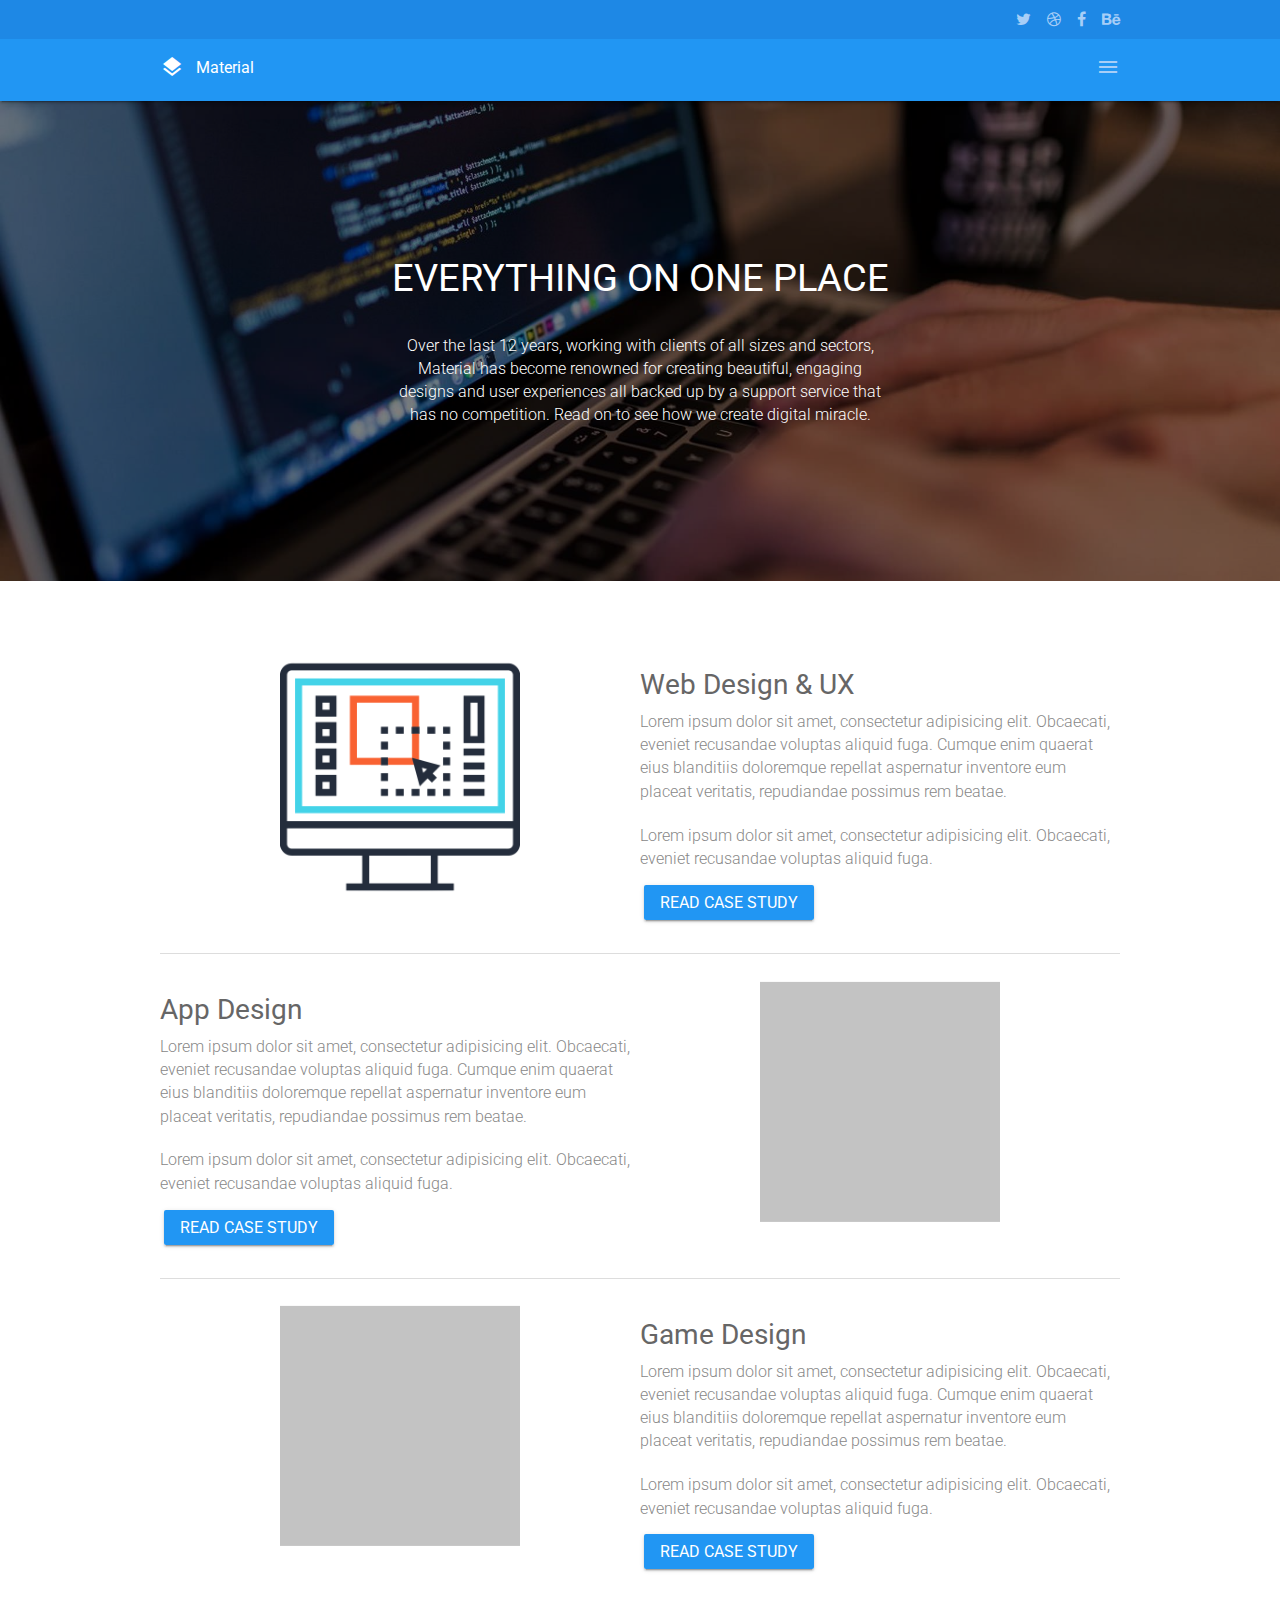
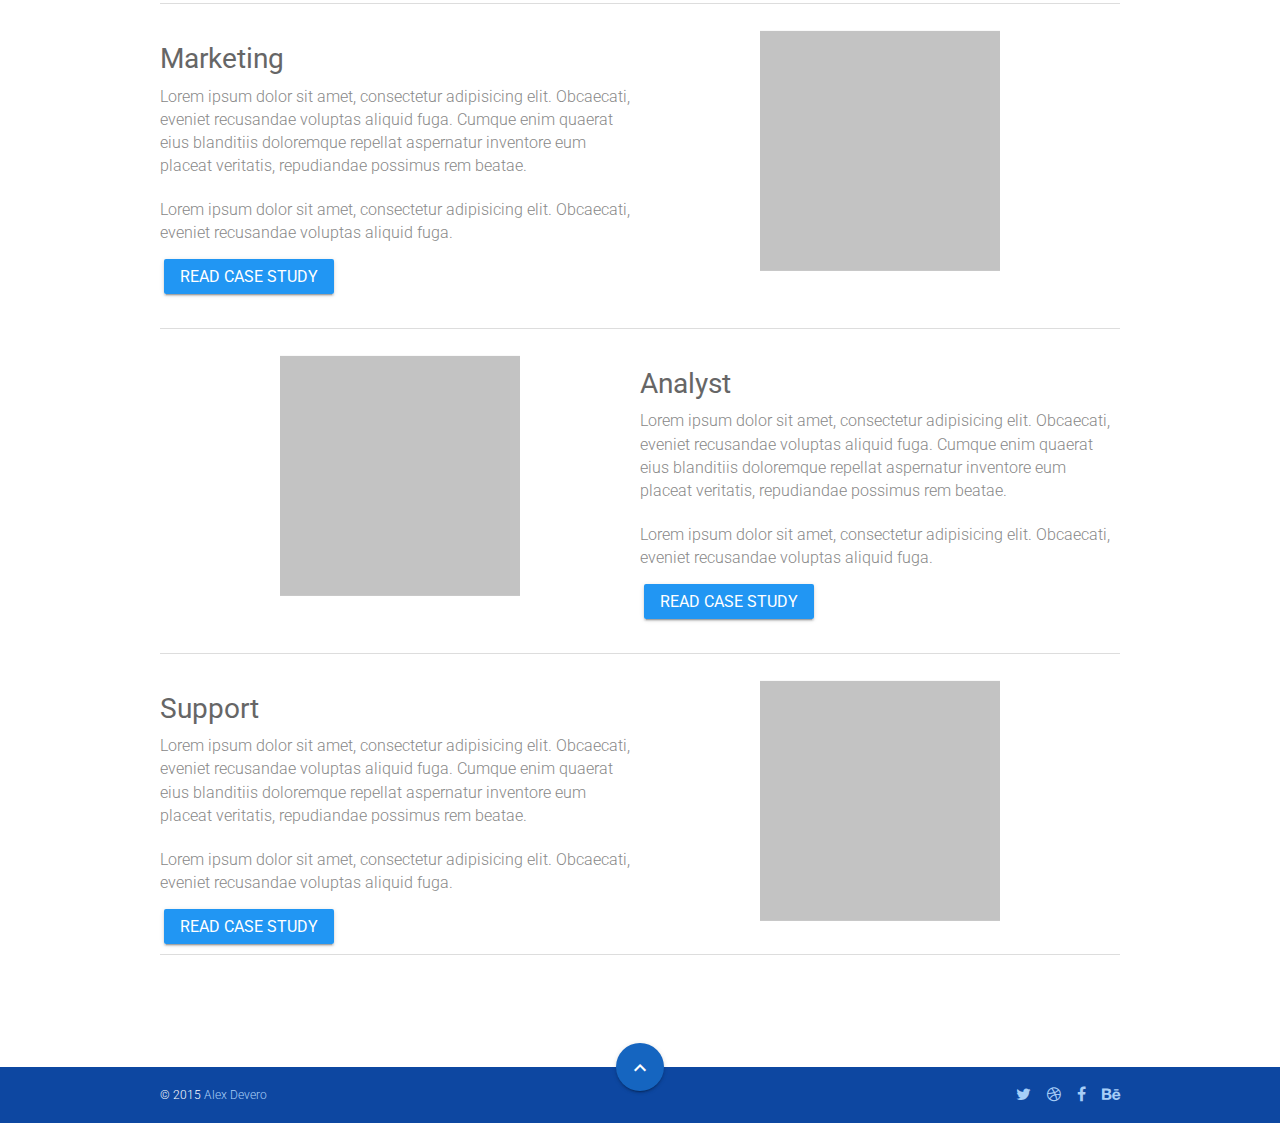
<file: template--material/services.html>
<!DOCTYPE html>
<html lang="en" class="no-js">
<head>
  <meta charset="UTF-8">
  <title>Material – Services</title>
  <meta http-equiv="X-UA-Compatible" content="IE=edge">
  <meta name="viewport" content="width=device-width, initial-scale=1">
  <meta name="handheldFriendly" content="true">
  <meta name="" content="">
  <meta name="description" content="Material HTML5 template.">
  <meta name="Author" content="Alex Devero">
  <!-- Favicons -->
  <link rel="apple-touch-icon" sizes="57x57" href="apple-touch-icon-57x57.png">
  <link rel="apple-touch-icon" sizes="60x60" href="apple-touch-icon-60x60.png">
  <link rel="apple-touch-icon" sizes="72x72" href="apple-touch-icon-72x72.png">
  <link rel="apple-touch-icon" sizes="76x76" href="apple-touch-icon-76x76.png">
  <link rel="apple-touch-icon" sizes="114x114" href="apple-touch-icon-114x114.png">
  <link rel="apple-touch-icon" sizes="120x120" href="apple-touch-icon-120x120.png">
  <link rel="apple-touch-icon" sizes="144x144" href="apple-touch-icon-144x144.png">
  <link rel="apple-touch-icon" sizes="152x152" href="apple-touch-icon-152x152.png">
  <link rel="apple-touch-icon" sizes="180x180" href="apple-touch-icon-180x180.png">
  <link rel="icon" type="image/png" href="favicon-32x32.png" sizes="32x32">
  <link rel="icon" type="image/png" href="favicon-194x194.png" sizes="194x194">
  <link rel="icon" type="image/png" href="favicon-96x96.png" sizes="96x96">
  <link rel="icon" type="image/png" href="android-chrome-192x192.png" sizes="192x192">
  <link rel="icon" type="image/png" href="favicon-16x16.png" sizes="16x16">
  <link rel="manifest" href="manifest.json">
  <meta name="msapplication-TileColor" content="#0589d2">
  <meta name="msapplication-TileImage" content="mstile-144x144.png">
  <meta name="theme-color" content="#ffffff">
  <!-- Facebook OpenGraph tags -->
  <meta property="og:title" content=""><!-- Title of the website -->
  <meta property="og:type" content="website"><!-- Type of the Facebook OpenGraph tag -->
  <meta property="og:description" content=""><!-- Desription of the website -->
  <meta property="og:image" content=""><!-- Your photo -->
  <meta property="og:url" content=""><!-- Url of website -->
  <meta property="og:locale" content="en_US"><!-- Default language -->
  <meta property="og:site_name" content=""><!-- Name of the website -->
  <!-- Twitter cards tags -->
  <meta name="twitter:card" content="summary"><!-- Type of Twitter card -->
  <meta name="twitter:creator" content="@AlexDevero"><!-- Your Twitter handler -->
  <meta name="twitter:title" content=""><!-- Title of the website -->
  <meta name="twitter:description" content=""><!-- Desription of the website -->
  <!-- Fonts -->
  <link rel="stylesheet" href="http://fonts.googleapis.com/css?family=Roboto:300,400,500,700" type="text/css"><!-- Roboto font -->
  <link rel="stylesheet" href="https://fonts.googleapis.com/icon?family=Material+Icons"><!-- Material icons font -->
  <!-- Stylesheets -->
  <link rel="stylesheet" href="https://cdnjs.cloudflare.com/ajax/libs/font-awesome/4.4.0/css/font-awesome.min.css">
  <link rel="stylesheet" href="styles/main.css"><!-- Master stylesheet -->
</head>
<body>
  <div class="wrapper">
    <!--[if lt IE 9]>
      <p class="upgrade-browser">You are using an <strong>outdated</strong> browser. Please <a href="http://browsehappy.com/">upgrade your browser</a> to improve your experience.</p>
    <![endif]-->
    <!-- Scripts -->
    <header id="top" role="banner">
      <nav role="navigation">
        <div class="div nav--social">
          <div class="container">
            <ul class="list list--end list--media list--footer">
              <li><a href="#"><i class="fa fa-twitter"></i></a></li>
              <li><a href="#"><i class="fa fa-dribbble"></i></a></li>
              <li><a href="#"><i class="fa fa-facebook"></i></a></li>
              <li><a href="#"><i class="fa fa-behance"></i></a></li>
            </ul>
          </div>
        </div>
        <div class="nav--main">
          <div class="container">
            <div class="logo__container">
              <h1 class="logo__title"><a href="index.html"><i class="material-icons">layers</i> &nbsp; <span>Material</span></a></h1>
            </div>
            <input id="nav__checkbox" class="nav__checkbox item--hidden" type="checkbox">
            <label class="icon icon--menu" for="nav__checkbox"><i class="material-icons">menu</i></label>
            <ul class="nav__list list--end list list--nav">
              <li><a href="index.html">Home</a></li>
              <li><a href="about.html">About</a></li>
              <li><a href="services.html">Services</a></li>
              <li><a href="portfolio.html">Portfolio</a></li>
              <li><a href="blog.html">Blog</a></li>
              <li><a href="contact.html">Contact</a></li>
            </ul>
          </div>
        </div>
      </nav>
    </header>
    <!-- Section - Hero -->
    <section class="sec--hero hero--services">
      <div class="hero__overlay"></div>
      <div class="container">
        <div class="hero__content text--center">
          <h1 class="hero__title heading--primary">Everything on one place</h1>
          <p class="hero__pitch text--light">Over the last 12 years, working with clients of all sizes and sectors, Material has become renowned for creating beautiful, engaging designs and user experiences all backed up by a support service that has no competition. Read on to see how we create digital miracle.</p>
        </div>
      </div>
    </section><!-- end Section - Hero -->
    <!-- Section - Services -->
    <section class="sec--services">
      <div class="container">
        <!-- Services - block -->
        <div class="list services__block">
          <div class="col--2">
            <div class="service__icon">
              <img class="icon--medium lazy" data-original="images/icon--web-design.png" alt="Web Design icon.">
              <noscript>
                <img class="icon--medium" src="images/icon--web-design.png" alt="Web Design icon.">
              </noscript>
            </div>
          </div>
          <div class="col--2">
            <div class="service__content">
              <h2 class="heading--secondary">Web Design &amp; UX</h2>
              <p class="service__info">Lorem ipsum dolor sit amet, consectetur adipisicing elit. Obcaecati, eveniet recusandae voluptas aliquid fuga. Cumque enim quaerat eius blanditiis doloremque repellat aspernatur inventore eum placeat veritatis, repudiandae possimus rem beatae.</p>
              <p class="service__info">Lorem ipsum dolor sit amet, consectetur adipisicing elit. Obcaecati, eveniet recusandae voluptas aliquid fuga.</p>
              <a class="btn btn--success" href="project.html" role="button">Read Case Study</a>
            </div>
          </div>
        </div><!-- end Services - block -->
        <br>
        <hr class="divider divider--big">
        <!-- Services - block -->
        <div class="list row--reverse services__block">
          <div class="col--2">
            <div class="service__icon">
              <img class="icon--medium lazy" data-original="images/icon--app-design.png" alt="App design icon.">
              <noscript>
                <img class="icon--medium" src="images/icon--app-design.png" alt="App design icon.">
              </noscript>
            </div>
          </div>
          <div class="col--2">
            <div class="service__content">
              <h2 class="heading--secondary">App Design</h2>
              <p class="service__info">Lorem ipsum dolor sit amet, consectetur adipisicing elit. Obcaecati, eveniet recusandae voluptas aliquid fuga. Cumque enim quaerat eius blanditiis doloremque repellat aspernatur inventore eum placeat veritatis, repudiandae possimus rem beatae.</p>
              <p class="service__info">Lorem ipsum dolor sit amet, consectetur adipisicing elit. Obcaecati, eveniet recusandae voluptas aliquid fuga.</p>
              <a class="btn btn--success" href="project.html" role="button">Read Case Study</a>
            </div>
          </div>
        </div><!-- end Services - block -->
        <br>
        <hr class="divider divider--big">
        <!-- Services - block -->
        <div class="list services__block">
          <div class="col--2">
            <div class="service__icon">
              <img class="icon--medium lazy" data-original="images/icon--game-design.png" alt="Game design icon.">
              <noscript>
                <img class="icon--medium" src="images/icon--game-design.png" alt="Game design icon.">
              </noscript>
            </div>
          </div>
          <div class="col--2">
            <div class="service__content">
              <h2 class="heading--secondary">Game Design</h2>
              <p class="service__info">Lorem ipsum dolor sit amet, consectetur adipisicing elit. Obcaecati, eveniet recusandae voluptas aliquid fuga. Cumque enim quaerat eius blanditiis doloremque repellat aspernatur inventore eum placeat veritatis, repudiandae possimus rem beatae.</p>
              <p class="service__info">Lorem ipsum dolor sit amet, consectetur adipisicing elit. Obcaecati, eveniet recusandae voluptas aliquid fuga.</p>
              <a class="btn btn--success" href="project.html" role="button">Read Case Study</a>
            </div>
          </div>
        </div><!-- end Services - block -->
        <br>
        <hr class="divider divider--big">
        <!-- Services - block -->
        <div class="list row--reverse services__block">
          <div class="col--2">
            <div class="service__icon">
              <img class="icon--medium lazy" data-original="images/icon--marketing.png" alt="Marketing icon.">
              <noscript>
                <img class="icon--medium" src="images/icon--marketing.png" alt="Marketing icon.">
              </noscript>
            </div>
          </div>
          <div class="col--2">
            <div class="service__content">
              <h2 class="heading--secondary">Marketing</h2>
              <p class="service__info">Lorem ipsum dolor sit amet, consectetur adipisicing elit. Obcaecati, eveniet recusandae voluptas aliquid fuga. Cumque enim quaerat eius blanditiis doloremque repellat aspernatur inventore eum placeat veritatis, repudiandae possimus rem beatae.</p>
              <p class="service__info">Lorem ipsum dolor sit amet, consectetur adipisicing elit. Obcaecati, eveniet recusandae voluptas aliquid fuga.</p>
              <a class="btn btn--success" href="project.html" role="button">Read Case Study</a>
            </div>
          </div>
        </div><!-- end Services - block -->
        <br>
        <hr class="divider divider--big">
        <!-- Services - block -->
        <div class="list services__block">
          <div class="col--2">
            <div class="service__icon">
              <img class="icon--medium lazy" data-original="images/icon--analyst.png" alt="Analyst icon.">
              <noscript>
                <img class="icon--medium" src="images/icon--analyst.png" alt="Analyst icon.">
              </noscript>
            </div>
          </div>
          <div class="col--2">
            <div class="service__content">
              <h2 class="heading--secondary">Analyst</h2>
              <p class="service__info">Lorem ipsum dolor sit amet, consectetur adipisicing elit. Obcaecati, eveniet recusandae voluptas aliquid fuga. Cumque enim quaerat eius blanditiis doloremque repellat aspernatur inventore eum placeat veritatis, repudiandae possimus rem beatae.</p>
              <p class="service__info">Lorem ipsum dolor sit amet, consectetur adipisicing elit. Obcaecati, eveniet recusandae voluptas aliquid fuga.</p>
              <a class="btn btn--success" href="project.html" role="button">Read Case Study</a>
            </div>
          </div>
        </div><!-- end Services - block -->
        <br>
        <hr class="divider divider--big">
        <!-- Services - block -->
        <div class="list row--reverse services__block">
          <div class="col--2">
            <div class="service__icon">
              <img class="icon--medium lazy" data-original="images/icon--support.png" alt="Support icon.">
              <noscript>
                <img class="icon--medium" src="images/icon--support.png" alt="Support icon.">
              </noscript>
            </div>
          </div>
          <div class="col--2">
            <div class="service__content">
              <h2 class="heading--secondary">Support</h2>
              <p class="service__info">Lorem ipsum dolor sit amet, consectetur adipisicing elit. Obcaecati, eveniet recusandae voluptas aliquid fuga. Cumque enim quaerat eius blanditiis doloremque repellat aspernatur inventore eum placeat veritatis, repudiandae possimus rem beatae.</p>
              <p class="service__info">Lorem ipsum dolor sit amet, consectetur adipisicing elit. Obcaecati, eveniet recusandae voluptas aliquid fuga.</p>
              <a class="btn btn--success" href="project.html" role="button">Read Case Study</a>
            </div>
          </div>
        </div><!-- end Services - block -->
        <hr class="divider divider--big">
      </div>
    </section><!-- end Section - Services -->
    <footer>
      <div class="container">
        <p class="footer__copy text--small">&copy; 2015 <a class="link--light" href="http://www.alexdevero.com" target="_blank">Alex Devero</a></p>
        <a href="#top" class="btn--fab btn--fab--medium btn--fab--abs btn--fab--footer"><i class="material-icons">expand_less</i></a>
        <ul class="list list--end list--media list--footer">
          <li><a href="#"><i class="fa fa-twitter"></i></a></li>
          <li><a href="#"><i class="fa fa-dribbble"></i></a></li>
          <li><a href="#"><i class="fa fa-facebook"></i></a></li>
          <li><a href="#"><i class="fa fa-behance"></i></a></li>
        </ul>
      </div>
    </footer>
    <script src="https://ajax.googleapis.com/ajax/libs/jquery/1.11.3/jquery.min.js"></script>
    <script>window.jQuery || document.write('<script src="js/vendor/jquery-1.11.3.min.js"><\/script>')</script>
    <!-- Google Analytics: change UA-XXXXX-X to be your site's ID. -->
    <script>
      (function(b,o,i,l,e,r){b.GoogleAnalyticsObject=l;b[l]||(b[l]=
      function(){(b[l].q=b[l].q||[]).push(arguments)});b[l].l=+new Date;
      e=o.createElement(i);r=o.getElementsByTagName(i)[0];
      e.src='https://www.google-analytics.com/analytics.js';
      r.parentNode.insertBefore(e,r)}(window,document,'script','ga'));
      ga('create','UA-XXXXX-X','auto');ga('send','pageview');
    </script>
    <script src="js/jquery.lazyload.v1.9.1.js"></script>
    <script>
      (function() {
        document.getElementsByClassName("no-js")[0].classList.remove("no-js");
        ///
        // Lazy loading images
        ///
        $(".lazy").lazyload({effect: "fadeIn"});
      })($);
    </script>
  </div>
</body>
</html>
</file>
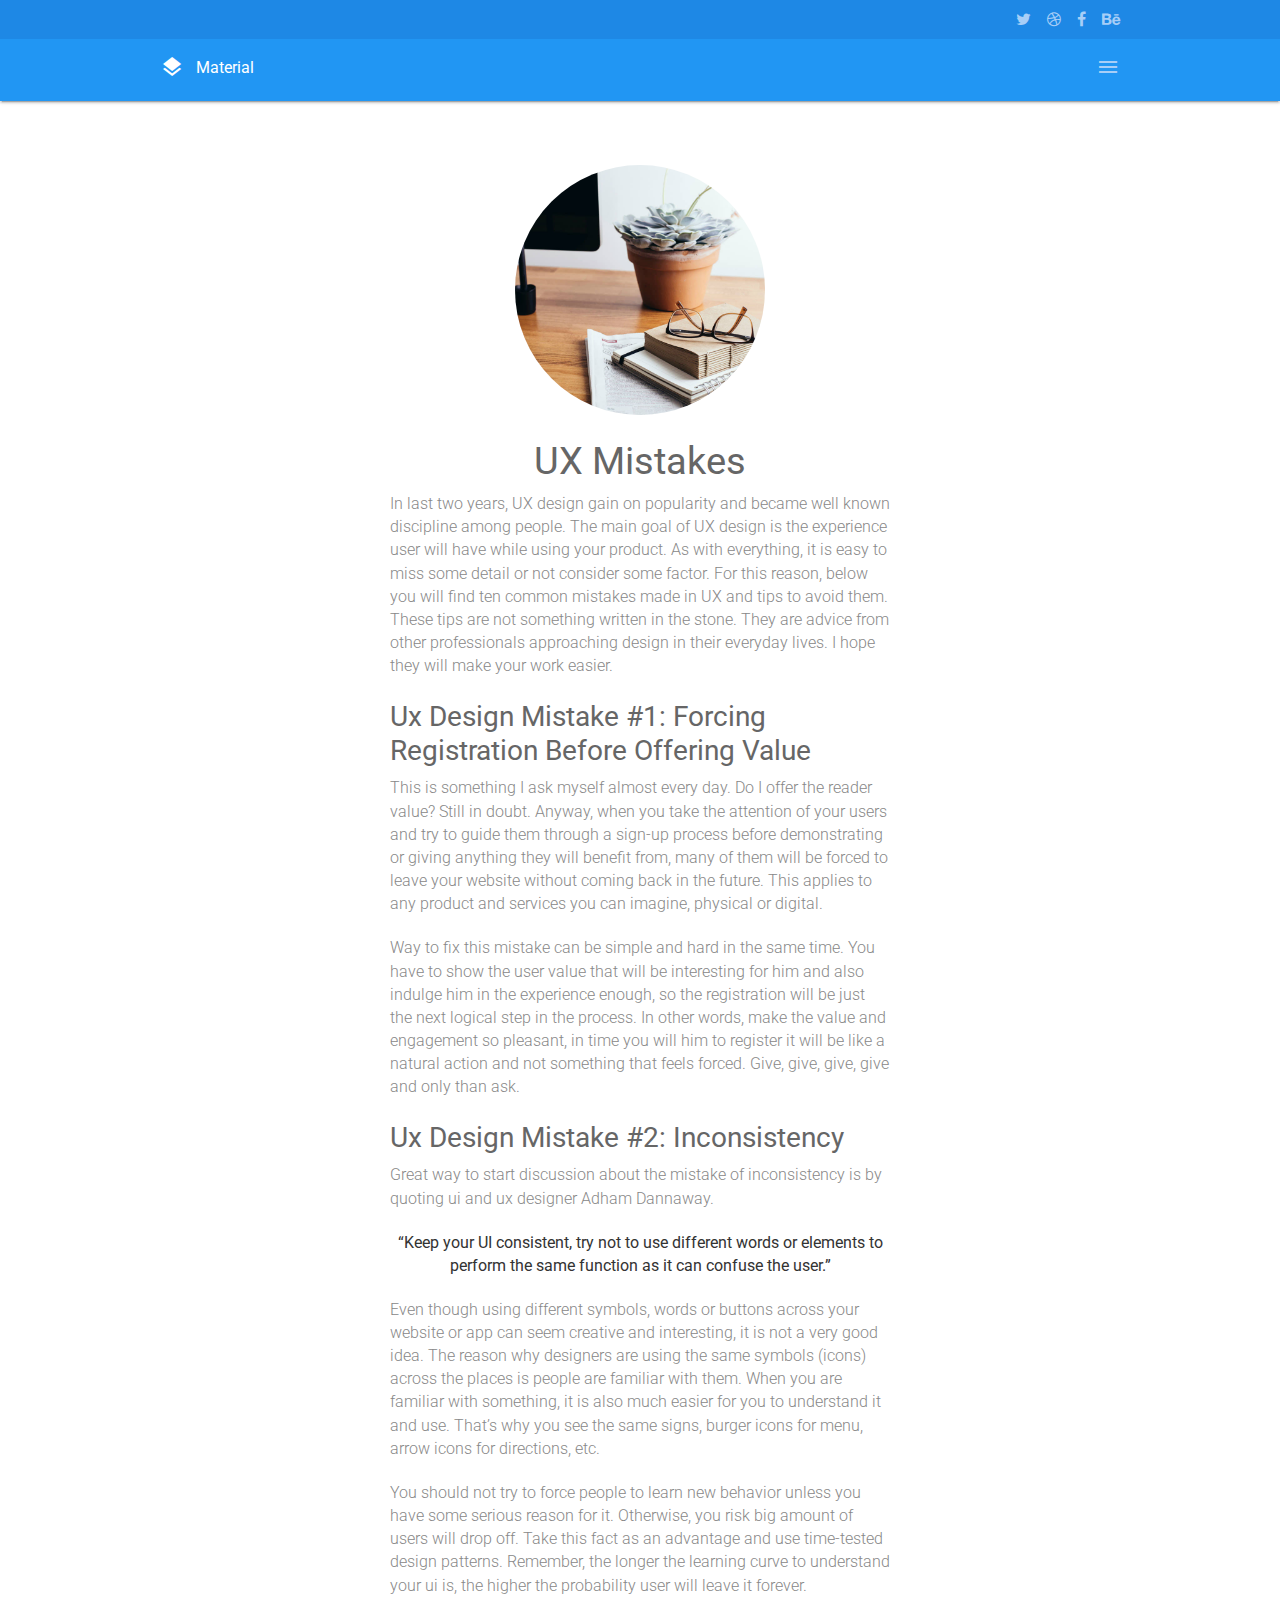
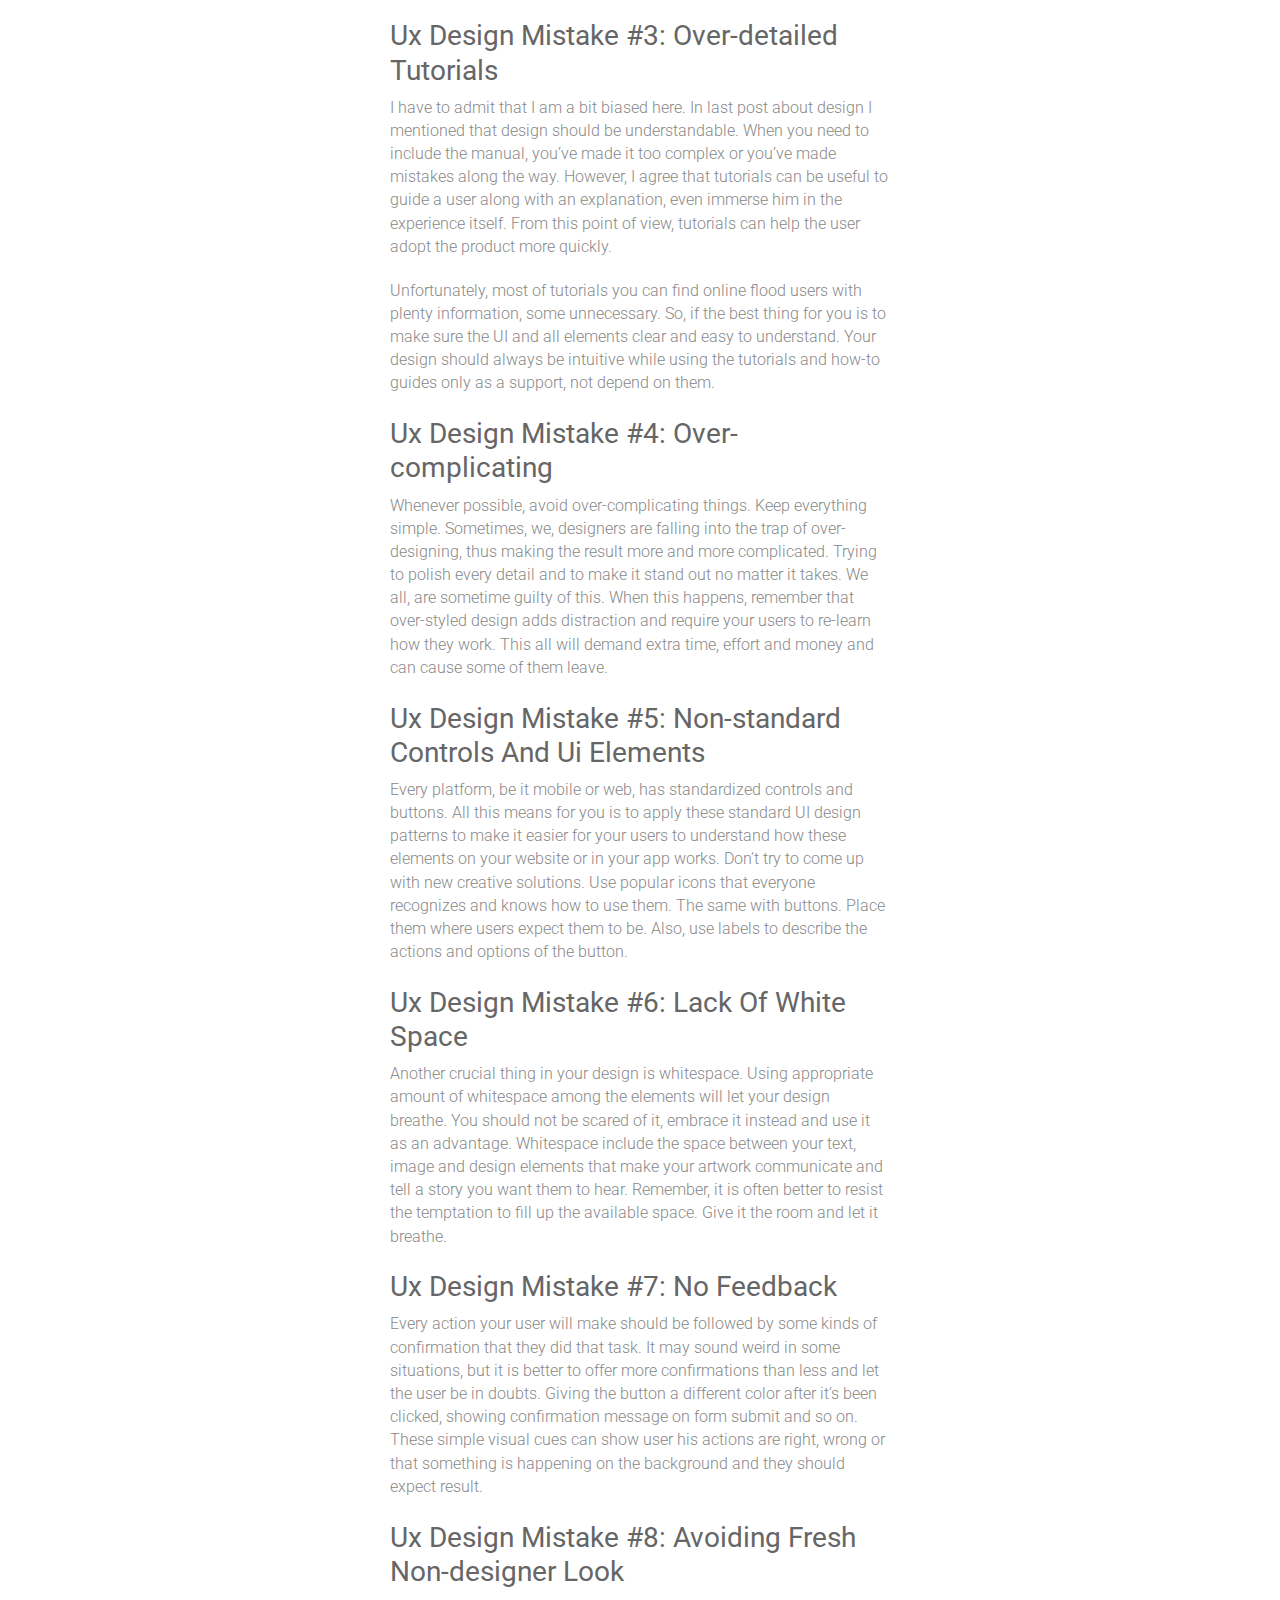
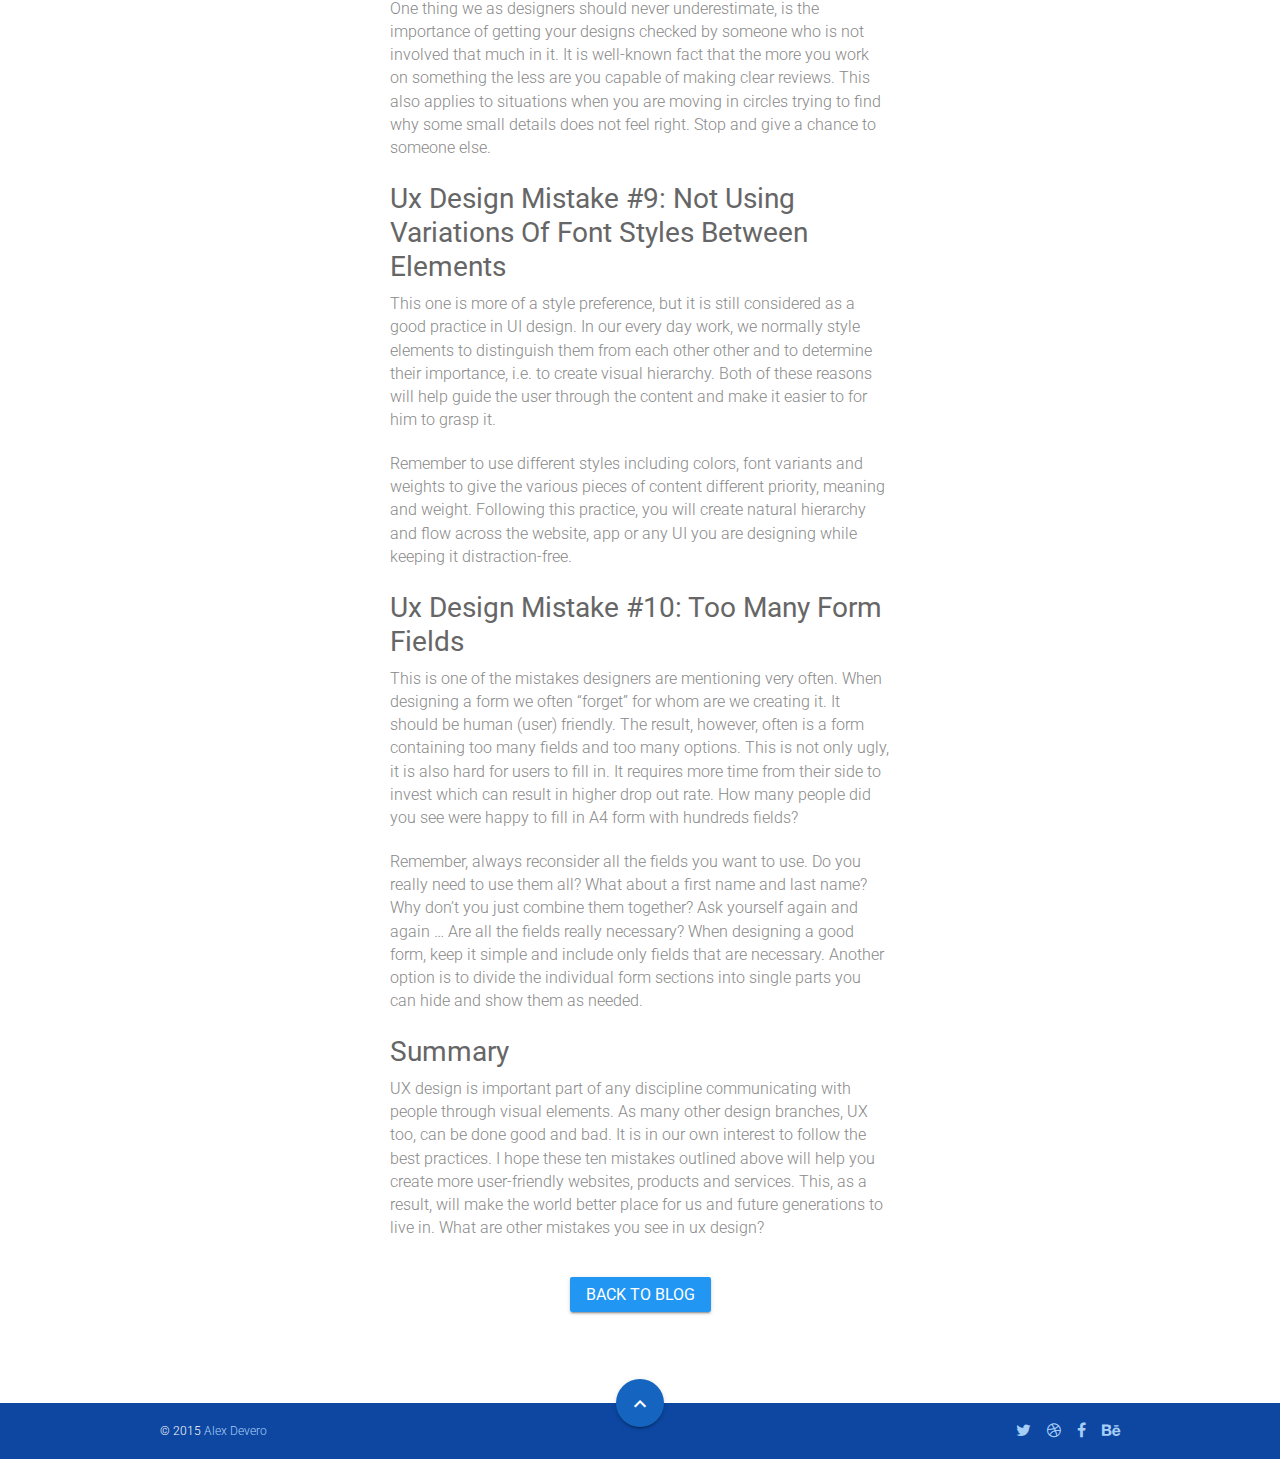
<file: template--material/single-post.html>
<!DOCTYPE html>
<html lang="en" class="no-js">
<head>
  <meta charset="UTF-8">
  <title>Material – UX Mistakes</title>
  <meta http-equiv="X-UA-Compatible" content="IE=edge">
  <meta name="viewport" content="width=device-width, initial-scale=1">
  <meta name="handheldFriendly" content="true">
  <meta name="" content="">
  <meta name="description" content="Material HTML5 template.">
  <meta name="Author" content="Alex Devero">
  <!-- Favicons -->
  <link rel="apple-touch-icon" sizes="57x57" href="apple-touch-icon-57x57.png">
  <link rel="apple-touch-icon" sizes="60x60" href="apple-touch-icon-60x60.png">
  <link rel="apple-touch-icon" sizes="72x72" href="apple-touch-icon-72x72.png">
  <link rel="apple-touch-icon" sizes="76x76" href="apple-touch-icon-76x76.png">
  <link rel="apple-touch-icon" sizes="114x114" href="apple-touch-icon-114x114.png">
  <link rel="apple-touch-icon" sizes="120x120" href="apple-touch-icon-120x120.png">
  <link rel="apple-touch-icon" sizes="144x144" href="apple-touch-icon-144x144.png">
  <link rel="apple-touch-icon" sizes="152x152" href="apple-touch-icon-152x152.png">
  <link rel="apple-touch-icon" sizes="180x180" href="apple-touch-icon-180x180.png">
  <link rel="icon" type="image/png" href="favicon-32x32.png" sizes="32x32">
  <link rel="icon" type="image/png" href="favicon-194x194.png" sizes="194x194">
  <link rel="icon" type="image/png" href="favicon-96x96.png" sizes="96x96">
  <link rel="icon" type="image/png" href="android-chrome-192x192.png" sizes="192x192">
  <link rel="icon" type="image/png" href="favicon-16x16.png" sizes="16x16">
  <link rel="manifest" href="manifest.json">
  <meta name="msapplication-TileColor" content="#0589d2">
  <meta name="msapplication-TileImage" content="mstile-144x144.png">
  <meta name="theme-color" content="#ffffff">
  <!-- Facebook OpenGraph tags -->
  <meta property="og:title" content=""><!-- Title of the website -->
  <meta property="og:type" content="website"><!-- Type of the Facebook OpenGraph tag -->
  <meta property="og:description" content=""><!-- Desription of the website -->
  <meta property="og:image" content=""><!-- Your photo -->
  <meta property="og:url" content=""><!-- Url of website -->
  <meta property="og:locale" content="en_US"><!-- Default language -->
  <meta property="og:site_name" content=""><!-- Name of the website -->
  <!-- Twitter cards tags -->
  <meta name="twitter:card" content="summary"><!-- Type of Twitter card -->
  <meta name="twitter:creator" content="@AlexDevero"><!-- Your Twitter handler -->
  <meta name="twitter:title" content=""><!-- Title of the website -->
  <meta name="twitter:description" content=""><!-- Desription of the website -->
  <!-- Fonts -->
  <link rel="stylesheet" href="http://fonts.googleapis.com/css?family=Roboto:300,400,500,700" type="text/css"><!-- Roboto font -->
  <link rel="stylesheet" href="https://fonts.googleapis.com/icon?family=Material+Icons"><!-- Material icons font -->
  <!-- Stylesheets -->
  <link rel="stylesheet" href="https://cdnjs.cloudflare.com/ajax/libs/font-awesome/4.4.0/css/font-awesome.min.css">
  <link rel="stylesheet" href="styles/main.css"><!-- Master stylesheet -->
</head>
<body>
  <div class="wrapper">
    <!--[if lt IE 9]>
      <p class="upgrade-browser">You are using an <strong>outdated</strong> browser. Please <a href="http://browsehappy.com/">upgrade your browser</a> to improve your experience.</p>
    <![endif]-->
    <!-- Scripts -->
    <header id="top" role="banner">
      <nav role="navigation">
        <div class="div nav--social">
          <div class="container">
            <ul class="list list--end list--media list--footer">
              <li><a href="#"><i class="fa fa-twitter"></i></a></li>
              <li><a href="#"><i class="fa fa-dribbble"></i></a></li>
              <li><a href="#"><i class="fa fa-facebook"></i></a></li>
              <li><a href="#"><i class="fa fa-behance"></i></a></li>
            </ul>
          </div>
        </div>
        <div class="nav--main">
          <div class="container">
            <div class="logo__container">
              <h1 class="logo__title"><a href="index.html"><i class="material-icons">layers</i> &nbsp; <span>Material</span></a></h1>
            </div>
            <input id="nav__checkbox" class="nav__checkbox item--hidden" type="checkbox">
            <label class="icon icon--menu" for="nav__checkbox"><i class="material-icons">menu</i></label>
            <ul class="nav__list list--end list list--nav">
              <li><a href="index.html">Home</a></li>
              <li><a href="about.html">About</a></li>
              <li><a href="services.html">Services</a></li>
              <li><a href="portfolio.html">Portfolio</a></li>
              <li><a href="blog.html">Blog</a></li>
              <li><a href="contact.html">Contact</a></li>
            </ul>
          </div>
        </div>
      </nav>
    </header>
    <!-- Section - Blog -->
    <section class="sec--blog">
      <div class="container">
        <!-- Blog - post -->
        <div class="blog__post">
          <div class="blog__photo team__photo">
            <img class="thumbnail__image lazy" data-original="images/blog__uxmethod-thumb--small.jpg" alt="UX principles blog post thumbnail">
            <noscript>
              <img class="thumbnail__image" src="images/blog__uxmethod-thumb--small.jpg" alt="UX principles blog post thumbnail">
            </noscript>
          </div>
          <div class="post__info">
            <br>
            <h1 class="post__heading heading--secondary text--center">UX Mistakes</h1>
            <p class="post__paragraph">In last two years, UX design gain on popularity and became well known discipline among people. The main goal of UX design is the experience user will have while using your product. As with everything, it is easy to miss some detail or not consider some factor. For this reason, below you will find ten common mistakes made in UX and tips to avoid them. These tips are not something written in the stone. They are advice from other professionals approaching design in their everyday lives. I hope they will make your work easier.</p>
            <h2 class="heading--secondary">Ux Design Mistake #1: Forcing Registration Before Offering Value</h2>
            <p class="post__paragraph">This is something I ask myself almost every day. Do I offer the reader value? Still in doubt. Anyway, when you take the attention of your users and try to guide them through a sign-up process before demonstrating or giving anything they will benefit from, many of them will be forced to leave your website without coming back in the future. This applies to any product and services you can imagine, physical or digital.</p>
            <p class="post__paragraph">Way to fix this mistake can be simple and hard in the same time. You have to show the user value that will be interesting for him and also indulge him in the experience enough, so the registration will be just the next logical step in the process. In other words, make the value and engagement so pleasant, in time you will him to register it will be like a natural action and not something that feels forced. Give, give, give, give and only than ask.</p>
            <h2 class="heading--secondary">Ux Design Mistake #2: Inconsistency</h2>
            <p class="post__paragraph">Great way to start discussion about the mistake of inconsistency is by quoting ui and ux designer Adham Dannaway.</p>
            <blockquote class="text--center">“Keep your UI consistent, try not to use different words or elements to perform the same function as it can confuse the user.”</blockquote>
            <p class="post__paragraph">Even though using different symbols, words or buttons across your website or app can seem creative and interesting, it is not a very good idea. The reason why designers are using the same symbols (icons) across the places is people are familiar with them. When you are familiar with something, it is also much easier for you to understand it and use. That’s why you see the same signs, burger icons for menu, arrow icons for directions, etc.</p>
            <p class="post__paragraph">You should not try to force people to learn new behavior unless you have some serious reason for it. Otherwise, you risk big amount of users will drop off. Take this fact as an advantage and use time-tested design patterns. Remember, the longer the learning curve to understand your ui is, the higher the probability user will leave it forever.</p>
            <p></p>
            <h2 class="heading--secondary">Ux Design Mistake #3: Over-detailed Tutorials</h2>
            <p class="post__paragraph">I have to admit that I am a bit biased here. In last post about design I mentioned that design should be understandable. When you need to include the manual, you’ve made it too complex or you’ve made mistakes along the way. However, I agree that tutorials can be useful to guide a user along with an explanation, even immerse him in the experience itself. From this point of view, tutorials can help the user adopt the product more quickly.</p>
            <p class="post__paragraph">Unfortunately, most of tutorials you can find online flood users with plenty information, some unnecessary. So, if the best thing for you is to make sure the UI and all elements clear and easy to understand. Your design should always be intuitive while using the tutorials and how-to guides only as a support, not depend on them.</p>
            <h2 class="heading--secondary">Ux Design Mistake #4: Over-complicating</h2>
            <p class="post__paragraph">Whenever possible, avoid over-complicating things. Keep everything simple. Sometimes, we, designers are falling into the trap of over-designing, thus making the result more and more complicated. Trying to polish every detail and to make it stand out no matter it takes. We all, are sometime guilty of this. When this happens, remember that over-styled design adds distraction and require your users to re-learn how they work. This all will demand extra time, effort and money and can cause some of them leave.</p>
            <h2 class="heading--secondary">Ux Design Mistake #5: Non-standard Controls And Ui Elements</h2>
            <p class="post__paragraph">Every platform, be it mobile or web, has standardized controls and buttons. All this means for you is to apply these standard UI design patterns to make it easier for your users to understand how these elements on your website or in your app works. Don’t try to come up with new creative solutions. Use popular icons that everyone recognizes and knows how to use them. The same with buttons. Place them where users expect them to be. Also, use labels to describe the actions and options of the button.</p>
            <h2 class="heading--secondary">Ux Design Mistake #6: Lack Of White Space</h2>
            <p class="post__paragraph">Another crucial thing in your design is whitespace. Using appropriate amount of whitespace among the elements will let your design breathe. You should not be scared of it, embrace it instead and use it as an advantage. Whitespace include the space between your text, image and design elements that make your artwork communicate and tell a story you want them to hear. Remember, it is often better to resist the temptation to fill up the available space. Give it the room and let it breathe.</p>
            <h2 class="heading--secondary">Ux Design Mistake #7: No Feedback</h2>
            <p class="post__paragraph">Every action your user will make should be followed by some kinds of confirmation that they did that task. It may sound weird in some situations, but it is better to offer more confirmations than less and let the user be in doubts. Giving the button a different color after it’s been clicked, showing confirmation message on form submit and so on. These simple visual cues can show user his actions are right, wrong or that something is happening on the background and they should expect result.</p>
            <h2 class="heading--secondary">Ux Design Mistake #8: Avoiding Fresh Non-designer Look</h2>
            <p class="post__paragraph">One thing we as designers should never underestimate, is the importance of getting your designs checked by someone who is not involved that much in it. It is well-known fact that the more you work on something the less are you capable of making clear reviews. This also applies to situations when you are moving in circles trying to find why some small details does not feel right. Stop and give a chance to someone else.</p>
            <h2 class="heading--secondary">Ux Design Mistake #9: Not Using Variations Of Font Styles Between Elements</h2>
            <p class="post__paragraph">This one is more of a style preference, but it is still considered as a good practice in UI design. In our every day work, we normally style elements to distinguish them from each other other and to determine their importance, i.e. to create visual hierarchy. Both of these reasons will help guide the user through the content and make it easier to for him to grasp it.</p>
            <p class="post__paragraph">Remember to use different styles including colors, font variants and weights to give the various pieces of content different priority, meaning and weight. Following this practice, you will create natural hierarchy and flow across the website, app or any UI you are designing while keeping it distraction-free.</p>
            <h2 class="heading--secondary">Ux Design Mistake #10: Too Many Form Fields</h2>
            <p class="post__paragraph">This is one of the mistakes designers are mentioning very often. When designing a form we often “forget” for whom are we creating it. It should be human (user) friendly. The result, however, often is a form containing too many fields and too many options. This is not only ugly, it is also hard for users to fill in. It requires more time from their side to invest which can result in higher drop out rate. How many people did you see were happy to fill in A4 form with hundreds fields?</p>
            <p class="post__paragraph">Remember, always reconsider all the fields you want to use. Do you really need to use them all? What about a first name and last name? Why don’t you just combine them together? Ask yourself again and again … Are all the fields really necessary? When designing a good form, keep it simple and include only fields that are necessary. Another option is to divide the individual form sections into single parts you can hide and show them as needed.</p>
            <h2 class="heading--secondary">Summary</h2>
            <p class="post__paragraph">UX design is important part of any discipline communicating with people through visual elements. As many other design branches, UX too, can be done good and bad. It is in our own interest to follow the best practices. I hope these ten mistakes outlined above will help you create more user-friendly websites, products and services. This, as a result, will make the world better place for us and future generations to live in. What are other mistakes you see in ux design?</p>
          </div>
          <br>
          <div class="btn__container">
            <a class="btn btn--success" href="blog.html" role="buttton">Back to blog</a>
          </div>
        </div><!-- end Blog - post -->
      </div>
    </section><!-- end Section - Team -->
    <footer>
      <div class="container">
        <p class="footer__copy text--small">&copy; 2015 <a class="link--light" href="http://www.alexdevero.com" target="_blank">Alex Devero</a></p>
        <a href="#top" class="btn--fab btn--fab--medium btn--fab--abs btn--fab--footer"><i class="material-icons">expand_less</i></a>
        <ul class="list list--end list--media list--footer">
          <li><a href="#"><i class="fa fa-twitter"></i></a></li>
          <li><a href="#"><i class="fa fa-dribbble"></i></a></li>
          <li><a href="#"><i class="fa fa-facebook"></i></a></li>
          <li><a href="#"><i class="fa fa-behance"></i></a></li>
        </ul>
      </div>
    </footer>
    <script src="https://ajax.googleapis.com/ajax/libs/jquery/1.11.3/jquery.min.js"></script>
    <script>window.jQuery || document.write('<script src="js/vendor/jquery-1.11.3.min.js"><\/script>')</script>
    <!-- Google Analytics: change UA-XXXXX-X to be your site's ID. -->
    <script>
      (function(b,o,i,l,e,r){b.GoogleAnalyticsObject=l;b[l]||(b[l]=
      function(){(b[l].q=b[l].q||[]).push(arguments)});b[l].l=+new Date;
      e=o.createElement(i);r=o.getElementsByTagName(i)[0];
      e.src='https://www.google-analytics.com/analytics.js';
      r.parentNode.insertBefore(e,r)}(window,document,'script','ga'));
      ga('create','UA-XXXXX-X','auto');ga('send','pageview');
    </script>
    <script src="js/jquery.lazyload.v1.9.1.js"></script>
    <script>
      (function() {
        document.getElementsByClassName("no-js")[0].classList.remove("no-js");
        ///
        // Lazy loading images
        ///
        $(".lazy").lazyload({effect: "fadeIn"});
      })($);
    </script>
  </div>
</body>
</html>
</file>
<file: template--material/styles/main.css>
/**
 * google-material-color v1.1.0
 * https://github.com/danlevan/google-material-color
 */
.vertical-align, .hero__content, .insert__quote, .service__icon, .thumbnail__info {
  position: relative;
  top: 50%;
  -webkit-transform: translateY(-50%);
  transform: translateY(-50%); }

.box-shadow, .btn, .btn--fab, .card, header, .list--nav {
  box-shadow: 0 2px 2px 0 rgba(0, 0, 0, 0.14), 0 3px 1px -2px rgba(0, 0, 0, 0.2), 0 1px 5px 0 rgba(0, 0, 0, 0.12); }

.box-shadow--active {
  box-shadow: 0 4px 5px 0 rgba(0, 0, 0, 0.14), 0 1px 10px 0 rgba(0, 0, 0, 0.12), 0 2px 4px -1px rgba(0, 0, 0, 0.2); }

/* http://meyerweb.com/eric/tools/css/reset/ 
   v2.0 | 20110126
   License: none (public domain)
*/
html, body, div, span, applet, object, iframe,
h1, h2, h3, h4, h5, h6, p, blockquote, pre,
a, abbr, acronym, address, big, cite, code,
del, dfn, em, img, ins, kbd, q, s, samp,
small, strike, strong, sub, sup, tt, var,
b, u, i, center,
dl, dt, dd, ol, ul, li,
fieldset, form, label, legend,
table, caption, tbody, tfoot, thead, tr, th, td,
article, aside, canvas, details, embed,
figure, figcaption, footer, header, hgroup,
menu, nav, output, ruby, section, summary,
time, mark, audio, video {
  margin: 0;
  padding: 0;
  border: 0;
  font-size: 100%;
  font: inherit;
  vertical-align: baseline; }

/* HTML5 display-role reset for older browsers */
article, aside, details, figcaption, figure,
footer, header, hgroup, menu, nav, section {
  display: block; }

body {
  line-height: 1; }

ol, ul {
  list-style: none; }

blockquote, q {
  quotes: none; }

blockquote:before, blockquote:after,
q:before, q:after {
  content: '';
  content: none; }

table {
  border-collapse: collapse;
  border-spacing: 0; }

/*---------------------------------*\
  Base
\*---------------------------------*/
html,
body {
  width: 100%;
  height: 100%; }

html {
  font-size: 1rem;
  -ms-touch-action: manipulation;
  touch-action: manipulation; }

body {
  font-family: "Roboto", "Helvetica", "Arial", sans-serif;
  font-weight: 400;
  line-height: 1.45;
  color: #333;
  background-color: white; }

a {
  text-decoration: none;
  color: #999;
  transition: color 0.2s cubic-bezier(0.4, 0, 1, 1); }
  a:focus, a:hover {
    color: #333; }

blockquote,
h1,
h2,
h3,
h4,
h5,
p {
  margin-right: auto;
  margin-bottom: 1.3rem;
  margin-left: auto;
  max-width: 31.25rem; }

blockquote {
  margin-bottom: 1.3rem; }

footer {
  width: 100%; }

html {
  font-size: 1em; }

h1,
h2,
h3,
h4,
h5 {
  margin-top: 1.414rem;
  margin-bottom: .5rem;
  font-weight: inherit;
  line-height: 1.2; }

h1 {
  margin-top: 0;
  font-size: 2.369rem;
  /*3.157em*/ }

h2 {
  font-size: 1.777rem;
  /*2.369rem*/ }

h3 {
  font-size: 1.333rem;
  /*1.777ren*/ }

p {
  font-weight: 300;
  color: #888; }

section {
  padding-top: 4rem;
  padding-bottom: 4rem; }

small {
  font-size: .75rem; }

/*---------------------------------*\
  Grid System
\*---------------------------------*/
html {
  box-sizing: border-box; }

*,
:after,
:before {
  box-sizing: inherit; }

.column,
.columns,
.container {
  width: 100%; }

.container:after,
.row:after {
  display: table;
  clear: both;
  content: ""; }

.container {
  position: relative;
  padding: 0 20px;
  margin: 0 auto;
  max-width: 960px; }

.column,
.columns {
  float: left; }

@media (min-width: 400px) {
  .container {
    padding: 0;
    width: 85%; } }
@media (min-width: 768px) {
  /*550px*/
  .container {
    width: 80%; }

  .column,
  .columns {
    margin-left: 4%; }

  .column:first-child,
  .columns:first-child {
    margin-left: 0; }

  .one.column,
  .one.columns {
    width: 4.66666666667%; }

  .two.columns {
    width: 13.3333333333%; }

  .three.columns {
    width: 22%; }

  .four.columns {
    width: 30.6666666667%; }

  .five.columns {
    width: 39.3333333333%; }

  .six.columns {
    width: 48%; }

  .seven.columns {
    width: 56.6666666667%; }

  .eight.columns {
    width: 65.3333333333%; }

  .nine.columns {
    width: 74%; }

  .ten.columns {
    width: 82.6666666667%; }

  .eleven.columns {
    width: 91.3333333333%; }

  .twelve.columns {
    margin-left: 0;
    width: 100%; }

  .one-third.column {
    width: 30.6666666667%; }

  .two-thirds.column {
    width: 65.3333333333%; }

  .one-half.column {
    width: 48%; }

  .offset-by-one.column,
  .offset-by-one.columns {
    margin-left: 8.66666666667%; }

  .offset-by-two.column,
  .offset-by-two.columns {
    margin-left: 17.3333333333%; }

  .offset-by-three.column,
  .offset-by-three.columns {
    margin-left: 26%; }

  .offset-by-four.column,
  .offset-by-four.columns {
    margin-left: 34.6666666667%; }

  .offset-by-five.column,
  .offset-by-five.columns {
    margin-left: 43.3333333333%; }

  .offset-by-six.column,
  .offset-by-six.columns {
    margin-left: 52%; }

  .offset-by-seven.column,
  .offset-by-seven.columns {
    margin-left: 60.6666666667%; }

  .offset-by-eight.column,
  .offset-by-eight.columns {
    margin-left: 69.3333333333%; }

  .offset-by-nine.column,
  .offset-by-nine.columns {
    margin-left: 78%; }

  .offset-by-ten.column,
  .offset-by-ten.columns {
    margin-left: 86.6666666667%; }

  .offset-by-eleven.column,
  .offset-by-eleven.columns {
    margin-left: 95.3333333333%; }

  .offset-by-one-third.column,
  .offset-by-one-third.columns {
    margin-left: 34.6666666667%; }

  .offset-by-two-thirds.column,
  .offset-by-two-thirds.columns {
    margin-left: 69.3333333333%; }

  .offset-by-one-half.column,
  .offset-by-one-half.columns {
    margin-left: 52%; } }
@media print {
  *,
  *:before,
  *:after {
    text-shadow: none !important;
    color: #000 !important;
    background: transparent !important;
    box-shadow: none !important; }

  a,
  a:visited {
    text-decoration: underline; }

  a[href]:after {
    content: " (" attr(href) ")"; }

  abbr[title]:after {
    content: " (" attr(title) ")"; }

  a[href^="#"]:after,
  a[href^="javascript:"]:after {
    content: ""; }

  pre,
  blockquote {
    border: 1px solid #999;
    page-break-inside: avoid; }

  thead {
    display: table-header-group; }

  tr,
  img {
    page-break-inside: avoid; }

  img {
    max-width: 100% !important; }

  p,
  h2,
  h3 {
    orphans: 3;
    widows: 3; }

  h2,
  h3 {
    page-break-after: avoid; } }
/*---------------------------------*\
  Blog
\*---------------------------------*/
.blog__photo img {
  height: 250px; }

/*---------------------------------*\
  Buttons
\*---------------------------------*/
.btn {
  padding: .5rem 1rem;
  margin: 0.25rem;
  min-width: 4rem;
  height: 2.25rem;
  text-transform: uppercase;
  color: #fff;
  border: 0;
  border-radius: 2px;
  cursor: pointer;
  transition: all 0.2s cubic-bezier(0.4, 0, 1, 1); }
  .btn:focus, .btn:hover {
    color: #fff;
    box-shadow: 0 3px 6px rgba(0, 0, 0, 0.16), 0 3px 6px rgba(0, 0, 0, 0.23); }
  .btn:active {
    box-shadow: 0 10px 20px rgba(0, 0, 0, 0.19), 0 6px 6px rgba(0, 0, 0, 0.23); }

.btn__container {
  text-align: center; }

.btn--center {
  display: block;
  margin-left: auto;
  margin-right: auto; }

.btn--success {
  background: #2196f3; }
  .btn--success:focus, .btn--success:hover {
    box-shadow: 0 3px 6px rgba(0, 0, 0, 0.16), 0 3px 6px rgba(0, 0, 0, 0.23); }
  .btn--success:active {
    box-shadow: 0 10px 20px rgba(0, 0, 0, 0.19), 0 6px 6px rgba(0, 0, 0, 0.23); }

.btn--ghost {
  color: #333;
  background-color: transparent;
  border: 2px solid #333;
  box-shadow: none; }
  .btn--ghost:focus, .btn--ghost:hover {
    color: #fff;
    background-color: #333;
    box-shadow: none; }

.btn--ghost--light {
  color: #999;
  border: 2px solid #999; }
  .btn--ghost--light:focus, .btn--ghost--light:hover {
    color: #fff;
    background-color: #333;
    border: 2px solid #333;
    box-shadow: none; }

.btn--good {
  background: #4caf50; }
  .btn--good:focus, .btn--good:hover {
    box-shadow: 0 3px 6px rgba(0, 0, 0, 0.16), 0 3px 6px rgba(0, 0, 0, 0.23); }
  .btn--good:active {
    box-shadow: 0 10px 20px rgba(0, 0, 0, 0.19), 0 6px 6px rgba(0, 0, 0, 0.23); }

.btn--fab {
  display: block;
  color: #fff;
  border-radius: 50%;
  font-size: 1.5rem;
  text-align: center;
  transition: all 0.2s cubic-bezier(0.4, 0, 1, 1); }
  .btn--fab:focus, .btn--fab:hover {
    color: #fff;
    box-shadow: 0 3px 6px rgba(0, 0, 0, 0.16), 0 3px 6px rgba(0, 0, 0, 0.23); }
  .btn--fab:active {
    box-shadow: 0 10px 20px rgba(0, 0, 0, 0.19), 0 6px 6px rgba(0, 0, 0, 0.23); }

.btn--fab--abs {
  position: absolute;
  top: -2.5rem;
  right: 0;
  left: 0;
  margin: auto; }

.btn--fab--big {
  padding: 1rem;
  width: 3.5rem;
  height: 3.5rem; }

.btn--fab--footer {
  background: #1565c0; }

.btn--fab--medium {
  padding: .75rem;
  width: 3rem;
  height: 3rem;
  font-size: 1.5rem; }

.btn--fab--small {
  padding: .35rem;
  width: 2.5rem;
  height: 2.5rem; }

.btn__icon {
  width: 2rem;
  height: 2rem; }

.btn__icon--small {
  width: 1.5rem;
  height: 1.5rem; }

/*---------------------------------*\
  Cards
\*---------------------------------*/
.card {
  z-index: 1;
  display: -webkit-flex;
  display: -ms-flexbox;
  display: flex;
  -webkit-flex-direction: column;
  -ms-flex-direction: column;
  flex-direction: column;
  padding: 1rem;
  width: 20.625rem;
  height: 12.5rem;
  font-size: 1rem;
  border-radius: 2px;
  transition: box-shadow 0.2s cubic-bezier(0.4, 0, 1, 1); }

.card__cover {
  height: 11.625rem; }

.card__title {
  font-size: 1.5rem;
  text-font-weight: 300;
  transform-origin-x: 10.3125rem;
  transform-origin-y: 3.5rem;
  text-transform-origin-x: 9.3125rem;
  text-transform-origin-y: 3rem;
  -webkit-perspective-origin: 10.3125rem 3.5rem;
  perspective-origin: 10.3125rem 3.5rem; }

.card__text {
  height: 1.125rem;
  font-size: 0.8125rem; }

/*---------------------------------*\
  Case Study
\*---------------------------------*/
.case__image {
  width: 100%;
  max-width: 100%; }

/*---------------------------------*\
  Columns
\*---------------------------------*/
.col--4 {
  width: 100%;
  min-height: 1px; }
  @media screen and (min-width: 34.375rem) {
    .col--4 {
      width: 50%; } }
  @media screen and (min-width: 60rem) {
    .col--4 {
      width: 33.3333333333%; } }

.col--3 {
  width: 100%;
  min-height: 1px; }
  @media screen and (min-width: 30rem) {
    .col--3 {
      width: 50%; } }
  @media screen and (min-width: 60rem) {
    .col--3 {
      width: 25%; } }

.col--2 {
  width: 100%;
  min-height: 1px; }
  @media screen and (min-width: 34.375rem) {
    .col--2 {
      width: 50%; } }

/*---------------------------------*\
  Divider
\*---------------------------------*/
.divider {
  margin-top: 1rem;
  margin-bottom: 1rem;
  height: 1px;
  background-color: #ddd;
  border: 0; }

.divider--big {
  width: 100%; }

.divider--small {
  max-width: 3rem; }

/*---------------------------------*\
  Footer
\*---------------------------------*/
footer {
  position: relative;
  padding-top: 1rem;
  padding-bottom: 1rem;
  margin-top: 2rem;
  background-color: #0d47a1; }

.footer__copy {
  float: left;
  margin-bottom: 0;
  color: #fff;
  line-height: 1.5rem; }

/*---------------------------------*\
  Forms
\*---------------------------------*/
.form {
  margin-right: auto;
  margin-left: auto;
  max-width: 24rem; }

.form__container {
  position: relative; }
  @media screen and (min-width: 30rem) {
    .form__container:nth-of-type(n+2) {
      margin-left: 2rem; } }
  @media screen and (max-width: 30rem) {
    .form__container {
      width: 100%; } }

.form__label {
  position: absolute;
  top: .35rem;
  font-size: 0.875rem;
  color: #9e9e9e;
  transition: top 0.2s cubic-bezier(0.4, 0, 1, 1); }
  @media screen and (max-width: 30rem) {
    .form__label {
      left: 0; } }

.form__element {
  position: relative;
  z-index: 2;
  padding: .5rem;
  font-family: "Roboto", "Helvetica", "Arial", sans-serif;
  background-color: transparent;
  border-top: 0;
  border-right: 0;
  border-left: 0;
  border-bottom: 1px solid #ededed;
  outline: 0; }
  .form__element:focus + .form__label {
    top: -1rem; }
  @media screen and (max-width: 30rem) {
    .form__element {
      width: 100%; } }

.container__message,
.form__message {
  width: 100%; }

.form__message {
  resize: none; }

/*---------------------------------*\
  Header
\*---------------------------------*/
header {
  position: relative;
  z-index: 3; }

/*---------------------------------*\
  Helper Classes
\*---------------------------------*/
.no-js .lazy,
.item--hidden {
  display: none;
  visibility: hidden; }

.item--blank {
  height: 23px; }

*[hidden] {
  display: none; }

.section-overlap {
  position: relative;
  z-index: 2;
  box-shadow: 0 1px 6px rgba(0, 0, 0, 0.5); }

/*---------------------------------*\
  Hero
\*---------------------------------*/
.sec--hero {
  height: 30rem;
  color: #fff;
  background-image: url(../images/Bernard-Goldbach---flicker-the-great-wall.jpg);
  background-repeat: no-repeat;
  background-position: center center;
  background-size: cover; }

.sec--hero > .container {
  height: 100%; }

.hero__content {
  margin-right: auto;
  margin-left: auto;
  max-width: 31.25rem; }

.hero__pitch {
  margin-top: 2rem;
  margin-bottom: 2rem;
  color: #fff; }

.hero--about,
.hero--case-study,
.hero--services {
  position: relative; }

.hero--about {
  background-image: url(../images/Arden--flickr-overlooking-amsterdam-panorama.jpg); }

.hero--case-study {
  background-image: url(../images/case-study__hero.jpg); }

.hero__overlay {
  position: absolute;
  top: 0;
  left: 0;
  width: 100%;
  height: 100%;
  background-color: rgba(0, 0, 0, 0.5); }

.hero--services {
  background-image: url(../images/computer-code.jpeg); }

/*---------------------------------*\
  Icons
\*---------------------------------*/
.icon {
  color: #a7cef7;
  cursor: pointer;
  transition: color 0.2s cubic-bezier(0.4, 0, 1, 1); }
  .icon:focus, .icon:hover {
    color: #fff; }

.icon--medium {
  width: 100%;
  max-width: 50%; }
  @media screen and (min-width: 34.375rem) {
    .icon--medium {
      max-width: 70%; } }
  @media screen and (min-width: 48rem) {
    .icon--medium {
      max-width: 50%; } }

.icon--menu {
  float: right;
  position: relative;
  z-index: 1; }

.icon--small {
  display: block;
  margin-right: auto;
  margin-bottom: 1rem;
  margin-left: auto;
  max-width: 7.8125rem; }

/*---------------------------------*\
  Inserts
\*---------------------------------*/
.insert {
  position: relative;
  width: 100%;
  min-height: 16rem; }

.insert__overlay {
  position: absolute;
  width: 100%;
  height: 100%;
  background-color: rgba(0, 0, 0, 0.65); }

.insert__quote {
  font-style: italic;
  color: rgba(255, 255, 255, 0.75);
  text-align: center; }

.insert--image,
.insert--video {
  background-repeat: no-repeat;
  background-position: center center;
  background-size: cover; }

.insert--bike {
  background-image: url(../images/insert__Dustin-Gaffke---flickr-Big-City-Bicycle.jpg); }

.insert--city {
  background-image: url(../images/insert__U7Fc1sy5SCUDIu4tlJY3_NY_by_PhilippHenzler_philmotion.de.jpg); }

.insert--city1 {
  background-image: url(../images/insert__Andres-Nieto-Porras---flickr-New-York-City.jpg); }

.insert--city2 {
  background-image: url(../images/insert__Carlo-Mirante---flickr-Vatican-City.jpg); }

.insert--map {
  height: 20rem; }

/*---------------------------------*\
  Lists
\*---------------------------------*/
.list {
  display: -webkit-flex;
  display: -ms-flexbox;
  display: flex;
  -webkit-flex-wrap: wrap;
  -ms-flex-wrap: wrap;
  flex-wrap: wrap; }

.list--big {
  font-size: 1.5rem; }

.list--center {
  -webkit-justify-content: center;
  -ms-flex-pack: center;
  justify-content: center; }

.list--end {
  -webkit-justify-content: flex-end;
  -ms-flex-pack: end;
  justify-content: flex-end; }

.list--contact {
  -webkit-flex-direction: column;
  -ms-flex-direction: column;
  flex-direction: column; }

.list--media li:nth-child(n+2) {
  margin-left: 1rem; }

.list--footer a {
  color: #a7cef7; }
  .list--footer a:focus, .list--footer a:hover {
    color: #fff; }

.list--nav {
  position: absolute;
  top: -.5rem;
  right: -.5rem;
  overflow: hidden;
  -webkit-flex-direction: column;
  -ms-flex-direction: column;
  flex-direction: column;
  min-width: 10rem;
  height: 0;
  background-color: #fff;
  opacity: 0;
  transition: opacity 0.2s cubic-bezier(0.4, 0, 1, 1); }

.list--nav li:nth-child(n+2) {
  margin-top: .5rem; }

.list--timeline {
  margin-top: 3rem;
  margin-bottom: 1rem;
  font-weight: 300; }
  @media screen and (max-width: 40.5625rem) {
    .list--timeline {
      margin-right: auto;
      margin-left: auto;
      -webkit-flex-direction: column;
      -ms-flex-direction: column;
      flex-direction: column;
      max-width: 170px; } }

.list--timeline li {
  position: relative;
  font-size: .85rem;
  color: #ddd; }
  @media screen and (max-width: 40.5625rem) {
    .list--timeline li {
      text-align: center; } }

@media screen and (min-width: 40.625rem) {
  .list--timeline li:nth-child(n+2) {
    margin-left: 7rem; } }

.list--timeline li:nth-child(n+2):before {
  content: "";
  position: absolute;
  top: -33%;
  left: 30%;
  width: 3rem;
  height: 2px;
  background-color: #2196f3;
  transform: rotate(90deg); }
  @media screen and (min-width: 40.625rem) {
    .list--timeline li:nth-child(n+2):before {
      top: 45%;
      left: -7rem;
      width: 7rem;
      transform: rotate(0deg); } }

.timeline__title {
  width: 7rem;
  color: #999; }
  @media screen and (min-width: 40.625rem) {
    .timeline__title {
      position: absolute;
      top: -1.25rem;
      left: -3rem;
      text-align: center; } }

@media screen and (max-width: 40.625rem) {
  .list--timeline .fa-circle-o:before {
    content: " \f068 "; } }
.list--timeline .fa-circle-o {
  color: #2196f3; }

.timeline__date {
  color: #999; }
  @media screen and (min-width: 40.625rem) {
    .timeline__date {
      position: absolute;
      top: 1.25rem;
      left: -.5rem; } }

@media screen and (max-width: 40.625rem) {
  .list--timeline {
    flex-direction: column; }

  .list--timeline li {
    width: 8rem;
    height: 5rem;
    margin: auto;
    text-align: center;
    padding: .5rem;
    border: 1px solid; }

  .list--timeline li:nth-child(n+2) {
    margin-top: 3rem;
    margin-right: auto;
    margin-left: auto; }

  /*
  .list--timeline li:nth-child(n+2):before {
    content: "";
    position: absolute;
    top: -33%;
    left: 30%;
    width: 3rem;
    height: 2px;
    background-color: palette(blue);
    transform: rotate(90deg);
  }*/
  .timeline__title,
  .timeline__date {
    position: static;
    display: block; } }
/*---------------------------------*\
  Logo
\*---------------------------------*/
.logo__container {
  float: left; }

.logo__title {
  margin: 0;
  font-size: 1rem; }

.logo__title a {
  color: #fff; }

.logo__title span {
  vertical-align: super; }

/*---------------------------------*\
  Map
\*---------------------------------*/
.map__overlay {
  position: absolute;
  width: 100%;
  height: 100%; }

.map__iframe {
  width: 100%;
  height: 100%; }

/*---------------------------------*\
  Navigation
\*---------------------------------*/
.nav--main {
  position: relative;
  padding-top: 1rem;
  padding-bottom: 1rem;
  background: #2196f3; }

.nav--social {
  padding-top: .5rem;
  padding-bottom: .5rem;
  background: #1e88e5; }

.nav__checkbox:checked + label {
  color: #999; }
  .nav__checkbox:checked + label:focus, .nav__checkbox:checked + label:hover {
    color: #333; }

.nav__checkbox:checked ~ .list--nav {
  padding: .75rem;
  height: auto;
  opacity: 1; }

/*---------------------------------*\
  Rows
\*---------------------------------*/
.row--flex {
  flex-direction: row;
  -webkit-flex-wrap: wrap;
  -ms-flex-wrap: wrap;
  flex-wrap: wrap;
  margin-right: auto;
  margin-left: auto;
  width: 100%;
  max-width: 90rem; }

.row--form {
  -webkit-justify-content: space-between;
  -ms-flex-pack: justify;
  justify-content: space-between; }

.row--reverse {
  -webkit-flex-direction: row-reverse;
  -ms-flex-direction: row-reverse;
  flex-direction: row-reverse; }

/*---------------------------------*\
  Services
\*---------------------------------*/
.services__wrapper {
  display: -webkit-flex;
  display: -ms-flexbox;
  display: flex;
  -webkit-align-items: baseline;
  -ms-flex-align: baseline;
  align-items: baseline; }

.services__block .col--2 {
  position: relative; }

@media screen and (max-width: 34.375rem) {
  .service__icon {
    position: static;
    transform: translateY(0); } }
@media screen and (min-width: 34.375rem) {
  .service__icon {
    position: absolute;
    right: 0;
    left: 0; } }

.services__icon {
  margin-right: .5rem; }

.service__icon {
  text-align: center; }

.service__icon i {
  font-size: 10rem; }

/*---------------------------------*\
  Team
\*---------------------------------*/
.team__photo img {
  display: block;
  margin-right: auto;
  margin-left: auto;
  width: 100%;
  max-width: 250px;
  border-radius: 50%; }

@media screen and (max-width: 34.375rem) {
  .team__name,
  .team__title {
    text-align: center; } }

.team__title {
  margin-top: 1rem;
  margin-bottom: 1rem; }

@media screen and (max-width: 34.375rem) {
  .team__bio .list--media {
    -webkit-justify-content: center;
    -ms-flex-pack: center;
    justify-content: center; } }

/*---------------------------------*\
  Thumbnails
\*---------------------------------*/
.thumbnail__inner {
  position: relative;
  display: block;
  overflow: hidden;
  max-height: 15.8125rem; }

.thumbnail__overlay {
  position: absolute;
  overflow: hidden;
  width: 100%;
  height: 100%;
  background-color: rgba(255, 255, 255, 0.9);
  opacity: 0;
  transition: opacity 0.2s cubic-bezier(0.4, 0, 1, 1); }
  .thumbnail__overlay:focus, .thumbnail__overlay:hover, .thumbnail__overlay:active {
    opacity: 1; }

.thumbnail__info {
  position: absolute;
  width: 100%;
  text-align: center;
  -webkit-transform: translateY(100%);
  transform: translateY(100%);
  transition: all 0.2s cubic-bezier(0.4, 0, 1, 1); }

.thumbnail__overlay:hover > .thumbnail__info {
  -webkit-transform: translateY(-50%);
  transform: translateY(-50%); }

.thumbnail__title--small {
  font-size: 1.314rem; }

.thumbnail__info hr {
  background-color: #2196f3; }

.thumbnail__excerpt {
  padding-right: .5rem;
  padding-left: .5rem;
  color: #333; }

.thumbnail__excerpt--small {
  font-size: .85rem; }

.thumbnail__image {
  width: 100%; }

.thumbnail--blog,
.thumbnail--blog .thumbnail__inner {
  overflow: hidden; }
  @media screen and (max-width: 59.9375rem) {
    .thumbnail--blog,
    .thumbnail--blog .thumbnail__inner {
      max-height: 16.875rem; } }
  @media screen and (min-width: 60rem) {
    .thumbnail--blog,
    .thumbnail--blog .thumbnail__inner {
      max-height: 12.5rem; } }

.thumbnail--portfolio,
.thumbnail--portfolio .thumbnail__inner {
  max-height: 15.5rem; }
  @media screen and (min-width: 30rem) {
    .thumbnail--portfolio,
    .thumbnail--portfolio .thumbnail__inner {
      max-height: 19.4375rem; } }
  @media screen and (min-width: 60rem) and (max-width: 70.9375rem) {
    .thumbnail--portfolio,
    .thumbnail--portfolio .thumbnail__inner {
      max-height: 11.25rem; } }
  @media screen and (min-width: 71rem) {
    .thumbnail--portfolio,
    .thumbnail--portfolio .thumbnail__inner {
      max-height: 13.1875rem; } }
  @media screen and (min-width: 85.375rem) {
    .thumbnail--portfolio,
    .thumbnail--portfolio .thumbnail__inner {
      max-height: 15.8125rem; } }

/*---------------------------------*\
  Typography
\*---------------------------------*/
.heading--primary {
  text-transform: uppercase; }

.heading--secondary {
  color: #666; }

.heading--tertiary {
  color: #999; }

.link--light {
  color: #a7cef7; }
  .link--light:focus, .link--light:hover {
    color: #fff; }

.text--bold {
  font-weight: bold; }

.text--center {
  text-align: center; }

.text--italic {
  font-style: italic; }

.text--light {
  font-weight: 300; }

.text--medium {
  font-size: 1.25rem; }

.text--small {
  font-size: .75rem; }

/*# sourceMappingURL=main.css.map */
</file>
<file: mdlp2_by_mat_przegietka/MDLP2_documentation/assets/css/documenter_style.css>
/*!
 * Documenter 2.0
 * http://rxa.li/documenter
 *
 * Copyright 2011, Xaver Birsak
 * http://revaxarts.com
 *
 */
html,body,div,span,applet,object,iframe,h1,h2,h3,h4,h5,h6,p,blockquote,a,abbr,acronym,address,big,cite,code,del,dfn,em,font,img,ins,kbd,q,s,samp,small,strike,strong,sub,sup,tt,var,dl,dt,dd,ol,ul,li,fieldset,form,label,legend,table,caption,tbody,tfoot,thead,tr,th,td{
	margin:0;
	padding:0;
	border:0;
	outline:0;
	font-weight:inherit;
	font-style:inherit;
	font-size:100%;
	font-family:inherit;
	vertical-align:baseline;
}
html { 
	font-size:101%;
	font-family:Arial,verdana,arial,sans-serif;
	font-size:12px;
	-webkit-text-size-adjust:none;
	color:#6F6F6F;
	background-color:#efefef;
}
body{
	min-height:100%;
	height:auto;
	width:100%;
}
footer, header, section {
	display:block;
}
a{ color:#6F6F6F; text-decoration:none; cursor:pointer; }
a:hover { text-decoration:underline }
p, ul, ol{
	margin:18px 0;
	line-height:1.5em;
}
li{
	list-style:none;
}
li.placeholder{
	height:70px;
	width:100%;
	font-size:16px;
}
hr { 
	display:block;
	height:0px;
	line-height:0px;
	border:0;
	border-top:1px solid #ddd;
	border-bottom:1px solid #aaa;
	margin:16px 0;
	padding:0;
	clear:both;
	float:none;
}
hr.notop{
	margin-top:0;
}
strong{
	font-weight:700;
}
#documenter_buttons{
	position:absolute;
	right:10px;
	margin-top:-30px;
}
.btn{
	cursor:pointer;
	width:auto;
	padding:7px 7px 8px;
	border-radius:3px;
	border:1px solid #ccc;
}
.btn:hover{
	border:1px solid #B1B4B0;
	box-shadow:0px 2px 2px rgba(0,0,0,0.1);
	-moz-box-shadow:0px 2px 2px rgba(0,0,0,0.1);
	-webkit-box-shadow:0px 2px 2px rgba(0,0,0,0.1);
	text-decoration:none;
}
.btn:active{
	border:1px solid #B1B4B0;
	box-shadow:inset 0px 2px 2px rgba(0,0,0,0.1);
	-moz-box-shadow:inset 0px 2px 2px rgba(0,0,0,0.1);
	-webkit-box-shadow:inset 0px 2px 2px rgba(0,0,0,0.1);
	background-color:#eee;
}

#documenter_content{
	position:absolute;
	right:18px;
	left:218px;
	padding-left:10px;
	padding-bottom:800px;
	min-height:100%;
	height:auto;
	z-index:1;
}
#documenter_sidebar{
	-moz-box-shadow:0 0 6px rgba(3,3,3,0.6);
	-webkit-box-shadow:0 0 6px rgba(3,3,3,0.6);
	box-shadow:0 0 6px rgba(3,3,3,0.6);
	position:fixed;
	left:0;
	width:200px;
	height:100%;
	min-height:100%;
	z-index:100;
}
#documenter_sidebar a{
	position:relative;
	z-index:100;
}
img{
	border:0;
}
#documenter_copyright{
	position:absolute;
	bottom:10px;
	font-size:10px;
	right:15px;
	width:200px;
	text-align:right;
	z-index:1
}
noscript{
	display:block;
	position:absolute;
	top:238px;
	margin:0 auto;
	width:800px;
	bottom:0;
	z-index:20;
}
noscript p{
	width:800px;
	font-size:20px;
	padding-top:20px;
	margin:0 auto;
	color:#4D4D4D;
}
.small{
	font-size:10px;
	letter-spacing:0;
}

/*----------------------------------------------------------------------*/
/* Sidebar
/*----------------------------------------------------------------------*/

#documenter_sidebar #documenter_logo{
	display:block;
	height:20%;
	max-height:200px;
	min-height:70px;
	width:200px;
	background-position:center center;
	background-repeat:no-repeat;
}
#documenter_sidebar ul{
	font-size:12px;
	font-weight:700;
	min-height:150px;
	height:75%;
	overflow:auto;
}

#documenter_sidebar ul li{
	text-align:right;
	padding:0;
}
#documenter_sidebar ul a{
	display:block;
	border-top:1px solid #ddd;
	border-bottom:1px solid #aaa;
	padding:6px 15px 7px 0;
	text-align:right;
}
#documenter_sidebar ul a:hover,#documenter_sidebar ul a.current{
	-webkit-text-shadow:none;
	-moz-text-shadow:none;
	text-shadow:none;
	text-decoration:none;
}
#documenter_sidebar ul li ul{
	border-top:0;
	font-size:10px;
	min-height:10px;
	height:auto;
	overflow:auto;
	margin:0;
	display:none;
}
#documenter_sidebar ul li ul li a{
	display:block;
	padding:4px 15px 5px 0;
	text-align:right;
}

/*----------------------------------------------------------------------*/
/* Content
/*----------------------------------------------------------------------*/

#documenter_cover{
	position:relative;
	height:800px;
	padding-top:200px !important;
}
#documenter_cover li{
	list-style:none !important;
	margin-left:0 !important;
}
#documenter_cover p{
	width:500px;
}
#documenter_content section{
	padding-top:70px;
}
#documenter_content h1{
	font-size:30px;
	font-weight:700;
}
#documenter_content h2{
	font-size:20px;
	margin-bottom:18px;
	font-weight:100;
}
#documenter_content h3{
	font-size:26px;
	margin:18px 0 0;
	font-weight:100;
}
#documenter_content h4{
	font-size:20px;
	margin:18px 0;
	font-weight:100;
}
#documenter_content h5{
	font-size:16px;
	margin:18px 0;
	font-weight:100;
}
#documenter_content h6{
	font-size:14px;
	margin:18px 0;
	font-weight:100;
}
#documenter_content p{
	margin:18px 0;
}
#documenter_content ol li{
	list-style:decimal;
	margin-left:36px;
}
#documenter_content ul li{
	list-style:square;
	margin-left:36px;
}
#documenter_content dl{
}
#documenter_content dl dt{
	padding-top:12px;
	font-weight:700;
	font-size:14px;
}
#documenter_content dl dd{
	padding-top:3px;
	margin-left:18px;
}
#documenter_content table{
	border-collapse:collapse;
}
#documenter_content table th{
	font-weight:700;
}
#documenter_content table th, #documenter_content table td{
	padding:3px;
	text-align:left;
}
#documenter_content code{
	font-family:"Courier New", Courier, monospace;
	font-size:12px;
}
#documenter_content .warning{
	padding:10px 10px 10px 30px;
	border:1px solid #D5D458;
	background-color:#F0FEB1;
	background-image:url(img/warning.png);
	background-repeat:no-repeat;
	background-position: 8px 11px;
}
#documenter_content .info{
	padding:10px 10px 10px 30px;
	border:1px solid #6AB3FF;
	background-color:#A3D0FF;
	background-image:url(img/info.png);
	background-repeat:no-repeat;
	background-position: 8px 11px;
}
#documenter_content div.alert {
  padding: 8px 35px 8px 14px;
  text-shadow: 0 1px 0 rgba(255, 255, 255, 0.5);
  background-color: #fcf8e3;
  border: 1px solid #fbeed5;
  -webkit-border-radius: 4px;
  -moz-border-radius: 4px;
  border-radius: 4px;
}
#documenter_content div.alert-success,#documenter_content  div.alert-success div.alert-heading {
  color: #468847;
}
#documenter_content div.alert-danger,#documenter_content  div.alert-error {
  background-color: #f2dede;
  border-color: #eed3d7;
}
#documenter_content div.alert-danger,
#documenter_content div.alert-error,
#documenter_content div.alert-danger div.alert-heading,
#documenter_content div.alert-error div.alert-heading {
  color: #b94a48;
}
#documenter_content div.alert-info {
  background-color: #d9edf7;
  border-color: #bce8f1;
}
#documenter_content div.alert-info,#documenter_content  div.alert-info div.alert-heading {
  color: #3a87ad;
}
#documenter_content div.alert-block {
  padding-top: 14px;
  padding-bottom: 14px;
}
#documenter_content div.alert-block > p,#documenter_content  div.alert-block > ul {
  margin-bottom: 0;
}
#documenter_content div.alert-block p + p {
  margin-top: 5px;
}





/*----------------------------------------------------------------------*/
/* Print Styles
/*----------------------------------------------------------------------*/

@media print {
	 * { background: transparent !important; color: black !important; text-shadow: none !important; filter:none !important;
	-ms-filter: none !important; } /* Black prints faster: sanbeiji.com/archives/953 */
	a, a:visited { color: #444 !important; text-decoration: underline; }
	a[href]:after { content: " (" attr(href) ")"; }
	abbr[title]:after { content: " (" attr(title) ")"; }
	.ir a:after, a[href^="javascript:"]:after, a[href^="#"]:after { content: ""; }  /* Don't show links for images, or javascript/internal links */
	pre, blockquote { border: 1px solid #999; page-break-inside: avoid; }
	thead { display: table-header-group; } /* css-discuss.incutio.com/wiki/Printing_Tables */
	tr, img { page-break-inside: avoid; }
	@page { margin: 0.5cm; }
	p, h2, h3 { orphans: 3; widows: 3; }
	h2, h3{ page-break-after: avoid; }
	hr { border-top:1px solid #000 !important;border-bottom:0 !important; }
	
	#documenter_sidebar{
		-moz-box-shadow:none;
		-webkit-box-shadow:none;
		box-shadow:none;
		position:absolute;
		left:10px;
		top:0;
		width:100%;
		margin-top:500px;
	}
	#documenter_sidebar ul:before { content: "Table of Contents"; }
	
	#documenter_sidebar ul{
		border:0 !important;
	}
	#documenter_sidebar ul li{
		border:0 !important;
		text-align:left;
	}
	#documenter_sidebar ul li a{
		border:0 !important;
		text-align:left;
		padding:4px;
	}
	#documenter_sidebar ul li a:hover{
		border:0 !important;
	}
	#documenter_sidebar #documenter_logo{
		display:none;
	}
	#documenter_sidebar #documenter_copyright{
		display:none;
	}
	#documenter_content{
		left:10px;
	}
	#documenter_cover{
		margin-bottom:300px;
	}
	#documenter_content .warning{
		background-image:url(img/warning.png) !important;
		background-repeat:no-repeat !important;
		background-position: 8px 11px !important;
	}
	#documenter_content .info{
		background-image:url(img/info.png) !important;
		background-repeat:no-repeat !important;
		background-position: 8px 11px !important;
	}
}
</file>
<file: mdlp2_by_mat_przegietka/MDLP2_documentation/assets/js/google-code-prettify/prettify.css>
.com { color: #93a1a1; }
.lit { color: #195f91; }
.pun, .opn, .clo { color: #93a1a1; }
.fun { color: #dc322f; }
.str, .atv { color: #D14; }
.kwd, .linenums .tag { color: #1e347b; }
.typ, .atn, .dec, .var { color: teal; }
.pln { color: #48484c; }

.prettyprint {
  padding: 8px;
  background-color: #f7f7f9;
  border: 1px solid #e1e1e8;
}
.prettyprint.linenums {
  -webkit-box-shadow: inset 40px 0 0 #fbfbfc, inset 41px 0 0 #ececf0;
     -moz-box-shadow: inset 40px 0 0 #fbfbfc, inset 41px 0 0 #ececf0;
          box-shadow: inset 40px 0 0 #fbfbfc, inset 41px 0 0 #ececf0;
}

/* Specify class=linenums on a pre to get line numbering */
ol.linenums {
  margin: 0 0 0 33px; /* IE indents via margin-left */
} 
ol.linenums li {
  padding-left: 12px;
  color: #bebec5;
  line-height: 18px;
  text-shadow: 0 1px 0 #fff;
}
</file>
<file: Primo Material/css/style.min.css>
.card:hover,.primo-team:hover{box-shadow:0 5px 11px 0 rgba(0,0,0,.18),0 4px 15px 0 rgba(0,0,0,.15)}h1{margin-top:-5%}@media (max-width:768px){h1{font-size:2.85em}h2{font-size:2.6em}}h3{padding-top:50px}.service-title{font-weight:500}h6{font-size:1.64rem}.intro{height:100vh;text-align:center}.primo-btn{margin-right:5px}.no-margin{margin:0}.btn-large{margin-bottom:15px}.primo-start-1{height:400px;background:url(../img/service-1.jpg) center no-repeat;background-size:cover}.primo-start-2{height:400px;background:url(../img/service-2.jpg) center no-repeat;background-size:cover}.icon-block{padding:0 15px}.icon-block .material-icons{font-size:3.56rem}.pad-bot{padding-bottom:50px}.team-col{margin-bottom:30px}.primo-team{border-radius:999px;height:250px;width:auto;transition:.25s all linear}.fa-circle,.primo-team{-webkit-transition:.25s all linear}@media (max-width:480px){.primo-team{width:100%;height:auto}}.fa-circle{transition:.25s all linear}a:hover .fa-circle{color:#80d8ff!important}#contact{padding-top:60px}footer a:hover{text-decoration:underline}
</file>
